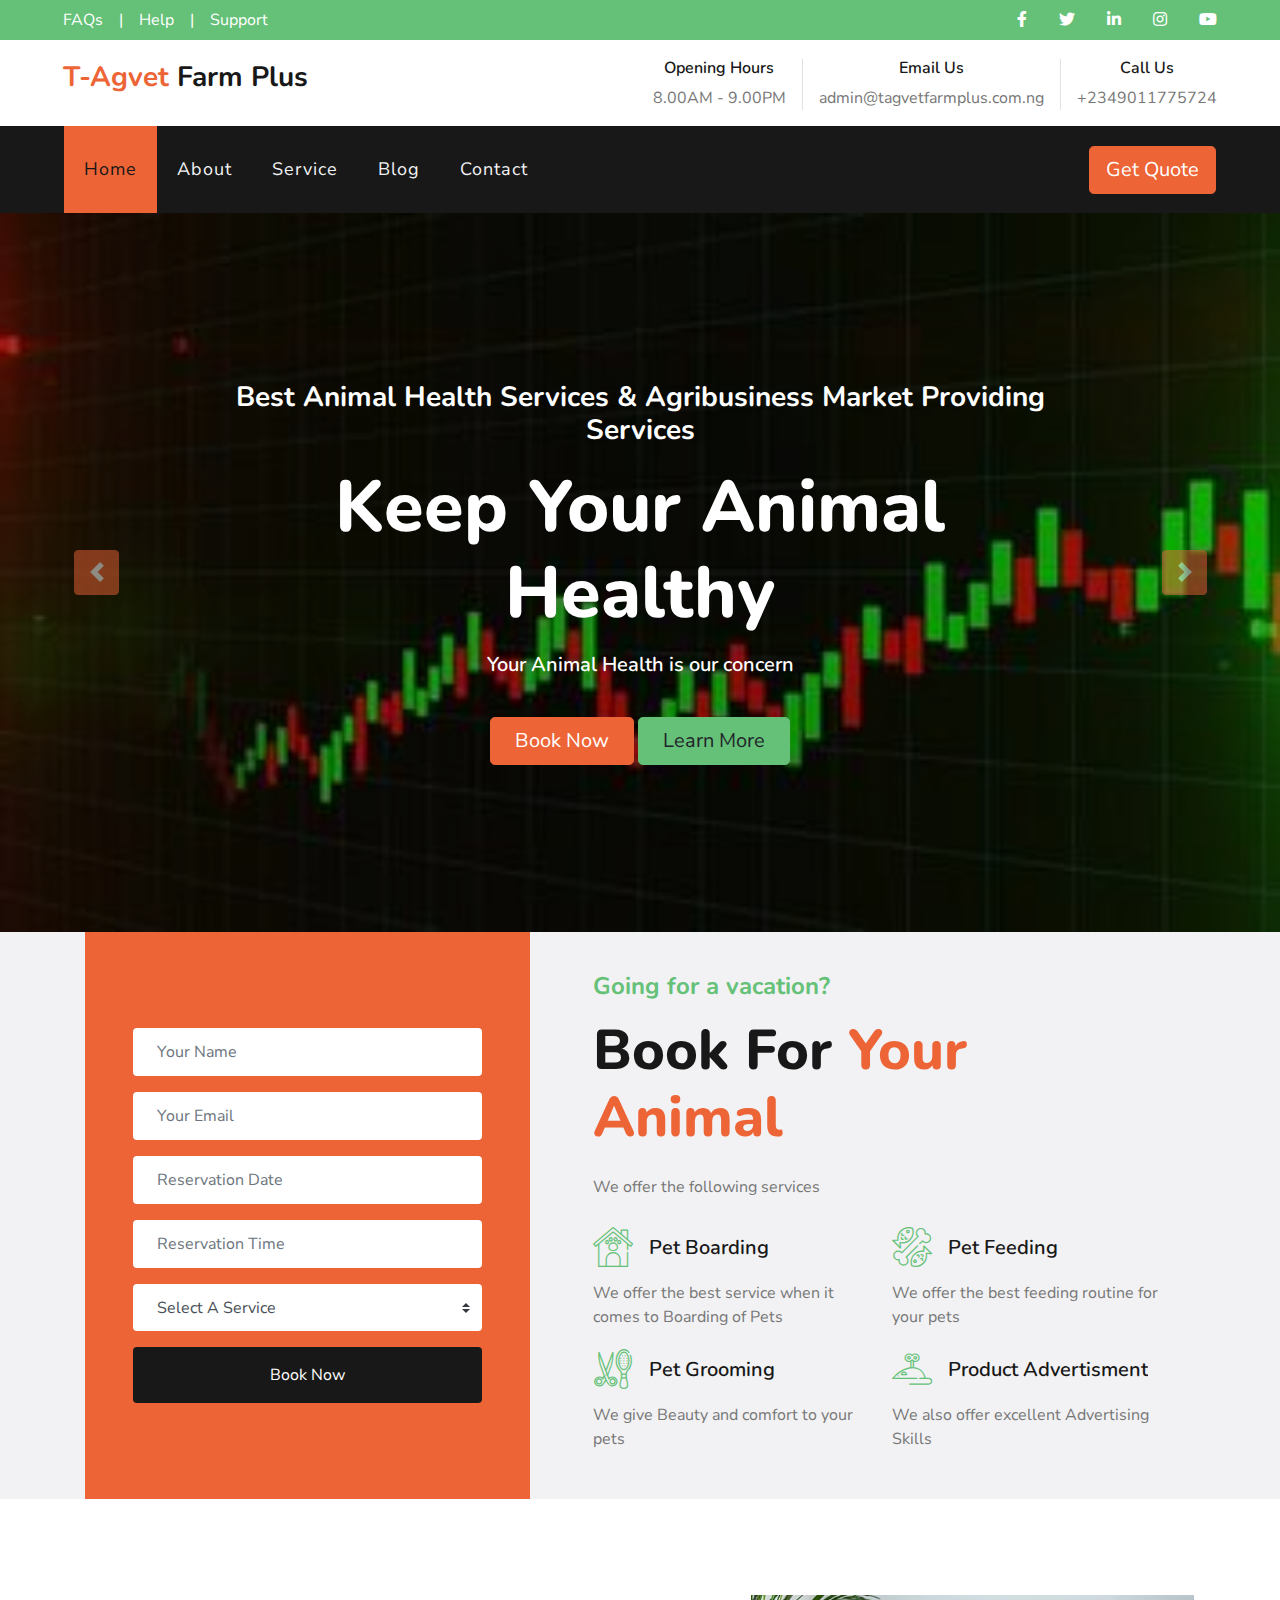
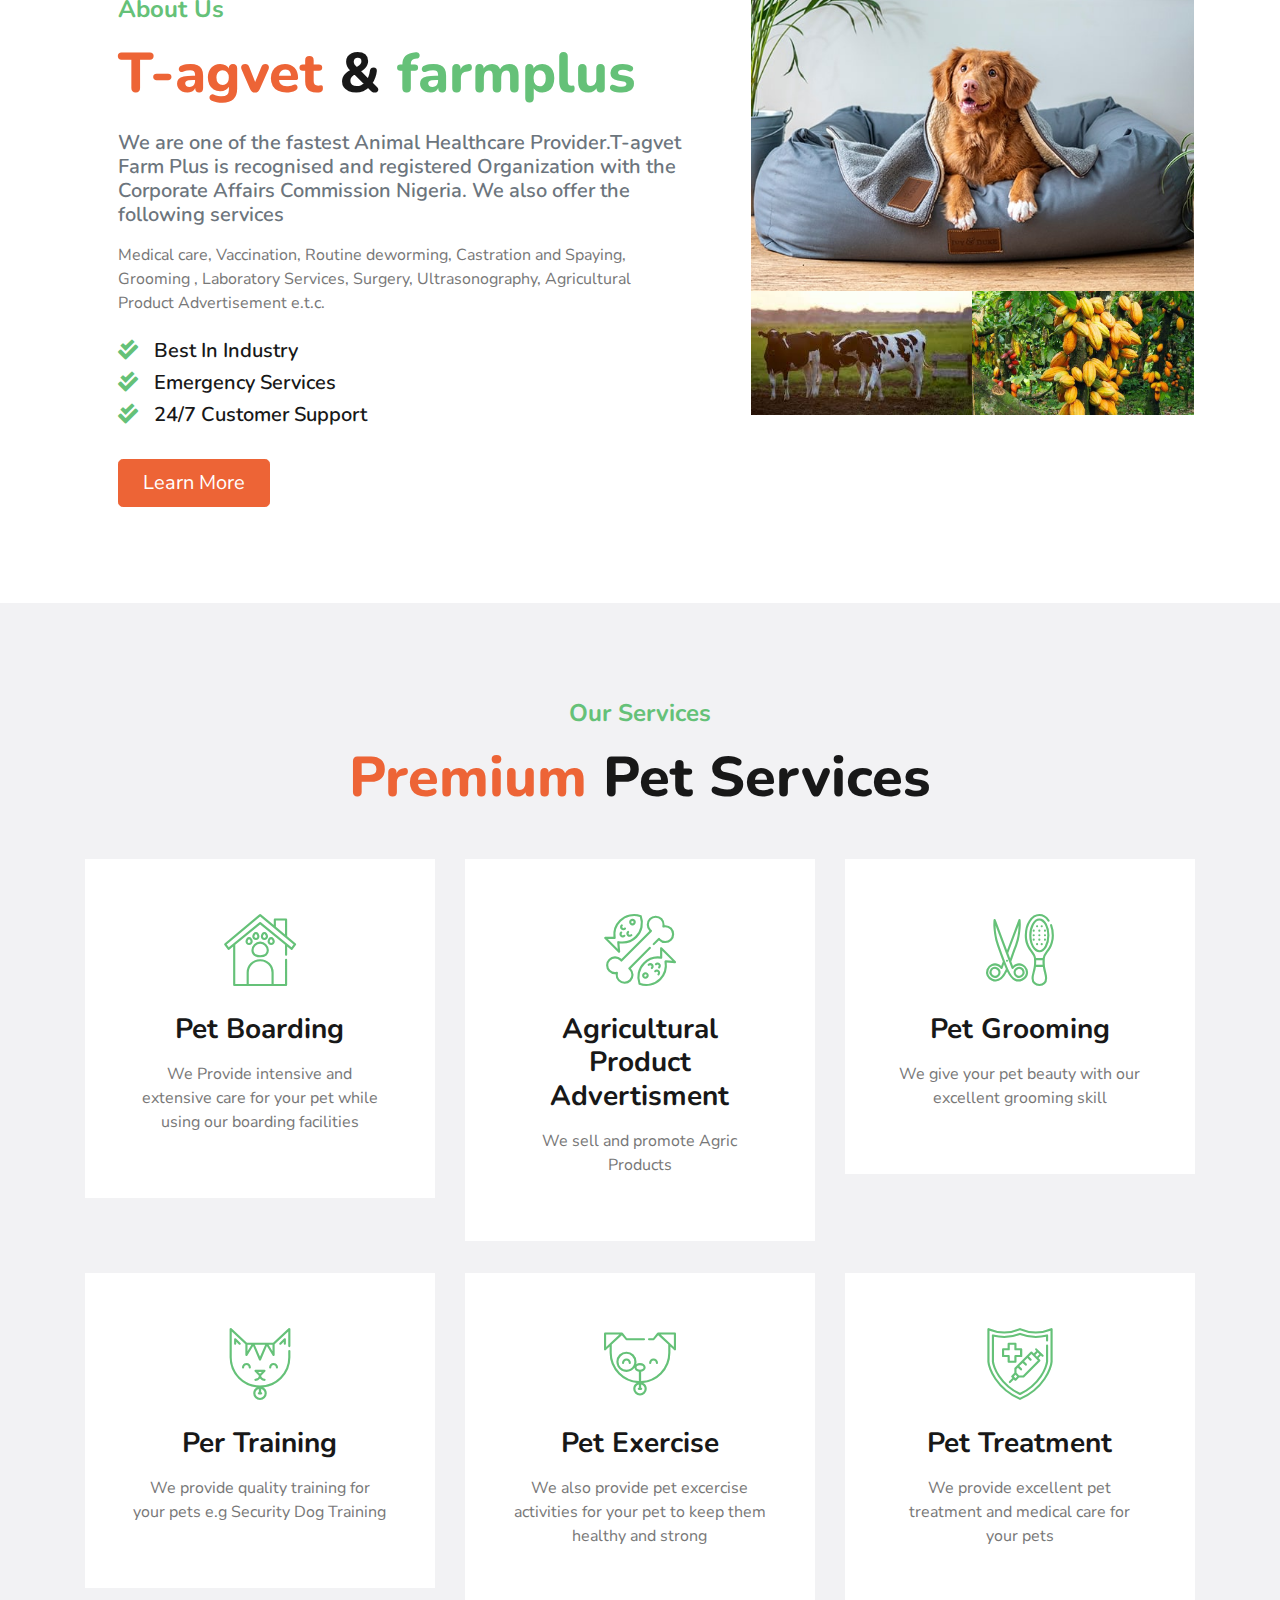
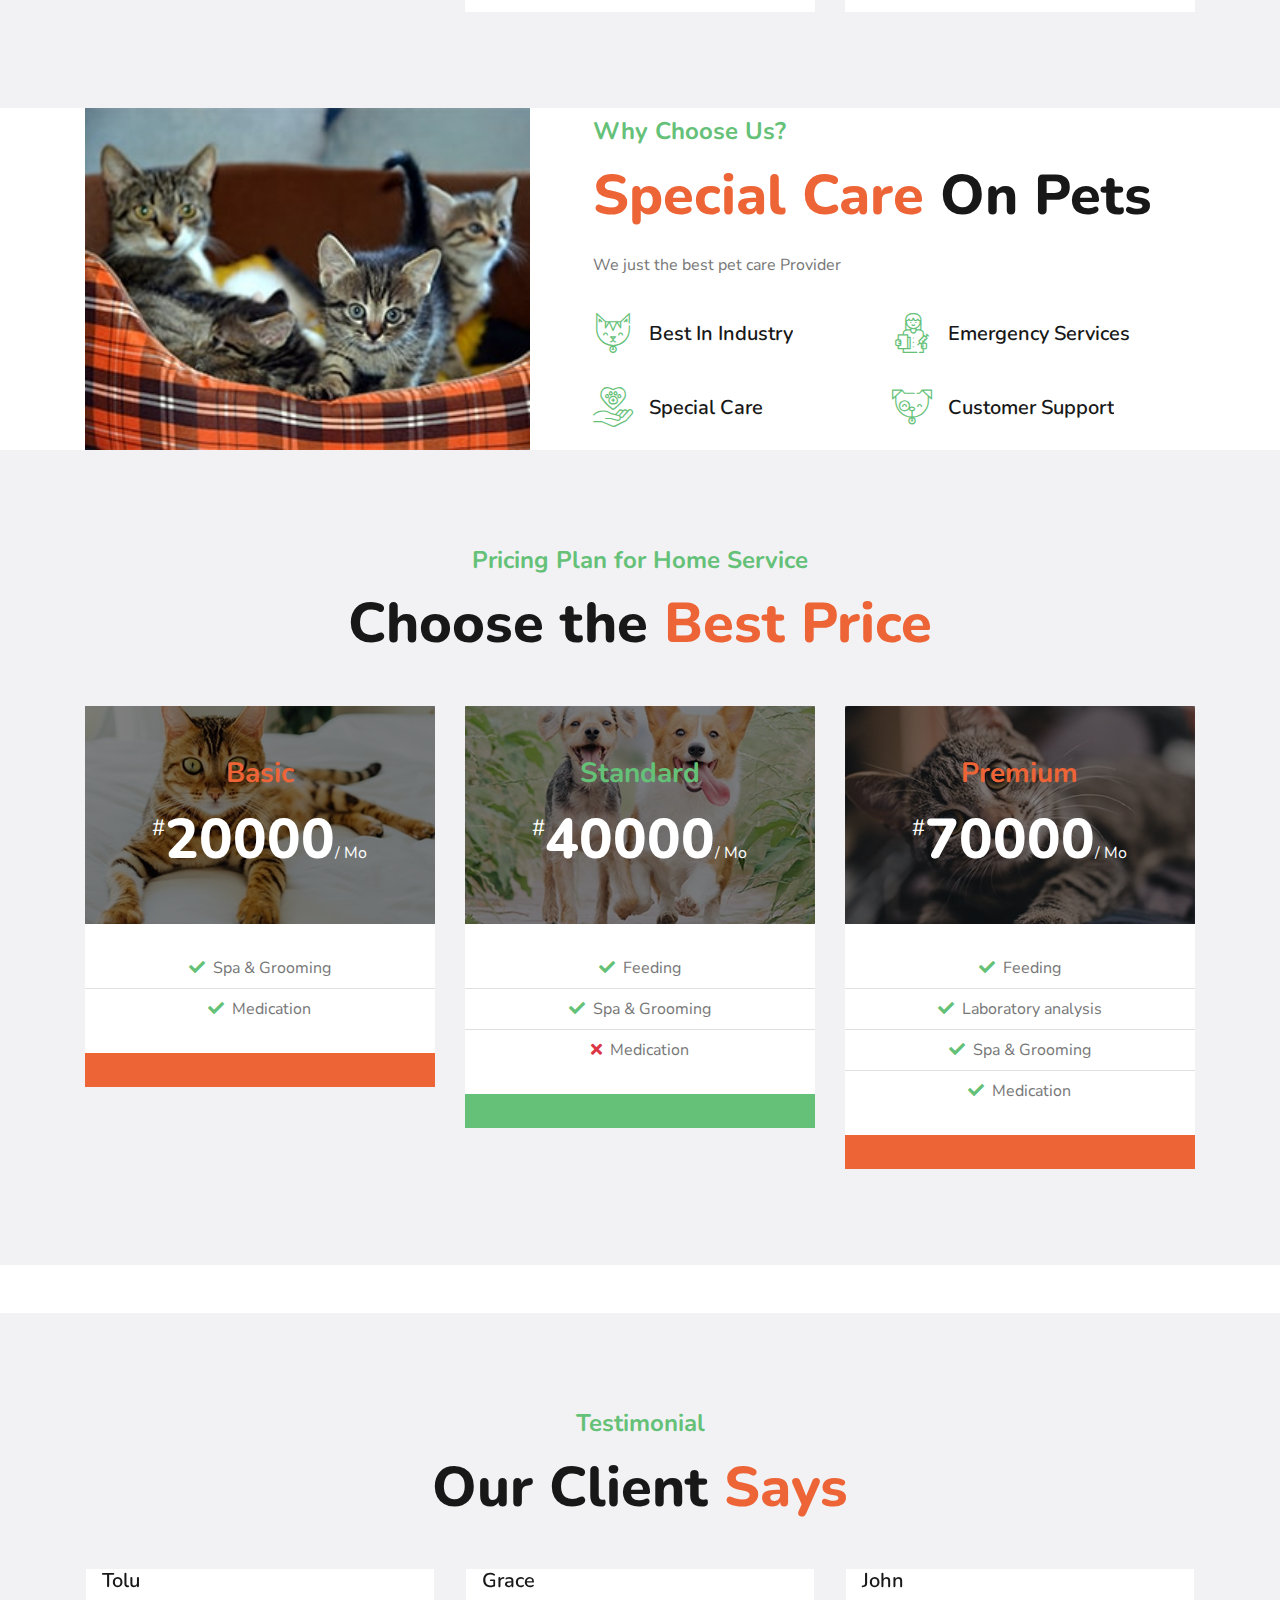
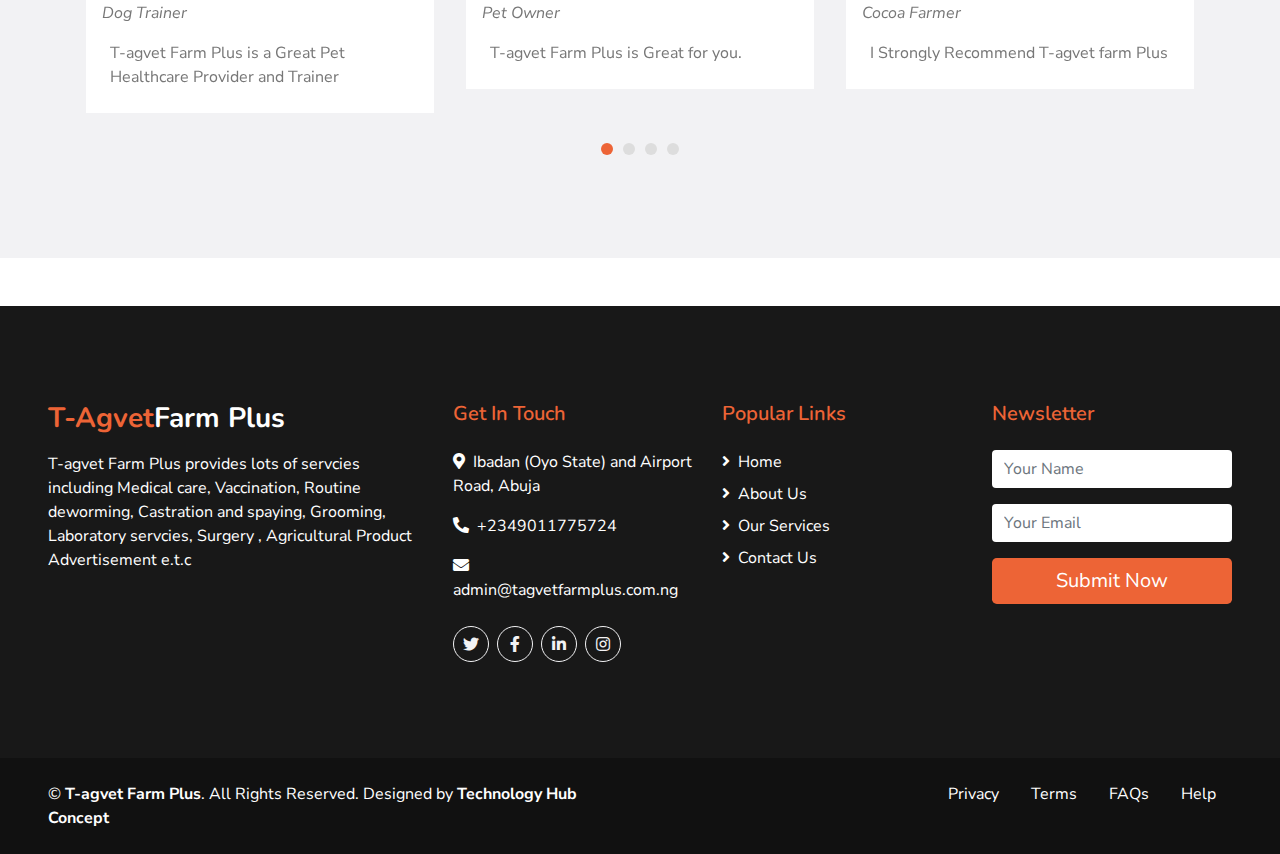
<file: index.html>
<!DOCTYPE html>
<html lang="en">

<head>
    <meta charset="utf-8">
    <title>T-agvet farm plus</title>
    <meta content="width=device-width, initial-scale=1.0" name="viewport">
    <meta content="Free HTML Templates" name="keywords">
    <meta content="Free HTML Templates" name="description">

    <!-- Favicon -->
    <link href="img/favicon.ico" rel="icon">

    <!-- Google Web Fonts -->
    <link href="https://fonts.googleapis.com/css2?family=Nunito+Sans&family=Nunito:wght@600;700;800&display=swap" rel="stylesheet"> 

    <!-- Font Awesome -->
    <link href="https://cdnjs.cloudflare.com/ajax/libs/font-awesome/5.10.0/css/all.min.css" rel="stylesheet">

    <!-- Flaticon Font -->
    <link href="lib/flaticon/font/flaticon.css" rel="stylesheet">

    <!-- Libraries Stylesheet -->
    <link href="lib/owlcarousel/assets/owl.carousel.min.css" rel="stylesheet">
    <link href="lib/tempusdominus/css/tempusdominus-bootstrap-4.min.css" rel="stylesheet" />

    <!-- Customized Bootstrap Stylesheet -->
    <link href="css/style.css" rel="stylesheet">
</head>

<body>
    <!-- Topbar Start -->
    <div class="container-fluid">
        <div class="row bg-secondary py-2 px-lg-5">
            <div class="col-lg-6 text-center text-lg-left mb-2 mb-lg-0">
                <div class="d-inline-flex align-items-center">
                    <a class="text-white pr-3" href="">FAQs</a>
                    <span class="text-white">|</span>
                    <a class="text-white px-3" href="">Help</a>
                    <span class="text-white">|</span>
                    <a class="text-white pl-3" href="">Support</a>
                </div>
            </div>
            <div class="col-lg-6 text-center text-lg-right">
                <div class="d-inline-flex align-items-center">
                    <a class="text-white px-3" href="">
                        <i class="fab fa-facebook-f"></i>
                    </a>
                    <a class="text-white px-3" href="">
                        <i class="fab fa-twitter"></i>
                    </a>
                    <a class="text-white px-3" href="">
                        <i class="fab fa-linkedin-in"></i>
                    </a>
                    <a class="text-white px-3" href="">
                        <i class="fab fa-instagram"></i>
                    </a>
                    <a class="text-white pl-3" href="">
                        <i class="fab fa-youtube"></i>
                    </a>
                </div>
            </div>
        </div>
        <div class="row py-3 px-lg-5">
            <div class="col-lg-4">
                <a href="" class="navbar-brand d-none d-lg-block">
                    <h3 class="m-0 display-5 text-capitalize"><span class="text-primary">T-agvet</span> Farm Plus</h3>
                </a>
            </div>
            <div class="col-lg-8 text-center text-lg-right">
                <div class="d-inline-flex align-items-center">
                    <div class="d-inline-flex flex-column text-center pr-3 border-right">
                        <h6>Opening Hours</h6>
                        <p class="m-0">8.00AM - 9.00PM</p>
                    </div>
                    <div class="d-inline-flex flex-column text-center px-3 border-right">
                        <h6>Email Us</h6>
                        <p class="m-0">admin@tagvetfarmplus.com.ng</p>
                    </div>
                    <div class="d-inline-flex flex-column text-center pl-3">
                        <h6>Call Us</h6>
                        <p class="m-0">+2349011775724</p>
                    </div>
                </div>
            </div>
        </div>
    </div>
    <!-- Topbar End -->


    <!-- Navbar Start -->
    <div class="container-fluid p-0">
        <nav class="navbar navbar-expand-lg bg-dark navbar-dark py-3 py-lg-0 px-lg-5">
            <a href="" class="navbar-brand d-block d-lg-none">
                <h1 class="m-0 display-5 text-capitalize font-italic text-white"><span class="text-primary">Safety</span>First</h1>
            </a>
            <button type="button" class="navbar-toggler" data-toggle="collapse" data-target="#navbarCollapse">
                <span class="navbar-toggler-icon"></span>
            </button>
            <div class="collapse navbar-collapse justify-content-between px-3" id="navbarCollapse">
                <div class="navbar-nav mr-auto py-0">
                    <a href="index.html" class="nav-item nav-link active">Home</a>
                    <a href="about.html" class="nav-item nav-link">About</a>
                    <a href="service.html" class="nav-item nav-link">Service</a>
                    <a href="https://tagvetfarmplus.com.ng/" class="nav-item nav-link">Blog</a>
                    
                    
                    <a href="contact.html" class="nav-item nav-link">Contact</a>
                </div>
                <a href="" class="btn btn-lg btn-primary px-3 d-none d-lg-block">Get Quote</a>
            </div>
        </nav>
    </div>
    <!-- Navbar End -->


    <!-- Carousel Start -->
    <div class="container-fluid p-0">
        <div id="header-carousel" class="carousel slide" data-ride="carousel">
            <div class="carousel-inner">
                <div class="carousel-item active">
                    <img class="w-100" src="img/tag1.jpg" alt="Image">
                    <div class="carousel-caption d-flex flex-column align-items-center justify-content-center">
                        <div class="p-3" style="max-width: 900px;">
                            <h3 class="text-white mb-3 d-none d-sm-block">Best Animal Health Services & Agribusiness Market Providing Services </h3>
                            <h1 class="display-3 text-white mb-3">Keep Your Animal Healthy </h1>
                            <h5 class="text-white mb-3 d-none d-sm-block">Your Animal  Health is our concern</h5>
                            <a href="" class="btn btn-lg btn-primary mt-3 mt-md-4 px-4">Book Now</a>
                            <a href="" class="btn btn-lg btn-secondary mt-3 mt-md-4 px-4">Learn More</a>
                        </div>
                    </div>
                </div>
                <div class="carousel-item">
                    <img class="w-100" src="img/tag4.jpg" alt="Image">
                    <div class="carousel-caption d-flex flex-column align-items-center justify-content-center">
                        <div class="p-3" style="max-width: 900px;">
                            <h3 class="text-white mb-3 d-none d-sm-block">Best Social Media platform to connect farmers, consumers and industry owners </h3>
                            <h1 class="display-3 text-white mb-3">From farm to Market</h1>
                            <h5 class="text-white mb-3 d-none d-sm-block">We Make Your Product Advertisement Easy</h5>
                            <a href="" class="btn btn-lg btn-primary mt-3 mt-md-4 px-4">Book Now</a>
                            <a href="" class="btn btn-lg btn-secondary mt-3 mt-md-4 px-4">Learn More</a>
                        </div>
                    </div>
                </div>
            </div>

            <a class="carousel-control-prev" href="#header-carousel" data-slide="prev">
                <div class="btn btn-primary rounded" style="width: 45px; height: 45px;">
                    <span class="carousel-control-prev-icon mb-n2"></span>
                </div>
            </a>
            <a class="carousel-control-next" href="#header-carousel" data-slide="next">
                <div class="btn btn-primary rounded" style="width: 45px; height: 45px;">
                    <span class="carousel-control-next-icon mb-n2"></span>
                </div>
            </a>
        </div>
    </div>
    <!-- Carousel End -->


    <!-- Booking Start -->
    <div class="container-fluid bg-light">
        <div class="container">
            <div class="row align-items-center">
                <div class="col-lg-5">
                    <div class="bg-primary py-5 px-4 px-sm-5">
                        <form class="py-5">
                            <div class="form-group">
                                <input type="text" class="form-control border-0 p-4" placeholder="Your Name" required="required" />
                            </div>
                            <div class="form-group">
                                <input type="email" class="form-control border-0 p-4" placeholder="Your Email" required="required" />
                            </div>
                            <div class="form-group">
                                <div class="date" id="date" data-target-input="nearest">
                                    <input type="text" class="form-control border-0 p-4 datetimepicker-input" placeholder="Reservation Date" data-target="#date" data-toggle="datetimepicker"/>
                                </div>
                            </div>
                            <div class="form-group">
                                <div class="time" id="time" data-target-input="nearest">
                                    <input type="text" class="form-control border-0 p-4 datetimepicker-input" placeholder="Reservation Time" data-target="#time" data-toggle="datetimepicker"/>
                                </div>
                            </div>
                            <div class="form-group">
                                <select class="custom-select border-0 px-4" style="height: 47px;">
                                    <option selected>Select A Service</option>
                                    <option value="1">Service 1</option>
                                    <option value="2">Service 1</option>
                                    <option value="3">Service 1</option>
                                </select>
                            </div>
                            <div>
                                <button class="btn btn-dark btn-block border-0 py-3" type="submit">Book Now</button>
                            </div>
                        </form>
                    </div>
                </div>
                <div class="col-lg-7 py-5 py-lg-0 px-3 px-lg-5">
                    <h4 class="text-secondary mb-3">Going for a vacation?</h4>
                    <h1 class="display-4 mb-4">Book For <span class="text-primary">Your Animal </span></h1>
                    <p>We offer the following services</p>
                    <div class="row py-2">
                        <div class="col-sm-6">
                            <div class="d-flex flex-column">
                                <div class="d-flex align-items-center mb-2">
                                    <h1 class="flaticon-house font-weight-normal text-secondary m-0 mr-3"></h1>
                                    <h5 class="text-truncate m-0">Pet Boarding</h5>
                                </div>
                                <p>We offer the best service when it comes to Boarding of Pets</p>
                            </div>
                        </div>
                        <div class="col-sm-6">
                            <div class="d-flex flex-column">
                                <div class="d-flex align-items-center mb-2">
                                    <h1 class="flaticon-food font-weight-normal text-secondary m-0 mr-3"></h1>
                                    <h5 class="text-truncate m-0">Pet Feeding</h5>
                                </div>
                                <p>We offer the best feeding routine for your pets</p>
                            </div>
                        </div>
                        <div class="col-sm-6">
                            <div class="d-flex flex-column">
                                <div class="d-flex align-items-center mb-2">
                                    <h1 class="flaticon-grooming font-weight-normal text-secondary m-0 mr-3"></h1>
                                    <h5 class="text-truncate m-0">Pet Grooming</h5>
                                </div>
                                <p class="m-0">We give Beauty and comfort to your pets </p>
                            </div>
                        </div>
                        <div class="col-sm-6">
                            <div class="d-flex flex-column">
                                <div class="d-flex align-items-center mb-2">
                                    <h1 class="flaticon-toy font-weight-normal text-secondary m-0 mr-3"></h1>
                                    <h5 class="text-truncate m-0">Product Advertisment </h5>
                                </div>
                                <p class="m-0">We also offer excellent Advertising Skills </p>
                            </div>
                        </div>
                    </div>
                </div>
            </div>
        </div>
    </div>
    <!-- Booking Start -->


    <!-- About Start -->
    <div class="container py-5">
        <div class="row py-5">
            <div class="col-lg-7 pb-5 pb-lg-0 px-3 px-lg-5">
                <h4 class="text-secondary mb-3">About Us</h4>
                <h1 class="display-4 mb-4"><span class="text-primary">T-agvet</span> & <span class="text-secondary">farmplus</span></h1>
                <h5 class="text-muted mb-3">We are one of the fastest Animal Healthcare Provider.T-agvet Farm Plus is recognised and registered Organization with the Corporate Affairs Commission Nigeria.  We also offer the following services</h5>
                <p class="mb-4">Medical care, Vaccination, Routine deworming, Castration and Spaying, Grooming , Laboratory Services, Surgery, Ultrasonography, Agricultural Product Advertisement e.t.c.</p>
                <ul class="list-inline">
                    <li><h5><i class="fa fa-check-double text-secondary mr-3"></i>Best In Industry</h5></li>
                    <li><h5><i class="fa fa-check-double text-secondary mr-3"></i>Emergency Services</h5></li>
                    <li><h5><i class="fa fa-check-double text-secondary mr-3"></i>24/7 Customer Support</h5></li>
                </ul>
                <a href="" class="btn btn-lg btn-primary mt-3 px-4">Learn More</a>
            </div>
            <div class="col-lg-5">
                <div class="row px-3">
                    <div class="col-12 p-0">
                        <img class="img-fluid w-100" src="img/about-1.jpg" alt="">
                    </div>
                    <div class="col-6 p-0">
                        <img class="img-fluid w-100" src="img/tag2.jpeg" alt="">
                    </div>
                    <div class="col-6 p-0">
                        <img class="img-fluid w-100" src="img/tag3.jpg" alt="">
                    </div>
                </div>
            </div>
        </div>
    </div>
    <!-- About End -->


    <!-- Services Start -->
    <div class="container-fluid bg-light pt-5">
        <div class="container py-5">
            <div class="d-flex flex-column text-center mb-5">
                <h4 class="text-secondary mb-3">Our Services</h4>
                <h1 class="display-4 m-0"><span class="text-primary">Premium</span> Pet Services</h1>
            </div>
            <div class="row pb-3">
                <div class="col-md-6 col-lg-4 mb-4">
                    <div class="d-flex flex-column text-center bg-white mb-2 p-3 p-sm-5">
                        <h3 class="flaticon-house display-3 font-weight-normal text-secondary mb-3"></h3>
                        <h3 class="mb-3">Pet Boarding</h3>
                        <p>We Provide intensive and extensive care for your pet while using our boarding facilities</p>
                        
                    </div>
                </div>
                <div class="col-md-6 col-lg-4 mb-4">
                    <div class="d-flex flex-column text-center bg-white mb-2 p-3 p-sm-5">
                        <h3 class="flaticon-food display-3 font-weight-normal text-secondary mb-3"></h3>
                        <h3 class="mb-3">Agricultural Product Advertisment</h3>
                        <p>We sell and promote Agric Products  </p>
                        
                    </div>
                </div>
                <div class="col-md-6 col-lg-4 mb-4">
                    <div class="d-flex flex-column text-center bg-white mb-2 p-3 p-sm-5">
                        <h3 class="flaticon-grooming display-3 font-weight-normal text-secondary mb-3"></h3>
                        <h3 class="mb-3">Pet Grooming</h3>
                        <p>We give your pet beauty with our excellent grooming skill</p>
                        
                    </div>
                </div>
                <div class="col-md-6 col-lg-4 mb-4">
                    <div class="d-flex flex-column text-center bg-white mb-2 p-3 p-sm-5">
                        <h3 class="flaticon-cat display-3 font-weight-normal text-secondary mb-3"></h3>
                        <h3 class="mb-3">Per Training</h3>
                        <p>We provide quality training for your pets e.g Security Dog Training</p>
                        
                    </div>
                </div>
                <div class="col-md-6 col-lg-4 mb-4">
                    <div class="d-flex flex-column text-center bg-white mb-2 p-3 p-sm-5">
                        <h3 class="flaticon-dog display-3 font-weight-normal text-secondary mb-3"></h3>
                        <h3 class="mb-3">Pet Exercise</h3>
                        <p>We also provide pet excercise activities for your pet to keep them healthy and strong</p>
                        
                    </div>
                </div>
                <div class="col-md-6 col-lg-4 mb-4">
                    <div class="d-flex flex-column text-center bg-white mb-2 p-3 p-sm-5">
                        <h3 class="flaticon-vaccine display-3 font-weight-normal text-secondary mb-3"></h3>
                        <h3 class="mb-3">Pet Treatment</h3>
                        <p>We provide excellent pet treatment and medical care for your pets</p>
                        
                    </div>
                </div>
            </div>
        </div>
    </div>
    <!-- Services End -->


    <!-- Features Start -->
    <div class="container">
        <div class="row align-items-center">
            <div class="col-lg-5">
                <img class="img-fluid w-100" src="img/about-3.jpg" alt="">
            </div>
            <div class="col-lg-7 py-5 py-lg-0 px-3 px-lg-5">
                <h4 class="text-secondary mb-3">Why Choose Us?</h4>
                <h1 class="display-4 mb-4"><span class="text-primary">Special Care</span> On Pets</h1>
                <p class="mb-4">We just the best pet care Provider</p>
                <div class="row py-2">
                    <div class="col-6">
                        <div class="d-flex align-items-center mb-4">
                            <h1 class="flaticon-cat font-weight-normal text-secondary m-0 mr-3"></h1>
                            <h5 class="text-truncate m-0">Best In Industry</h5>
                        </div>
                    </div>
                    <div class="col-6">
                        <div class="d-flex align-items-center mb-4">
                            <h1 class="flaticon-doctor font-weight-normal text-secondary m-0 mr-3"></h1>
                            <h5 class="text-truncate m-0">Emergency Services</h5>
                        </div>
                    </div>
                    <div class="col-6">
                        <div class="d-flex align-items-center">
                            <h1 class="flaticon-care font-weight-normal text-secondary m-0 mr-3"></h1>
                            <h5 class="text-truncate m-0">Special Care</h5>
                        </div>
                    </div>
                    <div class="col-6">
                        <div class="d-flex align-items-center">
                            <h1 class="flaticon-dog font-weight-normal text-secondary m-0 mr-3"></h1>
                            <h5 class="text-truncate m-0">Customer Support</h5>
                        </div>
                    </div>
                </div>
            </div>
        </div>
    </div>
    <!-- Features End -->


    <!-- Pricing Plan Start -->
    <div class="container-fluid bg-light pt-5 pb-4">
        <div class="container py-5">
            <div class="d-flex flex-column text-center mb-5">
                <h4 class="text-secondary mb-3">Pricing Plan for Home Service</h4>
                <h1 class="display-4 m-0">Choose the <span class="text-primary">Best Price</span></h1>
            </div>
            <div class="row">
                <div class="col-lg-4 mb-4">
                    <div class="card border-0">
                        <div class="card-header position-relative border-0 p-0 mb-4">
                            <img class="card-img-top" src="img/price-1.jpg" alt="">
                            <div class="position-absolute d-flex flex-column align-items-center justify-content-center w-100 h-100" style="top: 0; left: 0; z-index: 1; background: rgba(0, 0, 0, .5);">
                                <h3 class="text-primary mb-3">Basic</h3>
                                <h1 class="display-4 text-white mb-0">
                                    <small class="align-top" style="font-size: 22px; line-height: 45px;">#</small>20000<small class="align-bottom" style="font-size: 16px; line-height: 40px;">/ Mo</small>
                                </h1>
                            </div>
                        </div>
                        <div class="card-body text-center p-0">
                            <ul class="list-group list-group-flush mb-4">
                               
                                <li class="list-group-item p-2"><i class="fa fa-check text-secondary mr-2"></i>Spa & Grooming</li>
                                <li class="list-group-item p-2"><i class="fa fa-check text-secondary mr-2"></i>Medication</li>
                            </ul>
                        </div>
                        <div class="card-footer border-0 p-0">
                            <a href="" class="btn btn-primary btn-block p-3" style="border-radius: 0;"></a>
                        </div>
                    </div>
                </div>
                <div class="col-lg-4 mb-4">
                    <div class="card border-0">
                        <div class="card-header position-relative border-0 p-0 mb-4">
                            <img class="card-img-top" src="img/price-2.jpg" alt="">
                            <div class="position-absolute d-flex flex-column align-items-center justify-content-center w-100 h-100" style="top: 0; left: 0; z-index: 1; background: rgba(0, 0, 0, .5);">
                                <h3 class="text-secondary mb-3">Standard</h3>
                                <h1 class="display-4 text-white mb-0">
                                    <small class="align-top" style="font-size: 22px; line-height: 45px;">#</small>40000<small class="align-bottom" style="font-size: 16px; line-height: 40px;">/ Mo</small>
                                </h1>
                            </div>
                        </div>
                        <div class="card-body text-center p-0">
                            <ul class="list-group list-group-flush mb-4">
                                <li class="list-group-item p-2"><i class="fa fa-check text-secondary mr-2"></i>Feeding</li>
                                
                                <li class="list-group-item p-2"><i class="fa fa-check text-secondary mr-2"></i>Spa & Grooming</li>
                                <li class="list-group-item p-2"><i class="fa fa-times text-danger mr-2"></i>Medication</li>
                            </ul>
                        </div>
                        <div class="card-footer border-0 p-0">
                            <a href="" class="btn btn-secondary btn-block p-3" style="border-radius: 0;"></a>
                        </div>
                    </div>
                </div>
                <div class="col-lg-4 mb-4">
                    <div class="card border-0">
                        <div class="card-header position-relative border-0 p-0 mb-4">
                            <img class="card-img-top" src="img/price-3.jpg" alt="">
                            <div class="position-absolute d-flex flex-column align-items-center justify-content-center w-100 h-100" style="top: 0; left: 0; z-index: 1; background: rgba(0, 0, 0, .5);">
                                <h3 class="text-primary mb-3">Premium</h3>
                                <h1 class="display-4 text-white mb-0">
                                    <small class="align-top" style="font-size: 22px; line-height: 45px;">#</small>70000<small class="align-bottom" style="font-size: 16px; line-height: 40px;">/ Mo</small>
                                </h1>
                            </div>
                        </div>
                        <div class="card-body text-center p-0">
                            <ul class="list-group list-group-flush mb-4">
                                <li class="list-group-item p-2"><i class="fa fa-check text-secondary mr-2"></i>Feeding</li>
                                <li class="list-group-item p-2"><i class="fa fa-check text-secondary mr-2"></i>Laboratory analysis </li>
                                <li class="list-group-item p-2"><i class="fa fa-check text-secondary mr-2"></i>Spa & Grooming</li>
                                <li class="list-group-item p-2"><i class="fa fa-check text-secondary mr-2"></i>Medication</li>
                            </ul>
                        </div>
                        <div class="card-footer border-0 p-0">
                            <a href="" class="btn btn-primary btn-block p-3" style="border-radius: 0;"></a>
                        </div>
                    </div>
                </div>
            </div>
        </div>
    </div>
    <!-- Pricing Plan End -->


    <!-- Team Start -->
    
    <!-- Team End -->


    <!-- Testimonial Start -->
    <div class="container-fluid bg-light my-5 p-0 py-5">
        <div class="container p-0 py-5">
            <div class="d-flex flex-column text-center mb-5">
                <h4 class="text-secondary mb-3">Testimonial</h4>
                <h1 class="display-4 m-0">Our Client <span class="text-primary">Says</span></h1>
            </div>
            <div class="owl-carousel testimonial-carousel">
                <div class="bg-white mx-3 p-4">
                    <div class="d-flex align-items-end mb-3 mt-n4 ml-n4">
                        
                        <div class="ml-3">
                            <h5>Grace</h5>
                            <i>Pet Owner</i>
                        </div>
                    </div>
                    <p class="m-0">T-agvet Farm Plus  is Great for you.</p>
                </div>
                <div class="bg-white mx-3 p-4">
                    <div class="d-flex align-items-end mb-3 mt-n4 ml-n4">
                        
                        <div class="ml-3">
                            <h5>John</h5>
                            <i>Cocoa Farmer</i>
                        </div>
                    </div>
                    <p class="m-0">I Strongly Recommend T-agvet farm Plus</p>
                </div>
                <div class="bg-white mx-3 p-4">
                    <div class="d-flex align-items-end mb-3 mt-n4 ml-n4">
                        
                        <div class="ml-3">
                            <h5>Peter</h5>
                            <i>Livestock Owner</i>
                        </div>
                    </div>
                    <p class="m-0">T-agvet Farm Plus a Great Pet Healthcare Provider to me.</p>
                </div>
                <div class="bg-white mx-3 p-4">
                    <div class="d-flex align-items-end mb-3 mt-n4 ml-n4">
                        
                        <div class="ml-3">
                            <h5>Tolu</h5>
                            <i>Dog Trainer</i>
                        </div>
                    </div>
                    <p class="m-0">T-agvet Farm Plus is a Great Pet Healthcare Provider and Trainer</p>
                </div>
            </div>
        </div>
    </div>
    <!-- Testimonial End -->


   
    <!-- Blog End -->


    <!-- Footer Start -->
    <div class="container-fluid bg-dark text-white mt-5 py-5 px-sm-3 px-md-5">
        <div class="row pt-5">
            <div class="col-lg-4 col-md-12 mb-5">
                <h3 class="mb-3 display-5 text-capitalize text-white"><span class="text-primary">T-agvet</span>Farm Plus</h3>
                <p class="m-0">T-agvet Farm Plus provides lots of servcies including Medical care, Vaccination, Routine deworming, Castration and spaying, Grooming, Laboratory servcies, Surgery , Agricultural Product Advertisement e.t.c </p>
            </div>
            <div class="col-lg-8 col-md-12">
                <div class="row">
                    <div class="col-md-4 mb-5">
                        <h5 class="text-primary mb-4">Get In Touch</h5>
                        <p><i class="fa fa-map-marker-alt mr-2"></i>Ibadan (Oyo State) and Airport Road, Abuja</p>
                        <p><i class="fa fa-phone-alt mr-2"></i>+2349011775724</p>
                        <p><i class="fa fa-envelope mr-2"></i>admin@tagvetfarmplus.com.ng</p>
                        <div class="d-flex justify-content-start mt-4">
                            <a class="btn btn-outline-light rounded-circle text-center mr-2 px-0" style="width: 36px; height: 36px;" href="#"><i class="fab fa-twitter"></i></a>
                            <a class="btn btn-outline-light rounded-circle text-center mr-2 px-0" style="width: 36px; height: 36px;" href="#"><i class="fab fa-facebook-f"></i></a>
                            <a class="btn btn-outline-light rounded-circle text-center mr-2 px-0" style="width: 36px; height: 36px;" href="#"><i class="fab fa-linkedin-in"></i></a>
                            <a class="btn btn-outline-light rounded-circle text-center mr-2 px-0" style="width: 36px; height: 36px;" href="#"><i class="fab fa-instagram"></i></a>
                        </div>
                    </div>
                    <div class="col-md-4 mb-5">
                        <h5 class="text-primary mb-4">Popular Links</h5>
                        <div class="d-flex flex-column justify-content-start">
                            <a class="text-white mb-2" href="#"><i class="fa fa-angle-right mr-2"></i>Home</a>
                            <a class="text-white mb-2" href="#"><i class="fa fa-angle-right mr-2"></i>About Us</a>
                            <a class="text-white mb-2" href="#"><i class="fa fa-angle-right mr-2"></i>Our Services</a>
                          
                            <a class="text-white" href="#"><i class="fa fa-angle-right mr-2"></i>Contact Us</a>
                        </div>
                    </div>
                    <div class="col-md-4 mb-5">
                        <h5 class="text-primary mb-4">Newsletter</h5>
                        <form action="">
                            <div class="form-group">
                                <input type="text" class="form-control border-0" placeholder="Your Name" required="required" />
                            </div>
                            <div class="form-group">
                                <input type="email" class="form-control border-0" placeholder="Your Email" required="required" />
                            </div>
                            <div>
                                <button class="btn btn-lg btn-primary btn-block border-0" type="submit">Submit Now</button>
                            </div>
                        </form>
                    </div>
                </div>
            </div>
        </div>
    </div>
    <div class="container-fluid text-white py-4 px-sm-3 px-md-5" style="background: #111111;">
        <div class="row">
            <div class="col-md-6 text-center text-md-left mb-3 mb-md-0">
                <p class="m-0 text-white">
                    &copy; <a class="text-white font-weight-bold" href="">T-agvet Farm Plus</a>. All Rights Reserved. Designed by
                    <a class="text-white font-weight-bold" href="">Technology Hub Concept</a>
                </p>
            </div>
            <div class="col-md-6 text-center text-md-right">
                <ul class="nav d-inline-flex">
                    <li class="nav-item">
                        <a class="nav-link text-white py-0" href="#">Privacy</a>
                    </li>
                    <li class="nav-item">
                        <a class="nav-link text-white py-0" href="#">Terms</a>
                    </li>
                    <li class="nav-item">
                        <a class="nav-link text-white py-0" href="#">FAQs</a>
                    </li>
                    <li class="nav-item">
                        <a class="nav-link text-white py-0" href="#">Help</a>
                    </li>
                </ul>
            </div>
        </div>
    </div>
    <!-- Footer End -->


    <!-- Back to Top -->
    <a href="#" class="btn btn-lg btn-primary back-to-top"><i class="fa fa-angle-double-up"></i></a>


    <!-- JavaScript Libraries -->
    <script src="https://code.jquery.com/jquery-3.4.1.min.js"></script>
    <script src="https://stackpath.bootstrapcdn.com/bootstrap/4.4.1/js/bootstrap.bundle.min.js"></script>
    <script src="lib/easing/easing.min.js"></script>
    <script src="lib/owlcarousel/owl.carousel.min.js"></script>
    <script src="lib/tempusdominus/js/moment.min.js"></script>
    <script src="lib/tempusdominus/js/moment-timezone.min.js"></script>
    <script src="lib/tempusdominus/js/tempusdominus-bootstrap-4.min.js"></script>

    <!-- Contact Javascript File -->
    <script src="mail/jqBootstrapValidation.min.js"></script>
    <script src="mail/contact.js"></script>

    <!-- Template Javascript -->
    <script src="js/main.js"></script>
</body>


</html>
</file>
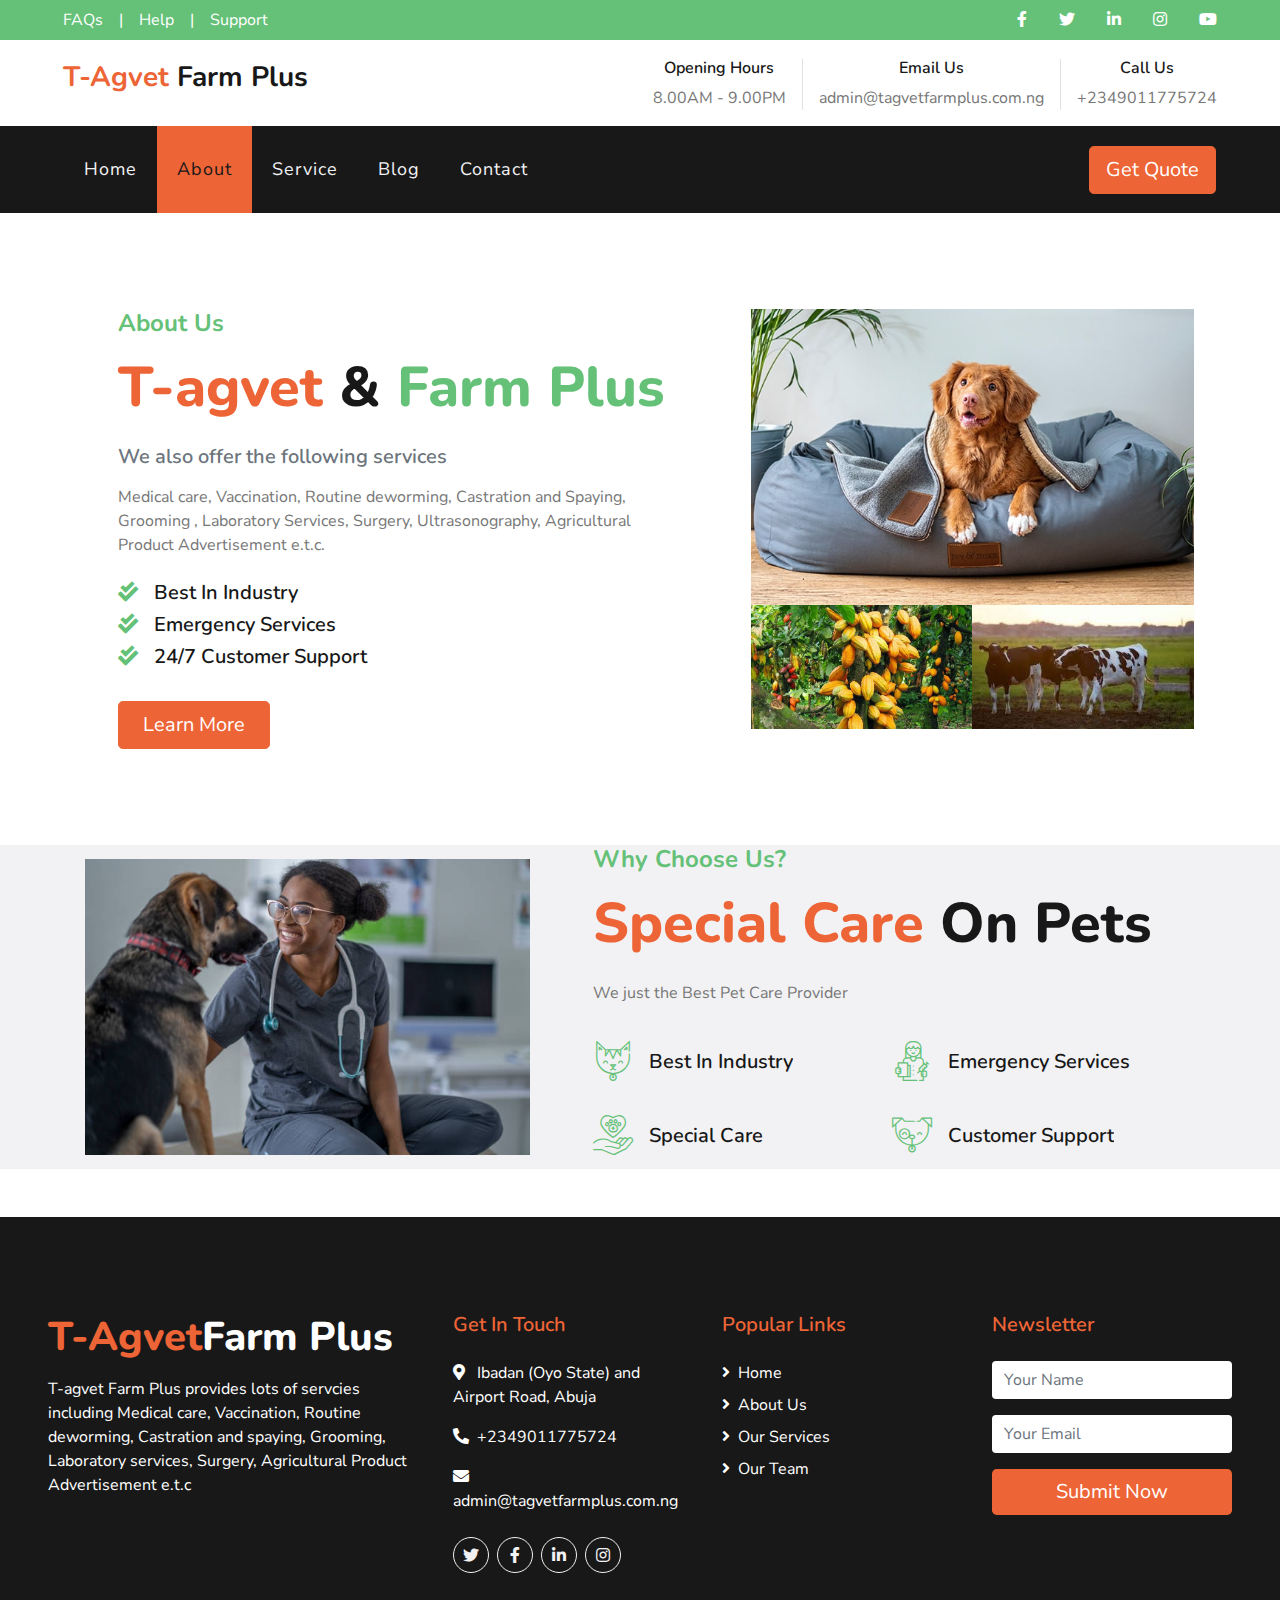
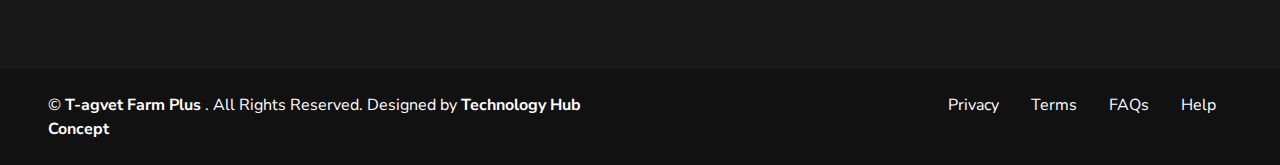
<file: about.html>
<!DOCTYPE html>
<html lang="en">

<head>
    <meta charset="utf-8">
    <title>T-agvet Farm Plus</title>
    <meta content="width=device-width, initial-scale=1.0" name="viewport">
    <meta content="Free HTML Templates" name="keywords">
    <meta content="Free HTML Templates" name="description">

    <!-- Favicon -->
    <link href="img/favicon.ico" rel="icon">

    <!-- Google Web Fonts -->
    <link href="https://fonts.googleapis.com/css2?family=Nunito+Sans&family=Nunito:wght@600;700;800&display=swap" rel="stylesheet"> 

    <!-- Font Awesome -->
    <link href="https://cdnjs.cloudflare.com/ajax/libs/font-awesome/5.10.0/css/all.min.css" rel="stylesheet">

    <!-- Flaticon Font -->
    <link href="lib/flaticon/font/flaticon.css" rel="stylesheet">

    <!-- Libraries Stylesheet -->
    <link href="lib/owlcarousel/assets/owl.carousel.min.css" rel="stylesheet">
    <link href="lib/tempusdominus/css/tempusdominus-bootstrap-4.min.css" rel="stylesheet" />

    <!-- Customized Bootstrap Stylesheet -->
    <link href="css/style.css" rel="stylesheet">
</head>

<body>
    <!-- Topbar Start -->
    <div class="container-fluid">
        <div class="row bg-secondary py-2 px-lg-5">
            <div class="col-lg-6 text-center text-lg-left mb-2 mb-lg-0">
                <div class="d-inline-flex align-items-center">
                    <a class="text-white pr-3" href="">FAQs</a>
                    <span class="text-white">|</span>
                    <a class="text-white px-3" href="">Help</a>
                    <span class="text-white">|</span>
                    <a class="text-white pl-3" href="">Support</a>
                </div>
            </div>
            <div class="col-lg-6 text-center text-lg-right">
                <div class="d-inline-flex align-items-center">
                    <a class="text-white px-3" href="">
                        <i class="fab fa-facebook-f"></i>
                    </a>
                    <a class="text-white px-3" href="">
                        <i class="fab fa-twitter"></i>
                    </a>
                    <a class="text-white px-3" href="">
                        <i class="fab fa-linkedin-in"></i>
                    </a>
                    <a class="text-white px-3" href="">
                        <i class="fab fa-instagram"></i>
                    </a>
                    <a class="text-white pl-3" href="">
                        <i class="fab fa-youtube"></i>
                    </a>
                </div>
            </div>
        </div>
        <div class="row py-3 px-lg-5">
            <div class="col-lg-4">
                <a href="" class="navbar-brand d-none d-lg-block">
                    <h3 class="m-0 display-5 text-capitalize"><span class="text-primary">T-agvet</span> Farm Plus</h3>
                </a>
            </div>
            <div class="col-lg-8 text-center text-lg-right">
                <div class="d-inline-flex align-items-center">
                    <div class="d-inline-flex flex-column text-center pr-3 border-right">
                        <h6>Opening Hours</h6>
                        <p class="m-0">8.00AM - 9.00PM</p>
                    </div>
                    <div class="d-inline-flex flex-column text-center px-3 border-right">
                        <h6>Email Us</h6>
                        <p class="m-0">admin@tagvetfarmplus.com.ng</p>
                    </div>
                    <div class="d-inline-flex flex-column text-center pl-3">
                        <h6>Call Us</h6>
                        <p class="m-0">+2349011775724</p>
                    </div>
                </div>
            </div>
        </div>
    </div>
    <!-- Topbar End -->


    <!-- Navbar Start -->
    <div class="container-fluid p-0">
        <nav class="navbar navbar-expand-lg bg-dark navbar-dark py-3 py-lg-0 px-lg-5">
            <a href="" class="navbar-brand d-block d-lg-none">
                <h1 class="m-0 display-5 text-capitalize font-italic text-white"><span class="text-primary">Safety</span>First</h1>
            </a>
            <button type="button" class="navbar-toggler" data-toggle="collapse" data-target="#navbarCollapse">
                <span class="navbar-toggler-icon"></span>
            </button>
            <div class="collapse navbar-collapse justify-content-between px-3" id="navbarCollapse">
                <div class="navbar-nav mr-auto py-0">
                    <a href="index.html" class="nav-item nav-link">Home</a>
                    <a href="about.html" class="nav-item nav-link active">About</a>
                    <a href="service.html" class="nav-item nav-link">Service</a>
                    <a href="https://tagvetfarmplus.com.ng/" class="nav-item nav-link">Blog</a>
                    
                    <a href="contact.html" class="nav-item nav-link">Contact</a>
                </div>
                <a href="" class="btn btn-lg btn-primary px-3 d-none d-lg-block">Get Quote</a>
            </div>
        </nav>
    </div>
    <!-- Navbar End -->


    <!-- About Start -->
    <div class="container py-5">
        <div class="row py-5">
            <div class="col-lg-7 pb-5 pb-lg-0 px-3 px-lg-5">
                <h4 class="text-secondary mb-3">About Us</h4>
                <h1 class="display-4 mb-4"><span class="text-primary">T-agvet</span> & <span class="text-secondary">Farm Plus </span></h1>
                <h5 class="text-muted mb-3">We also offer the following services</h5>
                <p class="mb-4">Medical care, Vaccination, Routine deworming, Castration and Spaying, Grooming , Laboratory Services, Surgery, Ultrasonography, Agricultural Product Advertisement e.t.c.</p>
                <ul class="list-inline">
                    <li><h5><i class="fa fa-check-double text-secondary mr-3"></i>Best In Industry</h5></li>
                    <li><h5><i class="fa fa-check-double text-secondary mr-3"></i>Emergency Services</h5></li>
                    <li><h5><i class="fa fa-check-double text-secondary mr-3"></i>24/7 Customer Support</h5></li>
                </ul>
                <a href="" class="btn btn-lg btn-primary mt-3 px-4">Learn More</a>
               
            </div>
            <div class="col-lg-5">
                <div class="row px-3">
                    <div class="col-12 p-0">
                        <img class="img-fluid w-100" src="img/about-1.jpg" alt="">
                    </div>
                    <div class="col-6 p-0">
                        <img class="img-fluid w-100" src="img/tag3.jpg" alt="">
                    </div>
                    <div class="col-6 p-0">
                        <img class="img-fluid w-100" src="img/tag2.jpeg" alt="">
                    </div>
                </div>
            </div>
        </div>
    </div>
    <!-- About End -->


    <!-- Features Start -->
    <div class="container-fluid bg-light">
        <div class="container">
            <div class="row align-items-center">
                <div class="col-lg-5">
                    <img class="img-fluid w-100" src="img/tag6.jpg" alt="">
                </div>
                <div class="col-lg-7 py-5 py-lg-0 px-3 px-lg-5">
                    <h4 class="text-secondary mb-3">Why Choose Us?</h4>
                    <h1 class="display-4 mb-4"><span class="text-primary">Special Care</span> On Pets</h1>
                    <p class="mb-4">We just the Best Pet Care Provider</p>
                    <div class="row py-2">
                        <div class="col-6">
                            <div class="d-flex align-items-center mb-4">
                                <h1 class="flaticon-cat font-weight-normal text-secondary m-0 mr-3"></h1>
                                <h5 class="text-truncate m-0">Best In Industry</h5>
                            </div>
                        </div>
                        <div class="col-6">
                            <div class="d-flex align-items-center mb-4">
                                <h1 class="flaticon-doctor font-weight-normal text-secondary m-0 mr-3"></h1>
                                <h5 class="text-truncate m-0">Emergency Services</h5>
                            </div>
                        </div>
                        <div class="col-6">
                            <div class="d-flex align-items-center">
                                <h1 class="flaticon-care font-weight-normal text-secondary m-0 mr-3"></h1>
                                <h5 class="text-truncate m-0">Special Care</h5>
                            </div>
                        </div>
                        <div class="col-6">
                            <div class="d-flex align-items-center">
                                <h1 class="flaticon-dog font-weight-normal text-secondary m-0 mr-3"></h1>
                                <h5 class="text-truncate m-0">Customer Support</h5>
                            </div>
                        </div>
                    </div>
                </div>
            </div>
        </div>
    </div>
    <!-- Features End -->


    <!-- Team Start -->
    
    <!-- Team End -->


    <!-- Footer Start -->
    <div class="container-fluid bg-dark text-white mt-5 py-5 px-sm-3 px-md-5">
        <div class="row pt-5">
            <div class="col-lg-4 col-md-12 mb-5">
                <h1 class="mb-3 display-5 text-capitalize text-white"><span class="text-primary">T-agvet</span>Farm Plus</h1>
                <p class="m-0">T-agvet Farm Plus provides lots of servcies including Medical care, Vaccination, Routine deworming, Castration and spaying, Grooming, Laboratory services, Surgery, Agricultural Product Advertisement e.t.c</p>
            </div>
            <div class="col-lg-8 col-md-12">
                <div class="row">
                    <div class="col-md-4 mb-5">
                        <h5 class="text-primary mb-4">Get In Touch</h5>
                        <p><i class="fa fa-map-marker-alt mr-2"></i> Ibadan (Oyo State) and Airport Road, Abuja</p>
                        <p><i class="fa fa-phone-alt mr-2"></i>+2349011775724</p>
                        <p><i class="fa fa-envelope mr-2"></i>admin@tagvetfarmplus.com.ng</p>
                        <div class="d-flex justify-content-start mt-4">
                            <a class="btn btn-outline-light rounded-circle text-center mr-2 px-0" style="width: 36px; height: 36px;" href="#"><i class="fab fa-twitter"></i></a>
                            <a class="btn btn-outline-light rounded-circle text-center mr-2 px-0" style="width: 36px; height: 36px;" href="#"><i class="fab fa-facebook-f"></i></a>
                            <a class="btn btn-outline-light rounded-circle text-center mr-2 px-0" style="width: 36px; height: 36px;" href="#"><i class="fab fa-linkedin-in"></i></a>
                            <a class="btn btn-outline-light rounded-circle text-center mr-2 px-0" style="width: 36px; height: 36px;" href="#"><i class="fab fa-instagram"></i></a>
                        </div>
                    </div>
                    <div class="col-md-4 mb-5">
                        <h5 class="text-primary mb-4">Popular Links</h5>
                        <div class="d-flex flex-column justify-content-start">
                            <a class="text-white mb-2" href="#"><i class="fa fa-angle-right mr-2"></i>Home</a>
                            <a class="text-white mb-2" href="#"><i class="fa fa-angle-right mr-2"></i>About Us</a>
                            <a class="text-white mb-2" href="#"><i class="fa fa-angle-right mr-2"></i>Our Services</a>
                            <a class="text-white mb-2" href="#"><i class="fa fa-angle-right mr-2"></i>Our Team</a>
                            
                        </div>
                    </div>
                    <div class="col-md-4 mb-5">
                        <h5 class="text-primary mb-4">Newsletter</h5>
                        <form action="">
                            <div class="form-group">
                                <input type="text" class="form-control border-0" placeholder="Your Name" required="required" />
                            </div>
                            <div class="form-group">
                                <input type="email" class="form-control border-0" placeholder="Your Email" required="required" />
                            </div>
                            <div>
                                <button class="btn btn-lg btn-primary btn-block border-0" type="submit">Submit Now</button>
                            </div>
                        </form>
                    </div>
                </div>
            </div>
        </div>
    </div>
    <div class="container-fluid text-white py-4 px-sm-3 px-md-5" style="background: #111111;">
        <div class="row">
            <div class="col-md-6 text-center text-md-left mb-3 mb-md-0">
                <p class="m-0 text-white">
                    &copy; <a class="text-white font-weight-bold" href="">T-agvet Farm Plus </a>. All Rights Reserved. Designed by
                    <a class="text-white font-weight-bold" href="">Technology Hub Concept</a>
                </p>
            </div>
            <div class="col-md-6 text-center text-md-right">
                <ul class="nav d-inline-flex">
                    <li class="nav-item">
                        <a class="nav-link text-white py-0" href="#">Privacy</a>
                    </li>
                    <li class="nav-item">
                        <a class="nav-link text-white py-0" href="#">Terms</a>
                    </li>
                    <li class="nav-item">
                        <a class="nav-link text-white py-0" href="#">FAQs</a>
                    </li>
                    <li class="nav-item">
                        <a class="nav-link text-white py-0" href="#">Help</a>
                    </li>
                </ul>
            </div>
        </div>
    </div>
    <!-- Footer End -->


    <!-- Back to Top -->
    <a href="#" class="btn btn-lg btn-primary back-to-top"><i class="fa fa-angle-double-up"></i></a>


    <!-- JavaScript Libraries -->
    <script src="https://code.jquery.com/jquery-3.4.1.min.js"></script>
    <script src="https://stackpath.bootstrapcdn.com/bootstrap/4.4.1/js/bootstrap.bundle.min.js"></script>
    <script src="lib/easing/easing.min.js"></script>
    <script src="lib/owlcarousel/owl.carousel.min.js"></script>
    <script src="lib/tempusdominus/js/moment.min.js"></script>
    <script src="lib/tempusdominus/js/moment-timezone.min.js"></script>
    <script src="lib/tempusdominus/js/tempusdominus-bootstrap-4.min.js"></script>

    <!-- Contact Javascript File -->
    <script src="mail/jqBootstrapValidation.min.js"></script>
    <script src="mail/contact.js"></script>

    <!-- Template Javascript -->
    <script src="js/main.js"></script>
</body>


</html>
</file>
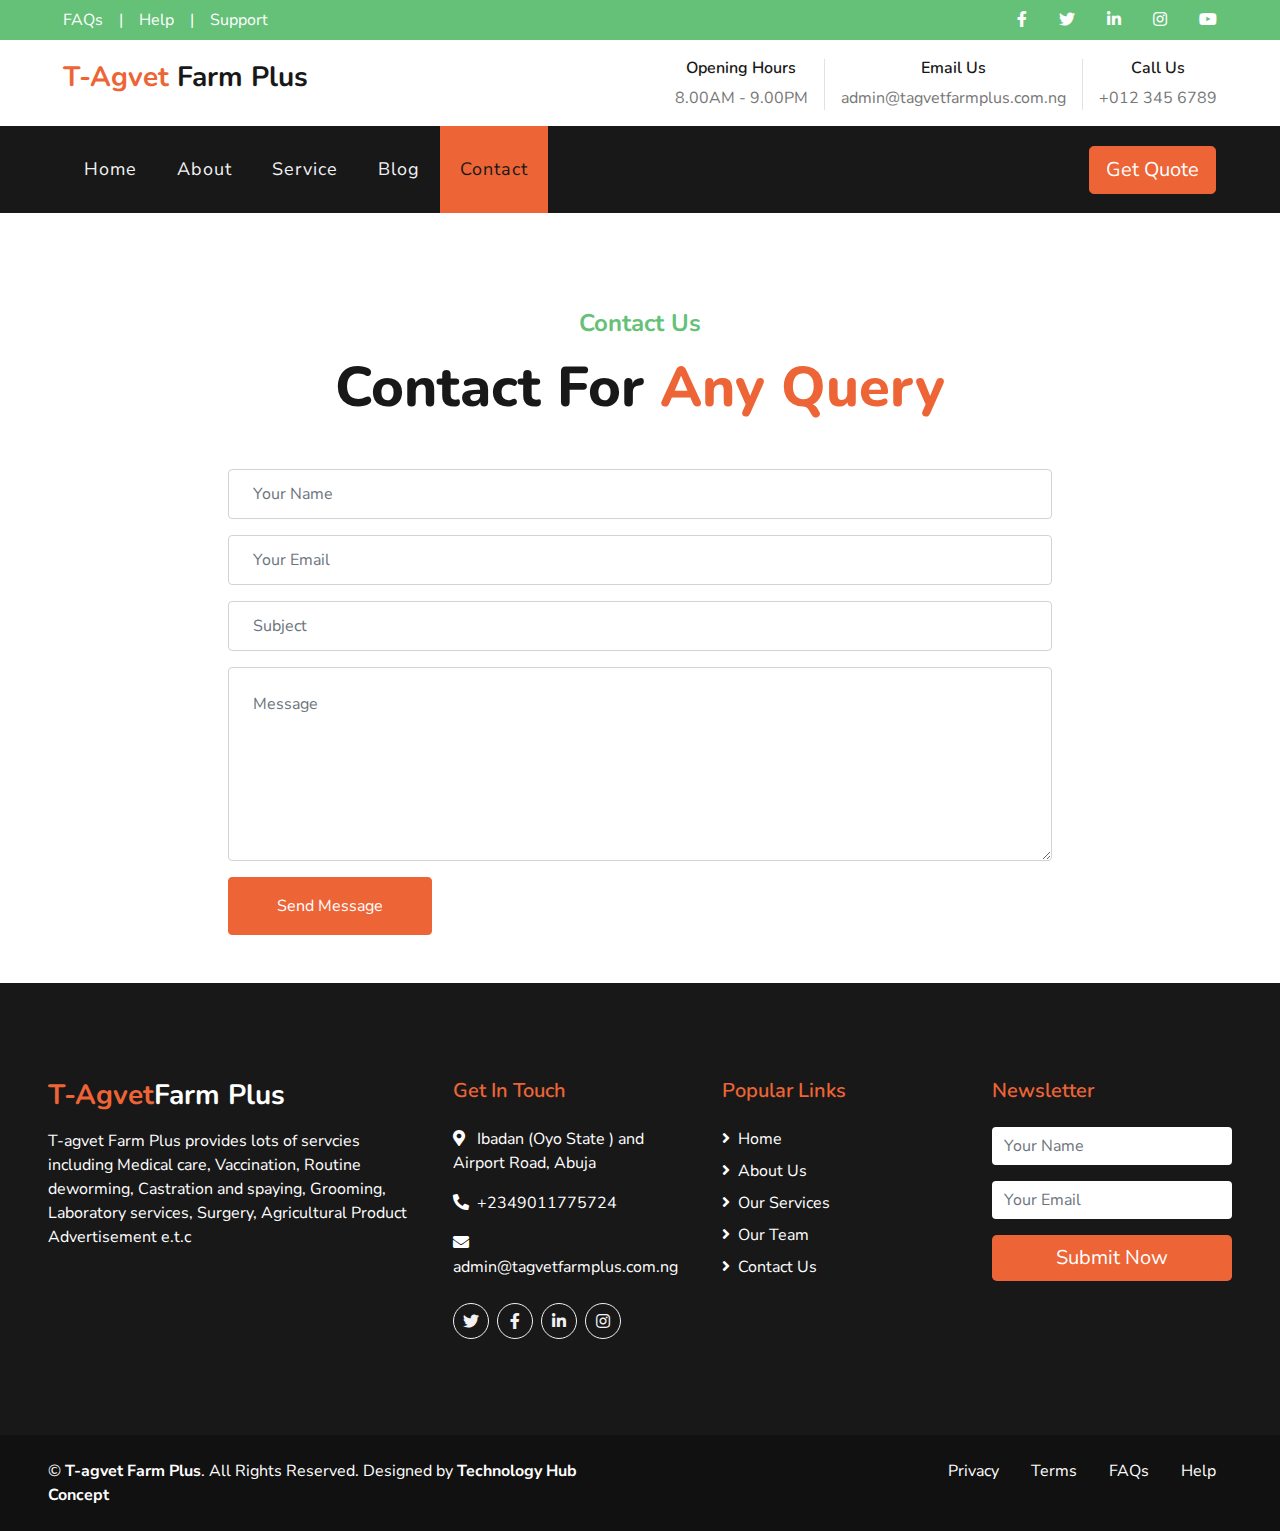
<file: contact.html>
<!DOCTYPE html>
<html lang="en">

<head>
    <meta charset="utf-8">
    <title>T-agvet Farm Plus</title>
    <meta content="width=device-width, initial-scale=1.0" name="viewport">
    <meta content="Free HTML Templates" name="keywords">
    <meta content="Free HTML Templates" name="description">

    <!-- Favicon -->
    <link href="img/favicon.ico" rel="icon">

    <!-- Google Web Fonts -->
    <link href="https://fonts.googleapis.com/css2?family=Nunito+Sans&family=Nunito:wght@600;700;800&display=swap" rel="stylesheet"> 

    <!-- Font Awesome -->
    <link href="https://cdnjs.cloudflare.com/ajax/libs/font-awesome/5.10.0/css/all.min.css" rel="stylesheet">

    <!-- Flaticon Font -->
    <link href="lib/flaticon/font/flaticon.css" rel="stylesheet">

    <!-- Libraries Stylesheet -->
    <link href="lib/owlcarousel/assets/owl.carousel.min.css" rel="stylesheet">
    <link href="lib/tempusdominus/css/tempusdominus-bootstrap-4.min.css" rel="stylesheet" />

    <!-- Customized Bootstrap Stylesheet -->
    <link href="css/style.css" rel="stylesheet">
</head>

<body>
    <!-- Topbar Start -->
    <div class="container-fluid">
        <div class="row bg-secondary py-2 px-lg-5">
            <div class="col-lg-6 text-center text-lg-left mb-2 mb-lg-0">
                <div class="d-inline-flex align-items-center">
                    <a class="text-white pr-3" href="">FAQs</a>
                    <span class="text-white">|</span>
                    <a class="text-white px-3" href="">Help</a>
                    <span class="text-white">|</span>
                    <a class="text-white pl-3" href="">Support</a>
                </div>
            </div>
            <div class="col-lg-6 text-center text-lg-right">
                <div class="d-inline-flex align-items-center">
                    <a class="text-white px-3" href="">
                        <i class="fab fa-facebook-f"></i>
                    </a>
                    <a class="text-white px-3" href="">
                        <i class="fab fa-twitter"></i>
                    </a>
                    <a class="text-white px-3" href="">
                        <i class="fab fa-linkedin-in"></i>
                    </a>
                    <a class="text-white px-3" href="">
                        <i class="fab fa-instagram"></i>
                    </a>
                    <a class="text-white pl-3" href="">
                        <i class="fab fa-youtube"></i>
                    </a>
                </div>
            </div>
        </div>
        <div class="row py-3 px-lg-5">
            <div class="col-lg-4">
                <a href="" class="navbar-brand d-none d-lg-block">
                    <h3 class="m-0 display-5 text-capitalize"><span class="text-primary">T-agvet</span> Farm Plus</h3>
                </a>
            </div>
            <div class="col-lg-8 text-center text-lg-right">
                <div class="d-inline-flex align-items-center">
                    <div class="d-inline-flex flex-column text-center pr-3 border-right">
                        <h6>Opening Hours</h6>
                        <p class="m-0">8.00AM - 9.00PM</p>
                    </div>
                    <div class="d-inline-flex flex-column text-center px-3 border-right">
                        <h6>Email Us</h6>
                        <p class="m-0">admin@tagvetfarmplus.com.ng</p>
                    </div>
                    <div class="d-inline-flex flex-column text-center pl-3">
                        <h6>Call Us</h6>
                        <p class="m-0">+012 345 6789</p>
                    </div>
                </div>
            </div>
        </div>
    </div>
    <!-- Topbar End -->


    <!-- Navbar Start -->
    <div class="container-fluid p-0">
        <nav class="navbar navbar-expand-lg bg-dark navbar-dark py-3 py-lg-0 px-lg-5">
            <a href="" class="navbar-brand d-block d-lg-none">
                <h1 class="m-0 display-5 text-capitalize font-italic text-white"><span class="text-primary">Safety</span>First</h1>
            </a>
            <button type="button" class="navbar-toggler" data-toggle="collapse" data-target="#navbarCollapse">
                <span class="navbar-toggler-icon"></span>
            </button>
            <div class="collapse navbar-collapse justify-content-between px-3" id="navbarCollapse">
                <div class="navbar-nav mr-auto py-0">
                    <a href="index.html" class="nav-item nav-link">Home</a>
                    <a href="about.html" class="nav-item nav-link">About</a>
                    <a href="service.html" class="nav-item nav-link">Service</a>
                    <a href="https://tagvetfarmplus.com.ng/" class="nav-item nav-link">Blog</a>
                    
                   
                    <a href="contact.html" class="nav-item nav-link active">Contact</a>
                </div>
                <a href="" class="btn btn-lg btn-primary px-3 d-none d-lg-block">Get Quote</a>
            </div>
        </nav>
    </div>
    <!-- Navbar End -->


    <!-- Contact Start -->
    <div class="container-fluid pt-5">
        <div class="d-flex flex-column text-center mb-5 pt-5">
            <h4 class="text-secondary mb-3">Contact Us</h4>
            <h1 class="display-4 m-0">Contact For <span class="text-primary">Any Query</span></h1>
        </div>
        <div class="row justify-content-center">
            <div class="col-12 col-sm-8 mb-5">
                <div class="contact-form">
                    <div id="success"></div>
                    <form name="sentMessage" id="contactForm" novalidate="novalidate">
                        <div class="control-group">
                            <input type="text" class="form-control p-4" id="name" placeholder="Your Name" required="required" data-validation-required-message="Please enter your name" />
                            <p class="help-block text-danger"></p>
                        </div>
                        <div class="control-group">
                            <input type="email" class="form-control p-4" id="email" placeholder="Your Email" required="required" data-validation-required-message="Please enter your email" />
                            <p class="help-block text-danger"></p>
                        </div>
                        <div class="control-group">
                            <input type="text" class="form-control p-4" id="subject" placeholder="Subject" required="required" data-validation-required-message="Please enter a subject" />
                            <p class="help-block text-danger"></p>
                        </div>
                        <div class="control-group">
                            <textarea class="form-control p-4" rows="6" id="message" placeholder="Message" required="required" data-validation-required-message="Please enter your message"></textarea>
                            <p class="help-block text-danger"></p>
                        </div>
                        <div>
                            <button class="btn btn-primary py-3 px-5" type="submit" id="sendMessageButton">Send Message</button>
                        </div>
                    </form>
                </div>
            </div>
            
        </div>
    </div>
    <!-- Contact End -->


    <!-- Footer Start -->
    <div class="container-fluid bg-dark text-white py-5 px-sm-3 px-md-5">
        <div class="row pt-5">
            <div class="col-lg-4 col-md-12 mb-5">
                <h3 class="mb-3 display-5 text-capitalize text-white"><span class="text-primary">T-agvet</span>Farm Plus</h3>
                <p class="m-0">T-agvet Farm Plus provides lots of servcies including Medical care, Vaccination, Routine deworming, Castration and spaying, Grooming, Laboratory services, Surgery, Agricultural Product Advertisement e.t.c</p>
            </div>
            <div class="col-lg-8 col-md-12">
                <div class="row">
                    <div class="col-md-4 mb-5">
                        <h5 class="text-primary mb-4">Get In Touch</h5>
                        <p><i class="fa fa-map-marker-alt mr-2"></i> Ibadan (Oyo State ) and Airport Road, Abuja</p>
                        <p><i class="fa fa-phone-alt mr-2"></i>+2349011775724</p>
                        <p><i class="fa fa-envelope mr-2"></i>admin@tagvetfarmplus.com.ng</p>
                        <div class="d-flex justify-content-start mt-4">
                            <a class="btn btn-outline-light rounded-circle text-center mr-2 px-0" style="width: 36px; height: 36px;" href="#"><i class="fab fa-twitter"></i></a>
                            <a class="btn btn-outline-light rounded-circle text-center mr-2 px-0" style="width: 36px; height: 36px;" href="#"><i class="fab fa-facebook-f"></i></a>
                            <a class="btn btn-outline-light rounded-circle text-center mr-2 px-0" style="width: 36px; height: 36px;" href="#"><i class="fab fa-linkedin-in"></i></a>
                            <a class="btn btn-outline-light rounded-circle text-center mr-2 px-0" style="width: 36px; height: 36px;" href="#"><i class="fab fa-instagram"></i></a>
                        </div>
                    </div>
                    <div class="col-md-4 mb-5">
                        <h5 class="text-primary mb-4">Popular Links</h5>
                        <div class="d-flex flex-column justify-content-start">
                            <a class="text-white mb-2" href="#"><i class="fa fa-angle-right mr-2"></i>Home</a>
                            <a class="text-white mb-2" href="#"><i class="fa fa-angle-right mr-2"></i>About Us</a>
                            <a class="text-white mb-2" href="#"><i class="fa fa-angle-right mr-2"></i>Our Services</a>
                            <a class="text-white mb-2" href="#"><i class="fa fa-angle-right mr-2"></i>Our Team</a>
                            <a class="text-white" href="#"><i class="fa fa-angle-right mr-2"></i>Contact Us</a>
                        </div>
                    </div>
                    <div class="col-md-4 mb-5">
                        <h5 class="text-primary mb-4">Newsletter</h5>
                        <form action="">
                            <div class="form-group">
                                <input type="text" class="form-control border-0" placeholder="Your Name" required="required" />
                            </div>
                            <div class="form-group">
                                <input type="email" class="form-control border-0" placeholder="Your Email" required="required" />
                            </div>
                            <div>
                                <button class="btn btn-lg btn-primary btn-block border-0" type="submit">Submit Now</button>
                            </div>
                        </form>
                    </div>
                </div>
            </div>
        </div>
    </div>
    <div class="container-fluid text-white py-4 px-sm-3 px-md-5" style="background: #111111;">
        <div class="row">
            <div class="col-md-6 text-center text-md-left mb-3 mb-md-0">
                <p class="m-0 text-white">
                    &copy; <a class="text-white font-weight-bold" href="">T-agvet Farm Plus</a>. All Rights Reserved. Designed by
                    <a class="text-white font-weight-bold" href="">Technology Hub Concept</a>
                </p>
            </div>
            <div class="col-md-6 text-center text-md-right">
                <ul class="nav d-inline-flex">
                    <li class="nav-item">
                        <a class="nav-link text-white py-0" href="#">Privacy</a>
                    </li>
                    <li class="nav-item">
                        <a class="nav-link text-white py-0" href="#">Terms</a>
                    </li>
                    <li class="nav-item">
                        <a class="nav-link text-white py-0" href="#">FAQs</a>
                    </li>
                    <li class="nav-item">
                        <a class="nav-link text-white py-0" href="#">Help</a>
                    </li>
                </ul>
            </div>
        </div>
    </div>
    <!-- Footer End -->


    <!-- Back to Top -->
    <a href="#" class="btn btn-lg btn-primary back-to-top"><i class="fa fa-angle-double-up"></i></a>


    <!-- JavaScript Libraries -->
    <script src="https://code.jquery.com/jquery-3.4.1.min.js"></script>
    <script src="https://stackpath.bootstrapcdn.com/bootstrap/4.4.1/js/bootstrap.bundle.min.js"></script>
    <script src="lib/easing/easing.min.js"></script>
    <script src="lib/owlcarousel/owl.carousel.min.js"></script>
    <script src="lib/tempusdominus/js/moment.min.js"></script>
    <script src="lib/tempusdominus/js/moment-timezone.min.js"></script>
    <script src="lib/tempusdominus/js/tempusdominus-bootstrap-4.min.js"></script>

    <!-- Contact Javascript File -->
    <script src="mail/jqBootstrapValidation.min.js"></script>
    <script src="mail/contact.js"></script>

    <!-- Template Javascript -->
    <script src="js/main.js"></script>
</body>

</html>
</file>
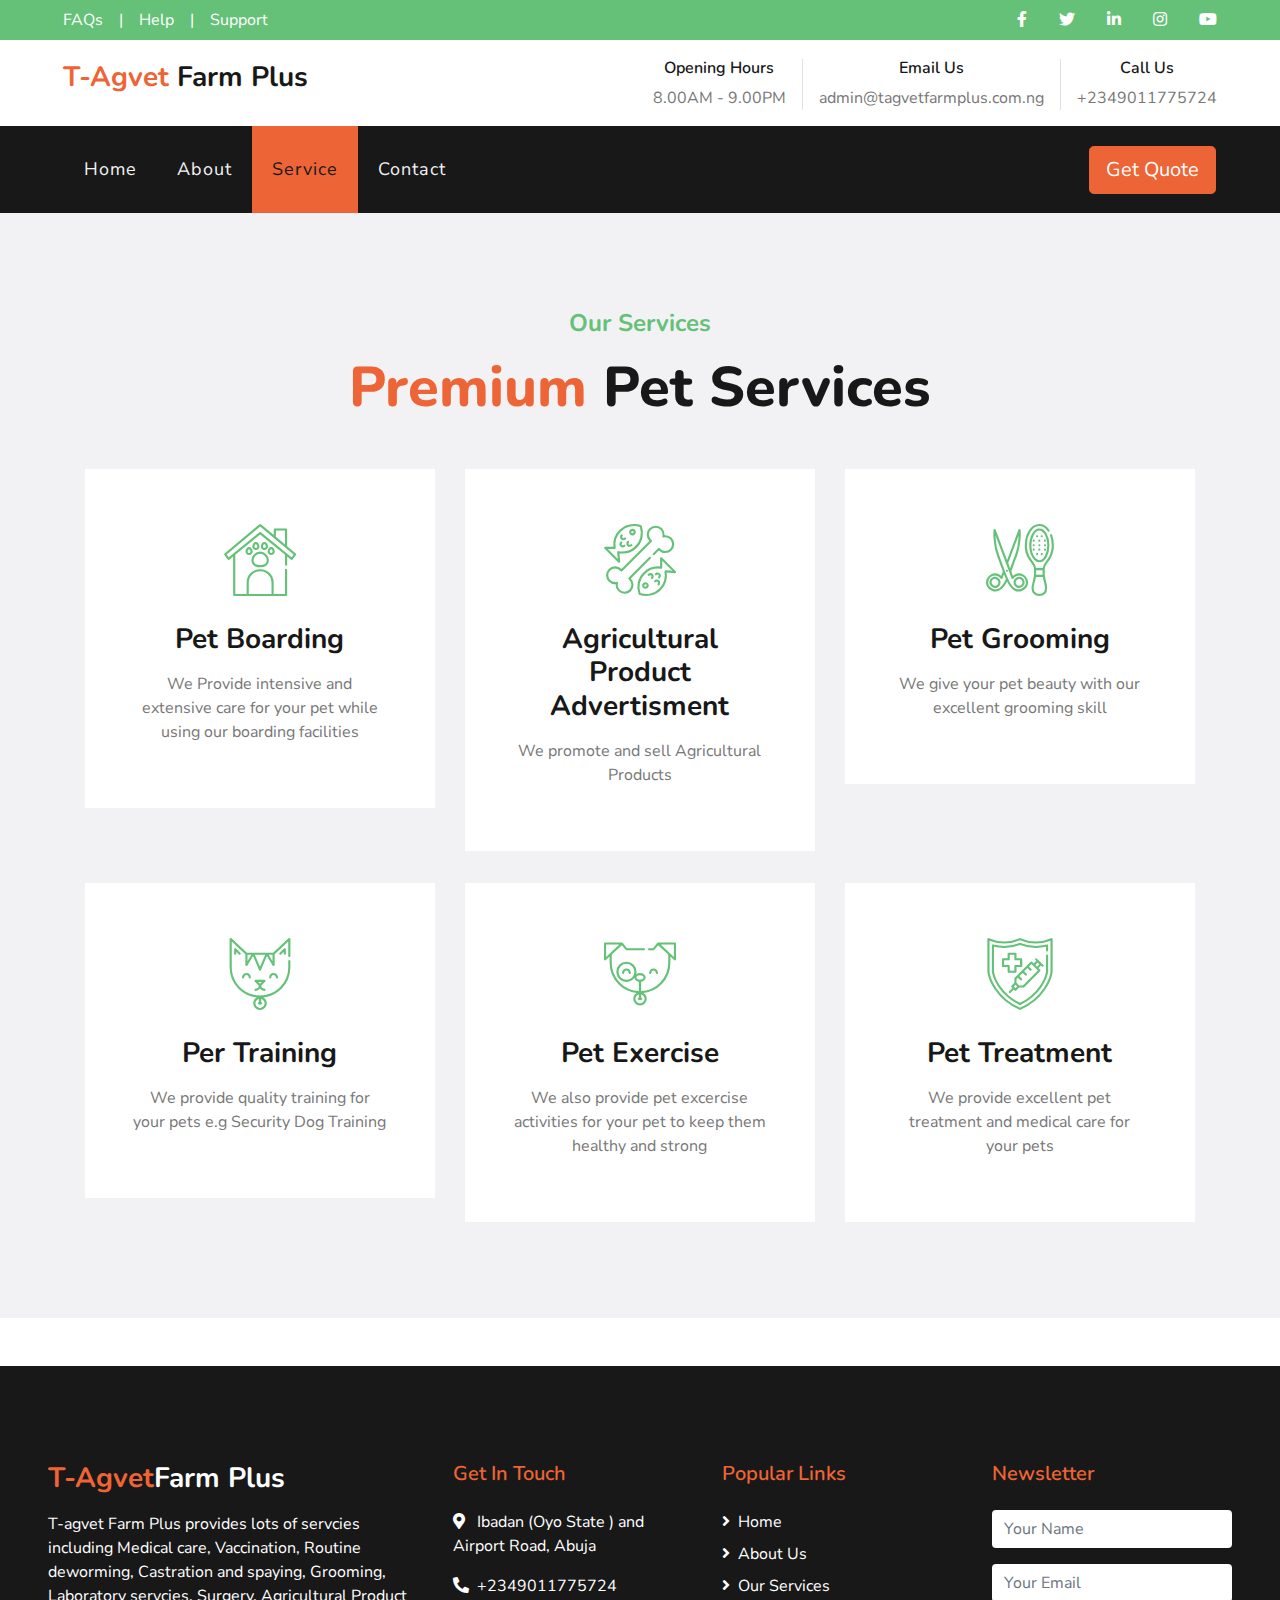
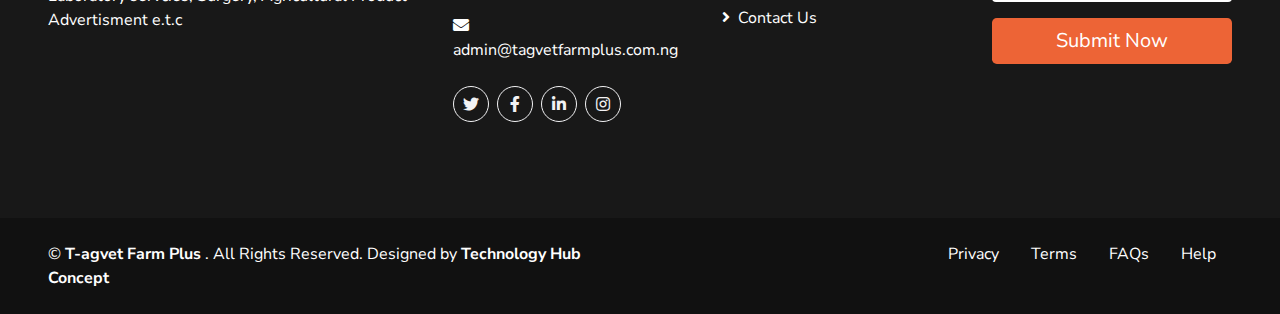
<file: service.html>
<!DOCTYPE html>
<html lang="en">

<head>
    <meta charset="utf-8">
    <title>T-agvet Farm Plus </title>
    <meta content="width=device-width, initial-scale=1.0" name="viewport">
    <meta content="Free HTML Templates" name="keywords">
    <meta content="Free HTML Templates" name="description">

    <!-- Favicon -->
    <link href="img/favicon.ico" rel="icon">

    <!-- Google Web Fonts -->
    <link href="https://fonts.googleapis.com/css2?family=Nunito+Sans&family=Nunito:wght@600;700;800&display=swap" rel="stylesheet"> 

    <!-- Font Awesome -->
    <link href="https://cdnjs.cloudflare.com/ajax/libs/font-awesome/5.10.0/css/all.min.css" rel="stylesheet">

    <!-- Flaticon Font -->
    <link href="lib/flaticon/font/flaticon.css" rel="stylesheet">

    <!-- Libraries Stylesheet -->
    <link href="lib/owlcarousel/assets/owl.carousel.min.css" rel="stylesheet">
    <link href="lib/tempusdominus/css/tempusdominus-bootstrap-4.min.css" rel="stylesheet" />

    <!-- Customized Bootstrap Stylesheet -->
    <link href="css/style.css" rel="stylesheet">
</head>

<body>
    <!-- Topbar Start -->
    <div class="container-fluid">
        <div class="row bg-secondary py-2 px-lg-5">
            <div class="col-lg-6 text-center text-lg-left mb-2 mb-lg-0">
                <div class="d-inline-flex align-items-center">
                    <a class="text-white pr-3" href="">FAQs</a>
                    <span class="text-white">|</span>
                    <a class="text-white px-3" href="">Help</a>
                    <span class="text-white">|</span>
                    <a class="text-white pl-3" href="">Support</a>
                </div>
            </div>
            <div class="col-lg-6 text-center text-lg-right">
                <div class="d-inline-flex align-items-center">
                    <a class="text-white px-3" href="">
                        <i class="fab fa-facebook-f"></i>
                    </a>
                    <a class="text-white px-3" href="">
                        <i class="fab fa-twitter"></i>
                    </a>
                    <a class="text-white px-3" href="">
                        <i class="fab fa-linkedin-in"></i>
                    </a>
                    <a class="text-white px-3" href="">
                        <i class="fab fa-instagram"></i>
                    </a>
                    <a class="text-white pl-3" href="">
                        <i class="fab fa-youtube"></i>
                    </a>
                </div>
            </div>
        </div>
        <div class="row py-3 px-lg-5">
            <div class="col-lg-4">
                <a href="" class="navbar-brand d-none d-lg-block">
                    <h3 class="m-0 display-5 text-capitalize"><span class="text-primary">T-agvet</span> Farm Plus</h3>
                </a>
            </div>
            <div class="col-lg-8 text-center text-lg-right">
                <div class="d-inline-flex align-items-center">
                    <div class="d-inline-flex flex-column text-center pr-3 border-right">
                        <h6>Opening Hours</h6>
                        <p class="m-0">8.00AM - 9.00PM</p>
                    </div>
                    <div class="d-inline-flex flex-column text-center px-3 border-right">
                        <h6>Email Us</h6>
                        <p class="m-0">admin@tagvetfarmplus.com.ng</p>
                    </div>
                    <div class="d-inline-flex flex-column text-center pl-3">
                        <h6>Call Us</h6>
                        <p class="m-0">+2349011775724</p>
                    </div>
                </div>
            </div>
        </div>
    </div>
    <!-- Topbar End -->


    <!-- Navbar Start -->
    <div class="container-fluid p-0">
        <nav class="navbar navbar-expand-lg bg-dark navbar-dark py-3 py-lg-0 px-lg-5">
            <a href="" class="navbar-brand d-block d-lg-none">
                <h1 class="m-0 display-5 text-capitalize font-italic text-white"><span class="text-primary">Safety</span>First</h1>
            </a>
            <button type="button" class="navbar-toggler" data-toggle="collapse" data-target="#navbarCollapse">
                <span class="navbar-toggler-icon"></span>
            </button>
            <div class="collapse navbar-collapse justify-content-between px-3" id="navbarCollapse">
                <div class="navbar-nav mr-auto py-0">
                    <a href="index.html" class="nav-item nav-link">Home</a>
                    <a href="about.html" class="nav-item nav-link">About</a>
                    <a href="service.html" class="nav-item nav-link active">Service</a>
                    
                   
                    <a href="contact.html" class="nav-item nav-link">Contact</a>
                </div>
                <a href="" class="btn btn-lg btn-primary px-3 d-none d-lg-block">Get Quote</a>
            </div>
        </nav>
    </div>
    <!-- Navbar End -->


    <!-- Services Start -->
    <div class="container-fluid bg-light pt-5">
        <div class="container py-5">
            <div class="d-flex flex-column text-center mb-5">
                <h4 class="text-secondary mb-3">Our Services</h4>
                <h1 class="display-4 m-0"><span class="text-primary">Premium</span> Pet Services</h1>
            </div>
            <div class="row pb-3">
                <div class="col-md-6 col-lg-4 mb-4">
                    <div class="d-flex flex-column text-center bg-white mb-2 p-3 p-sm-5">
                        <h3 class="flaticon-house display-3 font-weight-normal text-secondary mb-3"></h3>
                        <h3 class="mb-3">Pet Boarding</h3>
                        <p>We Provide intensive and extensive care for your pet while using our boarding facilities</p>
                        
                    </div>
                </div>
                <div class="col-md-6 col-lg-4 mb-4">
                    <div class="d-flex flex-column text-center bg-white mb-2 p-3 p-sm-5">
                        <h3 class="flaticon-food display-3 font-weight-normal text-secondary mb-3"></h3>
                        <h3 class="mb-3">Agricultural Product Advertisment </h3>
                        <p>We promote and sell Agricultural Products </p>
                        
                    </div>
                </div>
                <div class="col-md-6 col-lg-4 mb-4">
                    <div class="d-flex flex-column text-center bg-white mb-2 p-3 p-sm-5">
                        <h3 class="flaticon-grooming display-3 font-weight-normal text-secondary mb-3"></h3>
                        <h3 class="mb-3">Pet Grooming</h3>
                        <p>We give your pet beauty with our excellent grooming skill</p>
                        
                    </div>
                </div>
                <div class="col-md-6 col-lg-4 mb-4">
                    <div class="d-flex flex-column text-center bg-white mb-2 p-3 p-sm-5">
                        <h3 class="flaticon-cat display-3 font-weight-normal text-secondary mb-3"></h3>
                        <h3 class="mb-3">Per Training</h3>
                        <p>We provide quality training for your pets e.g Security Dog Training</p>
                        
                    </div>
                </div>
                <div class="col-md-6 col-lg-4 mb-4">
                    <div class="d-flex flex-column text-center bg-white mb-2 p-3 p-sm-5">
                        <h3 class="flaticon-dog display-3 font-weight-normal text-secondary mb-3"></h3>
                        <h3 class="mb-3">Pet Exercise</h3>
                        <p>We also provide pet excercise activities for your pet to keep them healthy and strong</p>
                        
                    </div>
                </div>
                <div class="col-md-6 col-lg-4 mb-4">
                    <div class="d-flex flex-column text-center bg-white mb-2 p-3 p-sm-5">
                        <h3 class="flaticon-vaccine display-3 font-weight-normal text-secondary mb-3"></h3>
                        <h3 class="mb-3">Pet Treatment</h3>
                        <p>We provide excellent pet treatment and medical care for your pets</p>
                        
                    </div>
                </div>
            </div>
        </div>
    </div>
    <!-- Services End -->


    <!-- Testimonial Start -->
    
    <!-- Testimonial End -->


    <!-- Footer Start -->
    <div class="container-fluid bg-dark text-white mt-5 py-5 px-sm-3 px-md-5">
        <div class="row pt-5">
            <div class="col-lg-4 col-md-12 mb-5">
                <h3 class="mb-3 display-5 text-capitalize text-white"><span class="text-primary">T-agvet</span>Farm Plus</h3>
                <p class="m-0">T-agvet Farm Plus  provides lots of servcies including Medical care, Vaccination, Routine deworming, Castration and spaying, Grooming, Laboratory servcies, Surgery, Agricultural Product Advertisment  e.t.c</p>
            </div>
            <div class="col-lg-8 col-md-12">
                <div class="row">
                    <div class="col-md-4 mb-5">
                        <h5 class="text-primary mb-4">Get In Touch</h5>
                        <p><i class="fa fa-map-marker-alt mr-2"></i> Ibadan (Oyo State ) and Airport Road, Abuja</p>
                        <p><i class="fa fa-phone-alt mr-2"></i>+2349011775724</p>
                        <p><i class="fa fa-envelope mr-2"></i>admin@tagvetfarmplus.com.ng</p>
                        <div class="d-flex justify-content-start mt-4">
                            <a class="btn btn-outline-light rounded-circle text-center mr-2 px-0" style="width: 36px; height: 36px;" href="#"><i class="fab fa-twitter"></i></a>
                            <a class="btn btn-outline-light rounded-circle text-center mr-2 px-0" style="width: 36px; height: 36px;" href="#"><i class="fab fa-facebook-f"></i></a>
                            <a class="btn btn-outline-light rounded-circle text-center mr-2 px-0" style="width: 36px; height: 36px;" href="#"><i class="fab fa-linkedin-in"></i></a>
                            <a class="btn btn-outline-light rounded-circle text-center mr-2 px-0" style="width: 36px; height: 36px;" href="#"><i class="fab fa-instagram"></i></a>
                        </div>
                    </div>
                    <div class="col-md-4 mb-5">
                        <h5 class="text-primary mb-4">Popular Links</h5>
                        <div class="d-flex flex-column justify-content-start">
                            <a class="text-white mb-2" href="#"><i class="fa fa-angle-right mr-2"></i>Home</a>
                            <a class="text-white mb-2" href="#"><i class="fa fa-angle-right mr-2"></i>About Us</a>
                            <a class="text-white mb-2" href="#"><i class="fa fa-angle-right mr-2"></i>Our Services</a>
                            
                            <a class="text-white" href="#"><i class="fa fa-angle-right mr-2"></i>Contact Us</a>
                        </div>
                    </div>
                    <div class="col-md-4 mb-5">
                        <h5 class="text-primary mb-4">Newsletter</h5>
                        <form action="">
                            <div class="form-group">
                                <input type="text" class="form-control border-0" placeholder="Your Name" required="required" />
                            </div>
                            <div class="form-group">
                                <input type="email" class="form-control border-0" placeholder="Your Email" required="required" />
                            </div>
                            <div>
                                <button class="btn btn-lg btn-primary btn-block border-0" type="submit">Submit Now</button>
                            </div>
                        </form>
                    </div>
                </div>
            </div>
        </div>
    </div>
    <div class="container-fluid text-white py-4 px-sm-3 px-md-5" style="background: #111111;">
        <div class="row">
            <div class="col-md-6 text-center text-md-left mb-3 mb-md-0">
                <p class="m-0 text-white">
                    &copy; <a class="text-white font-weight-bold" href=""> T-agvet Farm Plus </a>. All Rights Reserved. Designed by
                    <a class="text-white font-weight-bold" href="">Technology Hub Concept</a>
                </p>
            </div>
            <div class="col-md-6 text-center text-md-right">
                <ul class="nav d-inline-flex">
                    <li class="nav-item">
                        <a class="nav-link text-white py-0" href="#">Privacy</a>
                    </li>
                    <li class="nav-item">
                        <a class="nav-link text-white py-0" href="#">Terms</a>
                    </li>
                    <li class="nav-item">
                        <a class="nav-link text-white py-0" href="#">FAQs</a>
                    </li>
                    <li class="nav-item">
                        <a class="nav-link text-white py-0" href="#">Help</a>
                    </li>
                </ul>
            </div>
        </div>
    </div>
    <!-- Footer End -->


    <!-- Back to Top -->
    <a href="#" class="btn btn-lg btn-primary back-to-top"><i class="fa fa-angle-double-up"></i></a>


    <!-- JavaScript Libraries -->
    <script src="https://code.jquery.com/jquery-3.4.1.min.js"></script>
    <script src="https://stackpath.bootstrapcdn.com/bootstrap/4.4.1/js/bootstrap.bundle.min.js"></script>
    <script src="lib/easing/easing.min.js"></script>
    <script src="lib/owlcarousel/owl.carousel.min.js"></script>
    <script src="lib/tempusdominus/js/moment.min.js"></script>
    <script src="lib/tempusdominus/js/moment-timezone.min.js"></script>
    <script src="lib/tempusdominus/js/tempusdominus-bootstrap-4.min.js"></script>

    <!-- Contact Javascript File -->
    <script src="mail/jqBootstrapValidation.min.js"></script>
    <script src="mail/contact.js"></script>

    <!-- Template Javascript -->
    <script src="js/main.js"></script>
</body>

</html>
</file>
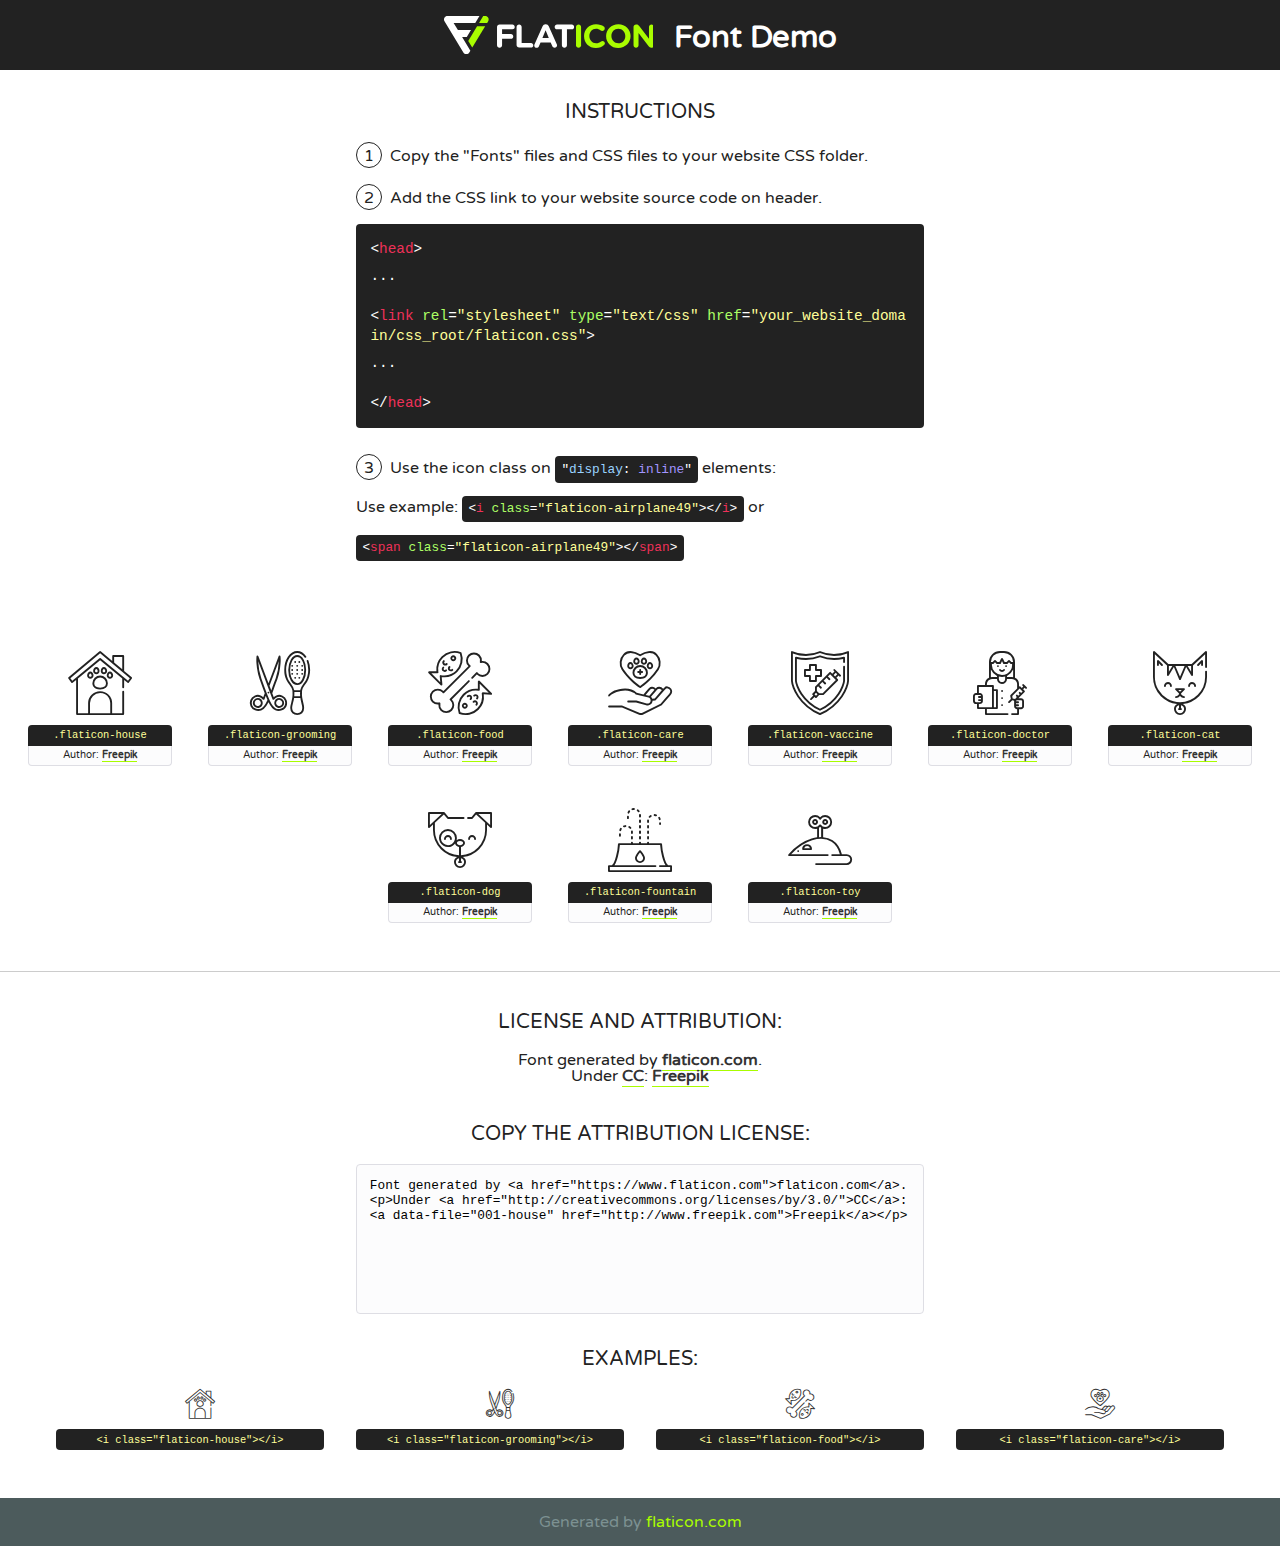
<file: lib/flaticon/font/flaticon.html>
<!DOCTYPE html>
<!--
  Flaticon icon font: Flaticon
  Creation date: 06/11/2020 05:08
-->
<html>
<!DOCTYPE html>
<html>

<head>
    <title>Flaticon WebFont</title>
    <link href="http://fonts.googleapis.com/css?family=Varela+Round" rel="stylesheet" type="text/css" />
    <link rel="stylesheet" type="text/css" href="flaticon.css">
    <meta charset="UTF-8">
    <style>
    html, body, div, span, applet, object, iframe,
    h1, h2, h3, h4, h5, h6, p, blockquote, pre,
    a, abbr, acronym, address, big, cite, code,
    del, dfn, em, img, ins, kbd, q, s, samp,
    small, strike, strong, sub, sup, tt, var,
    b, u, i, center,
    dl, dt, dd, ol, ul, li,
    fieldset, form, label, legend,
    table, caption, tbody, tfoot, thead, tr, th, td,
    article, aside, canvas, details, embed, 
    figure, figcaption, footer, header, hgroup, 
    menu, nav, output, ruby, section, summary,
    time, mark, audio, video {
        margin: 0;
        padding: 0;
        border: 0;
        font-size: 100%;
        font: inherit;
        vertical-align: baseline;
    }
    /* HTML5 display-role reset for older browsers */
    article, aside, details, figcaption, figure, 
    footer, header, hgroup, menu, nav, section {
        display: block;
    }
    body {
        line-height: 1;
    }
    ol, ul {
        list-style: none;
    }
    blockquote, q {
        quotes: none;
    }
    blockquote:before, blockquote:after,
    q:before, q:after {
        content: '';
        content: none;
    }
    table {
        border-collapse: collapse;
        border-spacing: 0;
    }
    body {
        font-family: 'Varela Round', Helvetica, Arial, sans-serif;
        font-size: 16px;
        color: #222;
    }
    a {
        color: #333;
        border-bottom: 1px solid #a9fd00;
        font-weight: bold;
        text-decoration: none;
    }
    * {
        -moz-box-sizing: border-box;
        -webkit-box-sizing: border-box;
        box-sizing: border-box;
        margin: 0;
        padding: 0;
    }
    [class^="flaticon-"]:before, [class*=" flaticon-"]:before, [class^="flaticon-"]:after, [class*=" flaticon-"]:after {
        font-family: Flaticon;
        font-size: 30px;
        font-style: normal;
        margin-left: 20px;
        color: #333;
    }
    .wrapper {
        max-width: 600px;
        margin: auto;
        padding: 0 1em;
    }
    .title {
        font-size: 1.25em;
        text-align: center;
        margin-bottom: 1em;
        text-transform: uppercase;
    }
    header {
        text-align: center;
        background-color: #222;
        color: #fff;
        padding: 1em;
    }
    header .logo {
        width: 210px;
        height: 38px;
        display: inline-block;
        vertical-align: middle;
        margin-right: 1em;
        border: none;
    }
    header strong {
        font-size: 1.95em;
        font-weight: bold;
        vertical-align: middle;
        margin-top: 5px;
        display: inline-block;
    }
    .demo {
        margin: 2em auto;
        line-height: 1.25em;
    }
    .demo ul li {
        margin-bottom: 1em;
    }
    .demo ul li .num {
        color: #222;
        border-radius: 20px;
        display: inline-block;
        width: 26px;
        padding: 3px;
        height: 26px;
        text-align: center;
        margin-right: 0.5em;
        border: 1px solid #222;
    }
    .demo ul li code {
        background-color: #222;
        border-radius: 4px;
        padding: 0.25em 0.5em;
        display: inline-block;
        color: #fff;
        font-family: Consolas,Monaco,Lucida Console,Liberation Mono,DejaVu Sans Mono,Bitstream Vera Sans Mono,Courier New, monospace;
        font-weight: lighter;
        margin-top: 1em;
        font-size: 0.8em;
        word-break: break-all;
    }
    .demo ul li code.big {
        padding: 1em;
        font-size: 0.9em;
    }
    .demo ul li code .red {
        color: #EF3159;
    }
    .demo ul li code .green {
        color: #ACFF65;
    }
    .demo ul li code .yellow {
        color: #FFFF99;
    }
    .demo ul li code .blue {
        color: #99D3FF;
    }
    .demo ul li code .purple {
        color: #A295FF;
    }
    .demo ul li code .dots {
        margin-top: 0.5em;
        display: block;
    }
    #glyphs {
        border-bottom: 1px solid #ccc;
        padding: 2em 0;
        text-align: center;
    }
    .glyph {
        display: inline-block;
        width: 9em;
        margin: 1em;
        text-align: center;
        vertical-align: top;
        background: #FFF;
    }
    .glyph .glyph-icon {
        padding: 10px;
        display: block;
        font-family:"Flaticon";
        font-size: 64px;
        line-height: 1;
    }
    .glyph .glyph-icon:before {
        font-size: 64px;
        color: #222;
        margin-left: 0;
    }
    .class-name {
        font-size: 0.65em;
        background-color: #222;
        color: #fff;
        border-radius: 4px 4px 0 0;
        padding: 0.5em;
        color: #FFFF99;
        font-family: Consolas,Monaco,Lucida Console,Liberation Mono,DejaVu Sans Mono,Bitstream Vera Sans Mono,Courier New, monospace;
    }
    .author-name {
        font-size: 0.6em;
        background-color: #fcfcfd;
        border: 1px solid #DEDEE4;
        border-top: 0;
        border-radius: 0 0 4px 4px;
        padding: 0.5em;
    }
    .class-name:last-child {
        font-size: 10px;
        color:#888;
    }
    .class-name:last-child a {
        font-size: 10px;
        color:#555;
    }
    .class-name:last-child a:hover {
        color:#a9fd00;
    }
    .glyph > input {
        display: block;
        width: 100px;
        margin: 5px auto;
        text-align: center;
        font-size: 12px;
        cursor: text;
    }
    .glyph > input.icon-input {
        font-family:"Flaticon";
        font-size: 16px;
        margin-bottom: 10px;
    }
    .attribution .title {
        margin-top: 2em;
    }
    .attribution textarea {
        background-color: #fcfcfd;
        padding: 1em;
        border: none;
        box-shadow: none;
        border: 1px solid #DEDEE4;
        border-radius: 4px;
        resize: none;
        width: 100%;
        height: 150px;
        font-size: 0.8em;
        font-family: Consolas,Monaco,Lucida Console,Liberation Mono,DejaVu Sans Mono,Bitstream Vera Sans Mono,Courier New, monospace;
        -webkit-appearance: none;
    }
    .iconsuse {
        margin: 2em auto;
        text-align: center;
        max-width: 1200px;
    }
    .iconsuse:after {
        content: '';
        display: table;
        clear: both;
    }
    .iconsuse .image {
        float: left;
        width: 25%;
        padding: 0 1em;
    }
    .iconsuse .image p {
        margin-bottom: 1em;
    }
    .iconsuse .image span {
        display: block;
        font-size: 0.65em;
        background-color: #222;
        color: #fff;
        border-radius: 4px;
        padding: 0.5em;
        color: #FFFF99;
        margin-top: 1em;
        font-family: Consolas,Monaco,Lucida Console,Liberation Mono,DejaVu Sans Mono,Bitstream Vera Sans Mono,Courier New, monospace;
    }
    #footer {
        text-align: center;
        background-color: #4C5B5C;
        color: #7c9192;
        padding: 1em;
    }
    #footer a {
        border: none;
        color: #a9fd00;
        font-weight: normal;
    }
    @media (max-width: 960px) {
        .iconsuse .image {
            width: 50%;
        }
    }
    @media (max-width: 560px) {
        .iconsuse .image {
            width: 100%;
        }
    }
    </style>
</head>

<body class="characters-off">

    <header>
        <a href="https://www.flaticon.com" target="_blank" class="logo">
            <svg version="1.1" xmlns="http://www.w3.org/2000/svg" xmlns:xlink="http://www.w3.org/1999/xlink" xmlns:a="http://ns.adobe.com/AdobeSVGViewerExtensions/3.0/" viewBox="0 0 560.875 102.036" enable-background="new 0 0 560.875 102.036" xml:space="preserve">
                <defs>
                </defs>
                <g>
                    <g class="letters">
                        <path fill="#ffffff" d="M141.596,29.675c0-3.777,2.985-6.767,6.764-6.767h34.438c3.426,0,6.15,2.728,6.15,6.15
                        c0,3.43-2.724,6.149-6.15,6.149h-27.674v13.091h23.719c3.429,0,6.151,2.724,6.151,6.15c0,3.43-2.723,6.149-6.151,6.149h-23.719
                        v17.574c0,3.773-2.986,6.761-6.764,6.761c-3.779,0-6.764-2.989-6.764-6.761V29.675z"></path>
                        <path fill="#ffffff" d="M193.844,29.149c0-3.781,2.985-6.767,6.764-6.767c3.776,0,6.763,2.985,6.763,6.767v42.957h25.039
                        c3.426,0,6.149,2.726,6.149,6.153c0,3.425-2.723,6.15-6.149,6.15h-31.802c-3.779,0-6.764-2.986-6.764-6.768V29.149z"></path>
                        <path fill="#ffffff" d="M241.891,75.71l21.438-48.407c1.492-3.341,4.215-5.357,7.906-5.357h0.792
                        c3.686,0,6.323,2.017,7.815,5.357l21.439,48.407c0.436,0.967,0.701,1.845,0.701,2.723c0,3.602-2.809,6.501-6.414,6.501
                        c-3.161,0-5.269-1.845-6.499-4.655l-4.132-9.661h-27.059l-4.301,10.102c-1.144,2.631-3.426,4.214-6.237,4.214
                        c-3.517,0-6.24-2.81-6.24-6.325C241.1,77.64,241.451,76.677,241.891,75.71z M279.932,58.666l-8.521-20.297l-8.526,20.297H279.932
                        z"></path>
                        <path fill="#ffffff" d="M314.864,35.387H301.86c-3.429,0-6.239-2.813-6.239-6.238c0-3.429,2.811-6.24,6.239-6.24h39.533
                        c3.426,0,6.237,2.811,6.237,6.24c0,3.425-2.811,6.238-6.237,6.238h-13.001v42.785c0,3.773-2.99,6.761-6.764,6.761
                        c-3.779,0-6.764-2.989-6.764-6.761V35.387z"></path>
                        <path fill="#A9FD00" d="M352.615,29.149c0-3.781,2.985-6.767,6.767-6.767c3.774,0,6.761,2.985,6.761,6.767v49.024
                        c0,3.773-2.987,6.761-6.761,6.761c-3.781,0-6.767-2.989-6.767-6.761V29.149z"></path>
                        <path fill="#A9FD00" d="M374.132,53.836v-0.179c0-17.481,13.178-31.801,32.065-31.801c9.22,0,15.459,2.458,20.557,6.238
                        c1.402,1.054,2.637,2.985,2.637,5.357c0,3.692-2.985,6.59-6.681,6.59c-1.845,0-3.071-0.702-4.044-1.319
                        c-3.776-2.813-7.729-4.393-12.562-4.393c-10.364,0-17.831,8.611-17.831,19.154v0.173c0,10.542,7.291,19.329,17.831,19.329
                        c5.715,0,9.492-1.756,13.359-4.834c1.049-0.874,2.458-1.491,4.039-1.491c3.429,0,6.325,2.813,6.325,6.236
                        c0,2.106-1.056,3.78-2.282,4.834c-5.539,4.834-12.036,7.733-21.878,7.733C387.572,85.464,374.132,71.493,374.132,53.836z"></path>
                        <path fill="#A9FD00" d="M433.009,53.836v-0.179c0-17.481,13.79-31.801,32.766-31.801c18.981,0,32.592,14.143,32.592,31.628v0.173
                        c0,17.483-13.785,31.807-32.769,31.807C446.625,85.464,433.009,71.32,433.009,53.836z M484.224,53.836v-0.179
                        c0-10.539-7.725-19.326-18.626-19.326c-10.893,0-18.449,8.611-18.449,19.154v0.173c0,10.542,7.73,19.329,18.626,19.329
                        C476.676,72.986,484.224,64.378,484.224,53.836z"></path>
                        <path fill="#A9FD00" d="M506.233,29.321c0-3.774,2.99-6.763,6.767-6.763h1.401c3.252,0,5.183,1.583,7.029,3.953l26.093,34.265
                        V29.059c0-3.692,2.99-6.677,6.681-6.677c3.683,0,6.671,2.985,6.671,6.677v48.934c0,3.78-2.987,6.765-6.764,6.765h-0.436
                        c-3.257,0-5.188-1.581-7.034-3.953l-27.056-35.492v32.944c0,3.687-2.985,6.676-6.678,6.676c-3.683,0-6.673-2.989-6.673-6.676
                        V29.321z"></path>
                    </g>
                    <g class="insignia">
                        <path fill="#ffffff" d="M48.372,56.137h12.517l11.156-18.537H37.186L25.688,18.539h57.825L94.668,0H9.271
                        C5.925,0,2.842,1.801,1.198,4.716c-1.644,2.907-1.593,6.482,0.134,9.343l50.38,83.501c1.678,2.781,4.689,4.476,7.938,4.476
                        c3.246,0,6.257-1.695,7.935-4.476l2.898-4.804L48.372,56.137z"></path>
                        <g class="i">
                            <path fill="#A9FD00" d="M93.575,18.539h0.031v0.004l21.652,0.004l2.705-4.488c1.727-2.861,1.778-6.436,0.133-9.343
                            C116.454,1.801,113.371,0,110.026,0h-5.294L93.575,18.539z"></path>
                            <polygon fill="#A9FD00" points="88.291,27.356 64.725,66.486 75.519,84.404 109.942,27.356"></polygon>
                        </g>
                    </g>
                </g>
            </svg>
        </a>
        <strong>Font Demo</strong>
    </header>


    <section class="demo wrapper">

        <p class="title">Instructions</p>

        <ul>
            <li>
                <span class="num">1</span>Copy the "Fonts" files and CSS files to your website CSS folder.
            </li>
            <li>
                <span class="num">2</span>Add the CSS link to your website source code on header.
                <code class="big">
                    &lt;<span class="red">head</span>&gt;
                    <br/><span class="dots">...</span>
                    <br/>&lt;<span class="red">link</span> <span class="green">rel</span>=<span class="yellow">"stylesheet"</span> <span class="green">type</span>=<span class="yellow">"text/css"</span> <span class="green">href</span>=<span class="yellow">"your_website_domain/css_root/flaticon.css"</span>&gt;
                    <br/><span class="dots">...</span>
                    <br/>&lt;/<span class="red">head</span>&gt;
                </code>
            </li>

            <li>
                <p>
                    <span class="num">3</span>Use the icon class on <code>"<span class="blue">display</span>:<span class="purple"> inline</span>"</code> elements:
                    <br />
                    Use example: <code>&lt;<span class="red">i</span> <span class="green">class</span>=<span class="yellow">&quot;flaticon-airplane49&quot;</span>&gt;&lt;/<span class="red">i</span>&gt;</code> or <code>&lt;<span class="red">span</span> <span class="green">class</span>=<span class="yellow">&quot;flaticon-airplane49&quot;</span>&gt;&lt;/<span class="red">span</span>&gt;</code>
            </li>
        </ul>

    </section>




   <section id="glyphs">          
    
      
        <div class="glyph"><div class="glyph-icon flaticon-house"></div>
            <div class="class-name">.flaticon-house</div>
            <div class="author-name">Author: <a data-file="001-house" href="http://www.freepik.com">Freepik</a> </div> 
        </div>        
        
        <div class="glyph"><div class="glyph-icon flaticon-grooming"></div>
            <div class="class-name">.flaticon-grooming</div>
            <div class="author-name">Author: <a data-file="002-grooming" href="http://www.freepik.com">Freepik</a> </div> 
        </div>        
        
        <div class="glyph"><div class="glyph-icon flaticon-food"></div>
            <div class="class-name">.flaticon-food</div>
            <div class="author-name">Author: <a data-file="003-food" href="http://www.freepik.com">Freepik</a> </div> 
        </div>        
        
        <div class="glyph"><div class="glyph-icon flaticon-care"></div>
            <div class="class-name">.flaticon-care</div>
            <div class="author-name">Author: <a data-file="004-care" href="http://www.freepik.com">Freepik</a> </div> 
        </div>        
        
        <div class="glyph"><div class="glyph-icon flaticon-vaccine"></div>
            <div class="class-name">.flaticon-vaccine</div>
            <div class="author-name">Author: <a data-file="005-vaccine" href="http://www.freepik.com">Freepik</a> </div> 
        </div>        
        
        <div class="glyph"><div class="glyph-icon flaticon-doctor"></div>
            <div class="class-name">.flaticon-doctor</div>
            <div class="author-name">Author: <a data-file="006-doctor" href="http://www.freepik.com">Freepik</a> </div> 
        </div>        
        
        <div class="glyph"><div class="glyph-icon flaticon-cat"></div>
            <div class="class-name">.flaticon-cat</div>
            <div class="author-name">Author: <a data-file="007-cat" href="http://www.freepik.com">Freepik</a> </div> 
        </div>        
        
        <div class="glyph"><div class="glyph-icon flaticon-dog"></div>
            <div class="class-name">.flaticon-dog</div>
            <div class="author-name">Author: <a data-file="008-dog" href="http://www.freepik.com">Freepik</a> </div> 
        </div>        
        
        <div class="glyph"><div class="glyph-icon flaticon-fountain"></div>
            <div class="class-name">.flaticon-fountain</div>
            <div class="author-name">Author: <a data-file="009-fountain" href="http://www.freepik.com">Freepik</a> </div> 
        </div>        
        
        <div class="glyph"><div class="glyph-icon flaticon-toy"></div>
            <div class="class-name">.flaticon-toy</div>
            <div class="author-name">Author: <a data-file="010-toy" href="http://www.freepik.com">Freepik</a> </div> 
        </div>        
        

    </section>



    <section class="attribution wrapper"   style="text-align:center;">

      <div class="title">License and attribution:</div><div class="attrDiv">Font generated by <a href="https://www.flaticon.com">flaticon.com</a>. <div><p>Under <a href="http://creativecommons.org/licenses/by/3.0/">CC</a>: <a data-file="001-house" href="http://www.freepik.com">Freepik</a></p>  </div>
      </div>
      <div class="title">Copy the Attribution License:</div>

    <textarea onclick="this.focus();this.select();">Font generated by &lt;a href=&quot;https://www.flaticon.com&quot;&gt;flaticon.com&lt;/a&gt;. <p>Under <a href="http://creativecommons.org/licenses/by/3.0/">CC</a>: <a data-file="001-house" href="http://www.freepik.com">Freepik</a></p>  
     </textarea>

    </section>

    <section class="iconsuse">

          <div class="title">Examples:</div>            
             
            <div class="image">
                <p>
                    <i class="glyph-icon flaticon-house"></i> 
                    <span>&lt;i class=&quot;flaticon-house&quot;&gt;&lt;/i&gt;</span>
                </p>
            </div>
            
            <div class="image">
                <p>
                    <i class="glyph-icon flaticon-grooming"></i> 
                    <span>&lt;i class=&quot;flaticon-grooming&quot;&gt;&lt;/i&gt;</span>
                </p>
            </div>
            
            <div class="image">
                <p>
                    <i class="glyph-icon flaticon-food"></i> 
                    <span>&lt;i class=&quot;flaticon-food&quot;&gt;&lt;/i&gt;</span>
                </p>
            </div>
            
            <div class="image">
                <p>
                    <i class="glyph-icon flaticon-care"></i> 
                    <span>&lt;i class=&quot;flaticon-care&quot;&gt;&lt;/i&gt;</span>
                </p>
            </div>
                       
        </div>
                            
    </section>

<div id="footer">
    <div>Generated by <a href="https://www.flaticon.com">flaticon.com</a>
    </div>
</div>



</body>
</html>
</file>
<file: lib/flaticon/font/flaticon.css>
/*
  	Flaticon icon font: Flaticon
  	Creation date: 06/11/2020 05:08
  	*/

@font-face {
  font-family: "Flaticon";
  src: url("./Flaticon.eot");
  src: url("./Flaticon.eot?#iefix") format("embedded-opentype"),
       url("./Flaticon.woff2") format("woff2"),
       url("./Flaticon.woff") format("woff"),
       url("./Flaticon.ttf") format("truetype"),
       url("./Flaticon.svg#Flaticon") format("svg");
  font-weight: normal;
  font-style: normal;
}

@media screen and (-webkit-min-device-pixel-ratio:0) {
  @font-face {
    font-family: "Flaticon";
    src: url("./Flaticon.svg#Flaticon") format("svg");
  }
}

[class^="flaticon-"]:before, [class*=" flaticon-"]:before,
[class^="flaticon-"]:after, [class*=" flaticon-"]:after {   
  font-family: Flaticon;
        font-size: 20px;
font-style: normal;
margin-left: 20px;
}

.flaticon-house:before { content: "\f100"; }
.flaticon-grooming:before { content: "\f101"; }
.flaticon-food:before { content: "\f102"; }
.flaticon-care:before { content: "\f103"; }
.flaticon-vaccine:before { content: "\f104"; }
.flaticon-doctor:before { content: "\f105"; }
.flaticon-cat:before { content: "\f106"; }
.flaticon-dog:before { content: "\f107"; }
.flaticon-fountain:before { content: "\f108"; }
.flaticon-toy:before { content: "\f109"; }
</file>
<file: css/style.css>
/******* Bootstrap Theming ********/
/*!
 * Bootstrap v4.5.3 (https://getbootstrap.com/)
 * Copyright 2011-2020 The Bootstrap Authors
 * Copyright 2011-2020 Twitter, Inc.
 * Licensed under MIT (https://github.com/twbs/bootstrap/blob/main/LICENSE)
 */
:root {
  --blue: #007bff;
  --indigo: #6610f2;
  --purple: #6f42c1;
  --pink: #e83e8c;
  --red: #dc3545;
  --orange: #fd7e14;
  --yellow: #ffc107;
  --green: #28a745;
  --teal: #20c997;
  --cyan: #17a2b8;
  --white: #fff;
  --gray: #6c757d;
  --gray-dark: #343a40;
  --primary: #ED6436;
  --secondary: #65C178;
  --success: #28a745;
  --info: #17a2b8;
  --warning: #ffc107;
  --danger: #dc3545;
  --light: #F2F2F4;
  --dark: #181818;
  --breakpoint-xs: 0;
  --breakpoint-sm: 576px;
  --breakpoint-md: 768px;
  --breakpoint-lg: 992px;
  --breakpoint-xl: 1200px;
  --font-family-sans-serif: "Nunito Sans", sans-serif;
  --font-family-monospace: SFMono-Regular, Menlo, Monaco, Consolas, "Liberation Mono", "Courier New", monospace;
}

*,
*::before,
*::after {
  box-sizing: border-box;
}

html {
  font-family: sans-serif;
  line-height: 1.15;
  -webkit-text-size-adjust: 100%;
  -webkit-tap-highlight-color: rgba(0, 0, 0, 0);
}

article, aside, figcaption, figure, footer, header, hgroup, main, nav, section {
  display: block;
}

body {
  margin: 0;
  font-family: "Nunito Sans", sans-serif;
  font-size: 1rem;
  font-weight: 400;
  line-height: 1.5;
  color: #777777;
  text-align: left;
  background-color: #fff;
}

[tabindex="-1"]:focus:not(:focus-visible) {
  outline: 0 !important;
}

hr {
  box-sizing: content-box;
  height: 0;
  overflow: visible;
}

h1, h2, h3, h4, h5, h6 {
  margin-top: 0;
  margin-bottom: 0.5rem;
}

p {
  margin-top: 0;
  margin-bottom: 1rem;
}

abbr[title],
abbr[data-original-title] {
  text-decoration: underline;
  text-decoration: underline dotted;
  cursor: help;
  border-bottom: 0;
  text-decoration-skip-ink: none;
}

address {
  margin-bottom: 1rem;
  font-style: normal;
  line-height: inherit;
}

ol,
ul,
dl {
  margin-top: 0;
  margin-bottom: 1rem;
}

ol ol,
ul ul,
ol ul,
ul ol {
  margin-bottom: 0;
}

dt {
  font-weight: 700;
}

dd {
  margin-bottom: .5rem;
  margin-left: 0;
}

blockquote {
  margin: 0 0 1rem;
}

b,
strong {
  font-weight: bolder;
}

small {
  font-size: 80%;
}

sub,
sup {
  position: relative;
  font-size: 75%;
  line-height: 0;
  vertical-align: baseline;
}

sub {
  bottom: -.25em;
}

sup {
  top: -.5em;
}

a {
  color: #ED6436;
  text-decoration: none;
  background-color: transparent;
}

a:hover {
  color: #c53f12;
  text-decoration: underline;
}

a:not([href]):not([class]) {
  color: inherit;
  text-decoration: none;
}

a:not([href]):not([class]):hover {
  color: inherit;
  text-decoration: none;
}

pre,
code,
kbd,
samp {
  font-family: SFMono-Regular, Menlo, Monaco, Consolas, "Liberation Mono", "Courier New", monospace;
  font-size: 1em;
}

pre {
  margin-top: 0;
  margin-bottom: 1rem;
  overflow: auto;
  -ms-overflow-style: scrollbar;
}

figure {
  margin: 0 0 1rem;
}

img {
  vertical-align: middle;
  border-style: none;
}

svg {
  overflow: hidden;
  vertical-align: middle;
}

table {
  border-collapse: collapse;
}

caption {
  padding-top: 0.75rem;
  padding-bottom: 0.75rem;
  color: #6c757d;
  text-align: left;
  caption-side: bottom;
}

th {
  text-align: inherit;
  text-align: -webkit-match-parent;
}

label {
  display: inline-block;
  margin-bottom: 0.5rem;
}

button {
  border-radius: 0;
}

button:focus {
  outline: 1px dotted;
  outline: 5px auto -webkit-focus-ring-color;
}

input,
button,
select,
optgroup,
textarea {
  margin: 0;
  font-family: inherit;
  font-size: inherit;
  line-height: inherit;
}

button,
input {
  overflow: visible;
}

button,
select {
  text-transform: none;
}

[role="button"] {
  cursor: pointer;
}

select {
  word-wrap: normal;
}

button,
[type="button"],
[type="reset"],
[type="submit"] {
  -webkit-appearance: button;
}

button:not(:disabled),
[type="button"]:not(:disabled),
[type="reset"]:not(:disabled),
[type="submit"]:not(:disabled) {
  cursor: pointer;
}

button::-moz-focus-inner,
[type="button"]::-moz-focus-inner,
[type="reset"]::-moz-focus-inner,
[type="submit"]::-moz-focus-inner {
  padding: 0;
  border-style: none;
}

input[type="radio"],
input[type="checkbox"] {
  box-sizing: border-box;
  padding: 0;
}

textarea {
  overflow: auto;
  resize: vertical;
}

fieldset {
  min-width: 0;
  padding: 0;
  margin: 0;
  border: 0;
}

legend {
  display: block;
  width: 100%;
  max-width: 100%;
  padding: 0;
  margin-bottom: .5rem;
  font-size: 1.5rem;
  line-height: inherit;
  color: inherit;
  white-space: normal;
}

@media (max-width: 1200px) {
  legend {
    font-size: calc(1.275rem + 0.3vw) ;
  }
}

progress {
  vertical-align: baseline;
}

[type="number"]::-webkit-inner-spin-button,
[type="number"]::-webkit-outer-spin-button {
  height: auto;
}

[type="search"] {
  outline-offset: -2px;
  -webkit-appearance: none;
}

[type="search"]::-webkit-search-decoration {
  -webkit-appearance: none;
}

::-webkit-file-upload-button {
  font: inherit;
  -webkit-appearance: button;
}

output {
  display: inline-block;
}

summary {
  display: list-item;
  cursor: pointer;
}

template {
  display: none;
}

[hidden] {
  display: none !important;
}

h1, h2, h3, h4, h5, h6,
.h1, .h2, .h3, .h4, .h5, .h6 {
  margin-bottom: 0.5rem;
  font-family: "Nunito", sans-serif;
  font-weight: 500;
  line-height: 1.2;
  color: #181818;
}

h1, .h1 {
  font-size: 2.5rem;
}

@media (max-width: 1200px) {
  h1, .h1 {
    font-size: calc(1.375rem + 1.5vw) ;
  }
}

h2, .h2 {
  font-size: 2rem;
}

@media (max-width: 1200px) {
  h2, .h2 {
    font-size: calc(1.325rem + 0.9vw) ;
  }
}

h3, .h3 {
  font-size: 1.75rem;
}

@media (max-width: 1200px) {
  h3, .h3 {
    font-size: calc(1.3rem + 0.6vw) ;
  }
}

h4, .h4 {
  font-size: 1.5rem;
}

@media (max-width: 1200px) {
  h4, .h4 {
    font-size: calc(1.275rem + 0.3vw) ;
  }
}

h5, .h5 {
  font-size: 1.25rem;
}

h6, .h6 {
  font-size: 1rem;
}

.lead {
  font-size: 1.25rem;
  font-weight: 300;
}

.display-1 {
  font-size: 6rem;
  font-weight: 300;
  line-height: 1.2;
}

@media (max-width: 1200px) {
  .display-1 {
    font-size: calc(1.725rem + 5.7vw) ;
  }
}

.display-2 {
  font-size: 5.5rem;
  font-weight: 300;
  line-height: 1.2;
}

@media (max-width: 1200px) {
  .display-2 {
    font-size: calc(1.675rem + 5.1vw) ;
  }
}

.display-3 {
  font-size: 4.5rem;
  font-weight: 300;
  line-height: 1.2;
}

@media (max-width: 1200px) {
  .display-3 {
    font-size: calc(1.575rem + 3.9vw) ;
  }
}

.display-4 {
  font-size: 3.5rem;
  font-weight: 300;
  line-height: 1.2;
}

@media (max-width: 1200px) {
  .display-4 {
    font-size: calc(1.475rem + 2.7vw) ;
  }
}

hr {
  margin-top: 1rem;
  margin-bottom: 1rem;
  border: 0;
  border-top: 1px solid rgba(0, 0, 0, 0.1);
}

small,
.small {
  font-size: 80%;
  font-weight: 400;
}

mark,
.mark {
  padding: 0.2em;
  background-color: #fcf8e3;
}

.list-unstyled {
  padding-left: 0;
  list-style: none;
}

.list-inline {
  padding-left: 0;
  list-style: none;
}

.list-inline-item {
  display: inline-block;
}

.list-inline-item:not(:last-child) {
  margin-right: 0.5rem;
}

.initialism {
  font-size: 90%;
  text-transform: uppercase;
}

.blockquote {
  margin-bottom: 1rem;
  font-size: 1.25rem;
}

.blockquote-footer {
  display: block;
  font-size: 80%;
  color: #6c757d;
}

.blockquote-footer::before {
  content: "\2014\00A0";
}

.img-fluid {
  max-width: 100%;
  height: auto;
}

.img-thumbnail {
  padding: 0.25rem;
  background-color: #fff;
  border: 1px solid #dee2e6;
  border-radius: 0.25rem;
  max-width: 100%;
  height: auto;
}

.figure {
  display: inline-block;
}

.figure-img {
  margin-bottom: 0.5rem;
  line-height: 1;
}

.figure-caption {
  font-size: 90%;
  color: #6c757d;
}

code {
  font-size: 87.5%;
  color: #e83e8c;
  word-wrap: break-word;
}

a > code {
  color: inherit;
}

kbd {
  padding: 0.2rem 0.4rem;
  font-size: 87.5%;
  color: #fff;
  background-color: #212529;
  border-radius: 0.2rem;
}

kbd kbd {
  padding: 0;
  font-size: 100%;
  font-weight: 700;
}

pre {
  display: block;
  font-size: 87.5%;
  color: #212529;
}

pre code {
  font-size: inherit;
  color: inherit;
  word-break: normal;
}

.pre-scrollable {
  max-height: 340px;
  overflow-y: scroll;
}

.container,
.container-fluid,
.container-sm,
.container-md,
.container-lg,
.container-xl {
  width: 100%;
  padding-right: 15px;
  padding-left: 15px;
  margin-right: auto;
  margin-left: auto;
}

@media (min-width: 576px) {
  .container, .container-sm {
    max-width: 540px;
  }
}

@media (min-width: 768px) {
  .container, .container-sm, .container-md {
    max-width: 720px;
  }
}

@media (min-width: 992px) {
  .container, .container-sm, .container-md, .container-lg {
    max-width: 960px;
  }
}

@media (min-width: 1200px) {
  .container, .container-sm, .container-md, .container-lg, .container-xl {
    max-width: 1140px;
  }
}

.row {
  display: flex;
  flex-wrap: wrap;
  margin-right: -15px;
  margin-left: -15px;
}

.no-gutters {
  margin-right: 0;
  margin-left: 0;
}

.no-gutters > .col,
.no-gutters > [class*="col-"] {
  padding-right: 0;
  padding-left: 0;
}

.col-1, .col-2, .col-3, .col-4, .col-5, .col-6, .col-7, .col-8, .col-9, .col-10, .col-11, .col-12, .col,
.col-auto, .col-sm-1, .col-sm-2, .col-sm-3, .col-sm-4, .col-sm-5, .col-sm-6, .col-sm-7, .col-sm-8, .col-sm-9, .col-sm-10, .col-sm-11, .col-sm-12, .col-sm,
.col-sm-auto, .col-md-1, .col-md-2, .col-md-3, .col-md-4, .col-md-5, .col-md-6, .col-md-7, .col-md-8, .col-md-9, .col-md-10, .col-md-11, .col-md-12, .col-md,
.col-md-auto, .col-lg-1, .col-lg-2, .col-lg-3, .col-lg-4, .col-lg-5, .col-lg-6, .col-lg-7, .col-lg-8, .col-lg-9, .col-lg-10, .col-lg-11, .col-lg-12, .col-lg,
.col-lg-auto, .col-xl-1, .col-xl-2, .col-xl-3, .col-xl-4, .col-xl-5, .col-xl-6, .col-xl-7, .col-xl-8, .col-xl-9, .col-xl-10, .col-xl-11, .col-xl-12, .col-xl,
.col-xl-auto {
  position: relative;
  width: 100%;
  padding-right: 15px;
  padding-left: 15px;
}

.col {
  flex-basis: 0;
  flex-grow: 1;
  max-width: 100%;
}

.row-cols-1 > * {
  flex: 0 0 100%;
  max-width: 100%;
}

.row-cols-2 > * {
  flex: 0 0 50%;
  max-width: 50%;
}

.row-cols-3 > * {
  flex: 0 0 33.33333%;
  max-width: 33.33333%;
}

.row-cols-4 > * {
  flex: 0 0 25%;
  max-width: 25%;
}

.row-cols-5 > * {
  flex: 0 0 20%;
  max-width: 20%;
}

.row-cols-6 > * {
  flex: 0 0 16.66667%;
  max-width: 16.66667%;
}

.col-auto {
  flex: 0 0 auto;
  width: auto;
  max-width: 100%;
}

.col-1 {
  flex: 0 0 8.33333%;
  max-width: 8.33333%;
}

.col-2 {
  flex: 0 0 16.66667%;
  max-width: 16.66667%;
}

.col-3 {
  flex: 0 0 25%;
  max-width: 25%;
}

.col-4 {
  flex: 0 0 33.33333%;
  max-width: 33.33333%;
}

.col-5 {
  flex: 0 0 41.66667%;
  max-width: 41.66667%;
}

.col-6 {
  flex: 0 0 50%;
  max-width: 50%;
}

.col-7 {
  flex: 0 0 58.33333%;
  max-width: 58.33333%;
}

.col-8 {
  flex: 0 0 66.66667%;
  max-width: 66.66667%;
}

.col-9 {
  flex: 0 0 75%;
  max-width: 75%;
}

.col-10 {
  flex: 0 0 83.33333%;
  max-width: 83.33333%;
}

.col-11 {
  flex: 0 0 91.66667%;
  max-width: 91.66667%;
}

.col-12 {
  flex: 0 0 100%;
  max-width: 100%;
}

.order-first {
  order: -1;
}

.order-last {
  order: 13;
}

.order-0 {
  order: 0;
}

.order-1 {
  order: 1;
}

.order-2 {
  order: 2;
}

.order-3 {
  order: 3;
}

.order-4 {
  order: 4;
}

.order-5 {
  order: 5;
}

.order-6 {
  order: 6;
}

.order-7 {
  order: 7;
}

.order-8 {
  order: 8;
}

.order-9 {
  order: 9;
}

.order-10 {
  order: 10;
}

.order-11 {
  order: 11;
}

.order-12 {
  order: 12;
}

.offset-1 {
  margin-left: 8.33333%;
}

.offset-2 {
  margin-left: 16.66667%;
}

.offset-3 {
  margin-left: 25%;
}

.offset-4 {
  margin-left: 33.33333%;
}

.offset-5 {
  margin-left: 41.66667%;
}

.offset-6 {
  margin-left: 50%;
}

.offset-7 {
  margin-left: 58.33333%;
}

.offset-8 {
  margin-left: 66.66667%;
}

.offset-9 {
  margin-left: 75%;
}

.offset-10 {
  margin-left: 83.33333%;
}

.offset-11 {
  margin-left: 91.66667%;
}

@media (min-width: 576px) {
  .col-sm {
    flex-basis: 0;
    flex-grow: 1;
    max-width: 100%;
  }
  .row-cols-sm-1 > * {
    flex: 0 0 100%;
    max-width: 100%;
  }
  .row-cols-sm-2 > * {
    flex: 0 0 50%;
    max-width: 50%;
  }
  .row-cols-sm-3 > * {
    flex: 0 0 33.33333%;
    max-width: 33.33333%;
  }
  .row-cols-sm-4 > * {
    flex: 0 0 25%;
    max-width: 25%;
  }
  .row-cols-sm-5 > * {
    flex: 0 0 20%;
    max-width: 20%;
  }
  .row-cols-sm-6 > * {
    flex: 0 0 16.66667%;
    max-width: 16.66667%;
  }
  .col-sm-auto {
    flex: 0 0 auto;
    width: auto;
    max-width: 100%;
  }
  .col-sm-1 {
    flex: 0 0 8.33333%;
    max-width: 8.33333%;
  }
  .col-sm-2 {
    flex: 0 0 16.66667%;
    max-width: 16.66667%;
  }
  .col-sm-3 {
    flex: 0 0 25%;
    max-width: 25%;
  }
  .col-sm-4 {
    flex: 0 0 33.33333%;
    max-width: 33.33333%;
  }
  .col-sm-5 {
    flex: 0 0 41.66667%;
    max-width: 41.66667%;
  }
  .col-sm-6 {
    flex: 0 0 50%;
    max-width: 50%;
  }
  .col-sm-7 {
    flex: 0 0 58.33333%;
    max-width: 58.33333%;
  }
  .col-sm-8 {
    flex: 0 0 66.66667%;
    max-width: 66.66667%;
  }
  .col-sm-9 {
    flex: 0 0 75%;
    max-width: 75%;
  }
  .col-sm-10 {
    flex: 0 0 83.33333%;
    max-width: 83.33333%;
  }
  .col-sm-11 {
    flex: 0 0 91.66667%;
    max-width: 91.66667%;
  }
  .col-sm-12 {
    flex: 0 0 100%;
    max-width: 100%;
  }
  .order-sm-first {
    order: -1;
  }
  .order-sm-last {
    order: 13;
  }
  .order-sm-0 {
    order: 0;
  }
  .order-sm-1 {
    order: 1;
  }
  .order-sm-2 {
    order: 2;
  }
  .order-sm-3 {
    order: 3;
  }
  .order-sm-4 {
    order: 4;
  }
  .order-sm-5 {
    order: 5;
  }
  .order-sm-6 {
    order: 6;
  }
  .order-sm-7 {
    order: 7;
  }
  .order-sm-8 {
    order: 8;
  }
  .order-sm-9 {
    order: 9;
  }
  .order-sm-10 {
    order: 10;
  }
  .order-sm-11 {
    order: 11;
  }
  .order-sm-12 {
    order: 12;
  }
  .offset-sm-0 {
    margin-left: 0;
  }
  .offset-sm-1 {
    margin-left: 8.33333%;
  }
  .offset-sm-2 {
    margin-left: 16.66667%;
  }
  .offset-sm-3 {
    margin-left: 25%;
  }
  .offset-sm-4 {
    margin-left: 33.33333%;
  }
  .offset-sm-5 {
    margin-left: 41.66667%;
  }
  .offset-sm-6 {
    margin-left: 50%;
  }
  .offset-sm-7 {
    margin-left: 58.33333%;
  }
  .offset-sm-8 {
    margin-left: 66.66667%;
  }
  .offset-sm-9 {
    margin-left: 75%;
  }
  .offset-sm-10 {
    margin-left: 83.33333%;
  }
  .offset-sm-11 {
    margin-left: 91.66667%;
  }
}

@media (min-width: 768px) {
  .col-md {
    flex-basis: 0;
    flex-grow: 1;
    max-width: 100%;
  }
  .row-cols-md-1 > * {
    flex: 0 0 100%;
    max-width: 100%;
  }
  .row-cols-md-2 > * {
    flex: 0 0 50%;
    max-width: 50%;
  }
  .row-cols-md-3 > * {
    flex: 0 0 33.33333%;
    max-width: 33.33333%;
  }
  .row-cols-md-4 > * {
    flex: 0 0 25%;
    max-width: 25%;
  }
  .row-cols-md-5 > * {
    flex: 0 0 20%;
    max-width: 20%;
  }
  .row-cols-md-6 > * {
    flex: 0 0 16.66667%;
    max-width: 16.66667%;
  }
  .col-md-auto {
    flex: 0 0 auto;
    width: auto;
    max-width: 100%;
  }
  .col-md-1 {
    flex: 0 0 8.33333%;
    max-width: 8.33333%;
  }
  .col-md-2 {
    flex: 0 0 16.66667%;
    max-width: 16.66667%;
  }
  .col-md-3 {
    flex: 0 0 25%;
    max-width: 25%;
  }
  .col-md-4 {
    flex: 0 0 33.33333%;
    max-width: 33.33333%;
  }
  .col-md-5 {
    flex: 0 0 41.66667%;
    max-width: 41.66667%;
  }
  .col-md-6 {
    flex: 0 0 50%;
    max-width: 50%;
  }
  .col-md-7 {
    flex: 0 0 58.33333%;
    max-width: 58.33333%;
  }
  .col-md-8 {
    flex: 0 0 66.66667%;
    max-width: 66.66667%;
  }
  .col-md-9 {
    flex: 0 0 75%;
    max-width: 75%;
  }
  .col-md-10 {
    flex: 0 0 83.33333%;
    max-width: 83.33333%;
  }
  .col-md-11 {
    flex: 0 0 91.66667%;
    max-width: 91.66667%;
  }
  .col-md-12 {
    flex: 0 0 100%;
    max-width: 100%;
  }
  .order-md-first {
    order: -1;
  }
  .order-md-last {
    order: 13;
  }
  .order-md-0 {
    order: 0;
  }
  .order-md-1 {
    order: 1;
  }
  .order-md-2 {
    order: 2;
  }
  .order-md-3 {
    order: 3;
  }
  .order-md-4 {
    order: 4;
  }
  .order-md-5 {
    order: 5;
  }
  .order-md-6 {
    order: 6;
  }
  .order-md-7 {
    order: 7;
  }
  .order-md-8 {
    order: 8;
  }
  .order-md-9 {
    order: 9;
  }
  .order-md-10 {
    order: 10;
  }
  .order-md-11 {
    order: 11;
  }
  .order-md-12 {
    order: 12;
  }
  .offset-md-0 {
    margin-left: 0;
  }
  .offset-md-1 {
    margin-left: 8.33333%;
  }
  .offset-md-2 {
    margin-left: 16.66667%;
  }
  .offset-md-3 {
    margin-left: 25%;
  }
  .offset-md-4 {
    margin-left: 33.33333%;
  }
  .offset-md-5 {
    margin-left: 41.66667%;
  }
  .offset-md-6 {
    margin-left: 50%;
  }
  .offset-md-7 {
    margin-left: 58.33333%;
  }
  .offset-md-8 {
    margin-left: 66.66667%;
  }
  .offset-md-9 {
    margin-left: 75%;
  }
  .offset-md-10 {
    margin-left: 83.33333%;
  }
  .offset-md-11 {
    margin-left: 91.66667%;
  }
}

@media (min-width: 992px) {
  .col-lg {
    flex-basis: 0;
    flex-grow: 1;
    max-width: 100%;
  }
  .row-cols-lg-1 > * {
    flex: 0 0 100%;
    max-width: 100%;
  }
  .row-cols-lg-2 > * {
    flex: 0 0 50%;
    max-width: 50%;
  }
  .row-cols-lg-3 > * {
    flex: 0 0 33.33333%;
    max-width: 33.33333%;
  }
  .row-cols-lg-4 > * {
    flex: 0 0 25%;
    max-width: 25%;
  }
  .row-cols-lg-5 > * {
    flex: 0 0 20%;
    max-width: 20%;
  }
  .row-cols-lg-6 > * {
    flex: 0 0 16.66667%;
    max-width: 16.66667%;
  }
  .col-lg-auto {
    flex: 0 0 auto;
    width: auto;
    max-width: 100%;
  }
  .col-lg-1 {
    flex: 0 0 8.33333%;
    max-width: 8.33333%;
  }
  .col-lg-2 {
    flex: 0 0 16.66667%;
    max-width: 16.66667%;
  }
  .col-lg-3 {
    flex: 0 0 25%;
    max-width: 25%;
  }
  .col-lg-4 {
    flex: 0 0 33.33333%;
    max-width: 33.33333%;
  }
  .col-lg-5 {
    flex: 0 0 41.66667%;
    max-width: 41.66667%;
  }
  .col-lg-6 {
    flex: 0 0 50%;
    max-width: 50%;
  }
  .col-lg-7 {
    flex: 0 0 58.33333%;
    max-width: 58.33333%;
  }
  .col-lg-8 {
    flex: 0 0 66.66667%;
    max-width: 66.66667%;
  }
  .col-lg-9 {
    flex: 0 0 75%;
    max-width: 75%;
  }
  .col-lg-10 {
    flex: 0 0 83.33333%;
    max-width: 83.33333%;
  }
  .col-lg-11 {
    flex: 0 0 91.66667%;
    max-width: 91.66667%;
  }
  .col-lg-12 {
    flex: 0 0 100%;
    max-width: 100%;
  }
  .order-lg-first {
    order: -1;
  }
  .order-lg-last {
    order: 13;
  }
  .order-lg-0 {
    order: 0;
  }
  .order-lg-1 {
    order: 1;
  }
  .order-lg-2 {
    order: 2;
  }
  .order-lg-3 {
    order: 3;
  }
  .order-lg-4 {
    order: 4;
  }
  .order-lg-5 {
    order: 5;
  }
  .order-lg-6 {
    order: 6;
  }
  .order-lg-7 {
    order: 7;
  }
  .order-lg-8 {
    order: 8;
  }
  .order-lg-9 {
    order: 9;
  }
  .order-lg-10 {
    order: 10;
  }
  .order-lg-11 {
    order: 11;
  }
  .order-lg-12 {
    order: 12;
  }
  .offset-lg-0 {
    margin-left: 0;
  }
  .offset-lg-1 {
    margin-left: 8.33333%;
  }
  .offset-lg-2 {
    margin-left: 16.66667%;
  }
  .offset-lg-3 {
    margin-left: 25%;
  }
  .offset-lg-4 {
    margin-left: 33.33333%;
  }
  .offset-lg-5 {
    margin-left: 41.66667%;
  }
  .offset-lg-6 {
    margin-left: 50%;
  }
  .offset-lg-7 {
    margin-left: 58.33333%;
  }
  .offset-lg-8 {
    margin-left: 66.66667%;
  }
  .offset-lg-9 {
    margin-left: 75%;
  }
  .offset-lg-10 {
    margin-left: 83.33333%;
  }
  .offset-lg-11 {
    margin-left: 91.66667%;
  }
}

@media (min-width: 1200px) {
  .col-xl {
    flex-basis: 0;
    flex-grow: 1;
    max-width: 100%;
  }
  .row-cols-xl-1 > * {
    flex: 0 0 100%;
    max-width: 100%;
  }
  .row-cols-xl-2 > * {
    flex: 0 0 50%;
    max-width: 50%;
  }
  .row-cols-xl-3 > * {
    flex: 0 0 33.33333%;
    max-width: 33.33333%;
  }
  .row-cols-xl-4 > * {
    flex: 0 0 25%;
    max-width: 25%;
  }
  .row-cols-xl-5 > * {
    flex: 0 0 20%;
    max-width: 20%;
  }
  .row-cols-xl-6 > * {
    flex: 0 0 16.66667%;
    max-width: 16.66667%;
  }
  .col-xl-auto {
    flex: 0 0 auto;
    width: auto;
    max-width: 100%;
  }
  .col-xl-1 {
    flex: 0 0 8.33333%;
    max-width: 8.33333%;
  }
  .col-xl-2 {
    flex: 0 0 16.66667%;
    max-width: 16.66667%;
  }
  .col-xl-3 {
    flex: 0 0 25%;
    max-width: 25%;
  }
  .col-xl-4 {
    flex: 0 0 33.33333%;
    max-width: 33.33333%;
  }
  .col-xl-5 {
    flex: 0 0 41.66667%;
    max-width: 41.66667%;
  }
  .col-xl-6 {
    flex: 0 0 50%;
    max-width: 50%;
  }
  .col-xl-7 {
    flex: 0 0 58.33333%;
    max-width: 58.33333%;
  }
  .col-xl-8 {
    flex: 0 0 66.66667%;
    max-width: 66.66667%;
  }
  .col-xl-9 {
    flex: 0 0 75%;
    max-width: 75%;
  }
  .col-xl-10 {
    flex: 0 0 83.33333%;
    max-width: 83.33333%;
  }
  .col-xl-11 {
    flex: 0 0 91.66667%;
    max-width: 91.66667%;
  }
  .col-xl-12 {
    flex: 0 0 100%;
    max-width: 100%;
  }
  .order-xl-first {
    order: -1;
  }
  .order-xl-last {
    order: 13;
  }
  .order-xl-0 {
    order: 0;
  }
  .order-xl-1 {
    order: 1;
  }
  .order-xl-2 {
    order: 2;
  }
  .order-xl-3 {
    order: 3;
  }
  .order-xl-4 {
    order: 4;
  }
  .order-xl-5 {
    order: 5;
  }
  .order-xl-6 {
    order: 6;
  }
  .order-xl-7 {
    order: 7;
  }
  .order-xl-8 {
    order: 8;
  }
  .order-xl-9 {
    order: 9;
  }
  .order-xl-10 {
    order: 10;
  }
  .order-xl-11 {
    order: 11;
  }
  .order-xl-12 {
    order: 12;
  }
  .offset-xl-0 {
    margin-left: 0;
  }
  .offset-xl-1 {
    margin-left: 8.33333%;
  }
  .offset-xl-2 {
    margin-left: 16.66667%;
  }
  .offset-xl-3 {
    margin-left: 25%;
  }
  .offset-xl-4 {
    margin-left: 33.33333%;
  }
  .offset-xl-5 {
    margin-left: 41.66667%;
  }
  .offset-xl-6 {
    margin-left: 50%;
  }
  .offset-xl-7 {
    margin-left: 58.33333%;
  }
  .offset-xl-8 {
    margin-left: 66.66667%;
  }
  .offset-xl-9 {
    margin-left: 75%;
  }
  .offset-xl-10 {
    margin-left: 83.33333%;
  }
  .offset-xl-11 {
    margin-left: 91.66667%;
  }
}

.table {
  width: 100%;
  margin-bottom: 1rem;
  color: #777777;
}

.table th,
.table td {
  padding: 0.75rem;
  vertical-align: top;
  border-top: 1px solid #dee2e6;
}

.table thead th {
  vertical-align: bottom;
  border-bottom: 2px solid #dee2e6;
}

.table tbody + tbody {
  border-top: 2px solid #dee2e6;
}

.table-sm th,
.table-sm td {
  padding: 0.3rem;
}

.table-bordered {
  border: 1px solid #dee2e6;
}

.table-bordered th,
.table-bordered td {
  border: 1px solid #dee2e6;
}

.table-bordered thead th,
.table-bordered thead td {
  border-bottom-width: 2px;
}

.table-borderless th,
.table-borderless td,
.table-borderless thead th,
.table-borderless tbody + tbody {
  border: 0;
}

.table-striped tbody tr:nth-of-type(odd) {
  background-color: rgba(0, 0, 0, 0.05);
}

.table-hover tbody tr:hover {
  color: #777777;
  background-color: rgba(0, 0, 0, 0.075);
}

.table-primary,
.table-primary > th,
.table-primary > td {
  background-color: #fad4c7;
}

.table-primary th,
.table-primary td,
.table-primary thead th,
.table-primary tbody + tbody {
  border-color: #f6ae96;
}

.table-hover .table-primary:hover {
  background-color: #f8c2b0;
}

.table-hover .table-primary:hover > td,
.table-hover .table-primary:hover > th {
  background-color: #f8c2b0;
}

.table-secondary,
.table-secondary > th,
.table-secondary > td {
  background-color: #d4eed9;
}

.table-secondary th,
.table-secondary td,
.table-secondary thead th,
.table-secondary tbody + tbody {
  border-color: #afdfb9;
}

.table-hover .table-secondary:hover {
  background-color: #c2e7c9;
}

.table-hover .table-secondary:hover > td,
.table-hover .table-secondary:hover > th {
  background-color: #c2e7c9;
}

.table-success,
.table-success > th,
.table-success > td {
  background-color: #c3e6cb;
}

.table-success th,
.table-success td,
.table-success thead th,
.table-success tbody + tbody {
  border-color: #8fd19e;
}

.table-hover .table-success:hover {
  background-color: #b1dfbb;
}

.table-hover .table-success:hover > td,
.table-hover .table-success:hover > th {
  background-color: #b1dfbb;
}

.table-info,
.table-info > th,
.table-info > td {
  background-color: #bee5eb;
}

.table-info th,
.table-info td,
.table-info thead th,
.table-info tbody + tbody {
  border-color: #86cfda;
}

.table-hover .table-info:hover {
  background-color: #abdde5;
}

.table-hover .table-info:hover > td,
.table-hover .table-info:hover > th {
  background-color: #abdde5;
}

.table-warning,
.table-warning > th,
.table-warning > td {
  background-color: #ffeeba;
}

.table-warning th,
.table-warning td,
.table-warning thead th,
.table-warning tbody + tbody {
  border-color: #ffdf7e;
}

.table-hover .table-warning:hover {
  background-color: #ffe8a1;
}

.table-hover .table-warning:hover > td,
.table-hover .table-warning:hover > th {
  background-color: #ffe8a1;
}

.table-danger,
.table-danger > th,
.table-danger > td {
  background-color: #f5c6cb;
}

.table-danger th,
.table-danger td,
.table-danger thead th,
.table-danger tbody + tbody {
  border-color: #ed969e;
}

.table-hover .table-danger:hover {
  background-color: #f1b0b7;
}

.table-hover .table-danger:hover > td,
.table-hover .table-danger:hover > th {
  background-color: #f1b0b7;
}

.table-light,
.table-light > th,
.table-light > td {
  background-color: #fbfbfc;
}

.table-light th,
.table-light td,
.table-light thead th,
.table-light tbody + tbody {
  border-color: #f8f8f9;
}

.table-hover .table-light:hover {
  background-color: #ececf1;
}

.table-hover .table-light:hover > td,
.table-hover .table-light:hover > th {
  background-color: #ececf1;
}

.table-dark,
.table-dark > th,
.table-dark > td {
  background-color: #bebebe;
}

.table-dark th,
.table-dark td,
.table-dark thead th,
.table-dark tbody + tbody {
  border-color: #878787;
}

.table-hover .table-dark:hover {
  background-color: #b1b1b1;
}

.table-hover .table-dark:hover > td,
.table-hover .table-dark:hover > th {
  background-color: #b1b1b1;
}

.table-active,
.table-active > th,
.table-active > td {
  background-color: rgba(0, 0, 0, 0.075);
}

.table-hover .table-active:hover {
  background-color: rgba(0, 0, 0, 0.075);
}

.table-hover .table-active:hover > td,
.table-hover .table-active:hover > th {
  background-color: rgba(0, 0, 0, 0.075);
}

.table .thead-dark th {
  color: #fff;
  background-color: #343a40;
  border-color: #454d55;
}

.table .thead-light th {
  color: #495057;
  background-color: #e9ecef;
  border-color: #dee2e6;
}

.table-dark {
  color: #fff;
  background-color: #343a40;
}

.table-dark th,
.table-dark td,
.table-dark thead th {
  border-color: #454d55;
}

.table-dark.table-bordered {
  border: 0;
}

.table-dark.table-striped tbody tr:nth-of-type(odd) {
  background-color: rgba(255, 255, 255, 0.05);
}

.table-dark.table-hover tbody tr:hover {
  color: #fff;
  background-color: rgba(255, 255, 255, 0.075);
}

@media (max-width: 575.98px) {
  .table-responsive-sm {
    display: block;
    width: 100%;
    overflow-x: auto;
    -webkit-overflow-scrolling: touch;
  }
  .table-responsive-sm > .table-bordered {
    border: 0;
  }
}

@media (max-width: 767.98px) {
  .table-responsive-md {
    display: block;
    width: 100%;
    overflow-x: auto;
    -webkit-overflow-scrolling: touch;
  }
  .table-responsive-md > .table-bordered {
    border: 0;
  }
}

@media (max-width: 991.98px) {
  .table-responsive-lg {
    display: block;
    width: 100%;
    overflow-x: auto;
    -webkit-overflow-scrolling: touch;
  }
  .table-responsive-lg > .table-bordered {
    border: 0;
  }
}

@media (max-width: 1199.98px) {
  .table-responsive-xl {
    display: block;
    width: 100%;
    overflow-x: auto;
    -webkit-overflow-scrolling: touch;
  }
  .table-responsive-xl > .table-bordered {
    border: 0;
  }
}

.table-responsive {
  display: block;
  width: 100%;
  overflow-x: auto;
  -webkit-overflow-scrolling: touch;
}

.table-responsive > .table-bordered {
  border: 0;
}

.form-control {
  display: block;
  width: 100%;
  height: calc(1.5em + 0.75rem + 2px);
  padding: 0.375rem 0.75rem;
  font-size: 1rem;
  font-weight: 400;
  line-height: 1.5;
  color: #495057;
  background-color: #fff;
  background-clip: padding-box;
  border: 1px solid #ced4da;
  border-radius: 0.25rem;
  transition: border-color 0.15s ease-in-out, box-shadow 0.15s ease-in-out;
}

@media (prefers-reduced-motion: reduce) {
  .form-control {
    transition: none;
  }
}

.form-control::-ms-expand {
  background-color: transparent;
  border: 0;
}

.form-control:-moz-focusring {
  color: transparent;
  text-shadow: 0 0 0 #495057;
}

.form-control:focus {
  color: #495057;
  background-color: #fff;
  border-color: #f7beab;
  outline: 0;
  box-shadow: 0 0 0 0.2rem rgba(237, 100, 54, 0.25);
}

.form-control::placeholder {
  color: #6c757d;
  opacity: 1;
}

.form-control:disabled, .form-control[readonly] {
  background-color: #e9ecef;
  opacity: 1;
}

input[type="date"].form-control,
input[type="time"].form-control,
input[type="datetime-local"].form-control,
input[type="month"].form-control {
  appearance: none;
}

select.form-control:focus::-ms-value {
  color: #495057;
  background-color: #fff;
}

.form-control-file,
.form-control-range {
  display: block;
  width: 100%;
}

.col-form-label {
  padding-top: calc(0.375rem + 1px);
  padding-bottom: calc(0.375rem + 1px);
  margin-bottom: 0;
  font-size: inherit;
  line-height: 1.5;
}

.col-form-label-lg {
  padding-top: calc(0.5rem + 1px);
  padding-bottom: calc(0.5rem + 1px);
  font-size: 1.25rem;
  line-height: 1.5;
}

.col-form-label-sm {
  padding-top: calc(0.25rem + 1px);
  padding-bottom: calc(0.25rem + 1px);
  font-size: 0.875rem;
  line-height: 1.5;
}

.form-control-plaintext {
  display: block;
  width: 100%;
  padding: 0.375rem 0;
  margin-bottom: 0;
  font-size: 1rem;
  line-height: 1.5;
  color: #777777;
  background-color: transparent;
  border: solid transparent;
  border-width: 1px 0;
}

.form-control-plaintext.form-control-sm, .form-control-plaintext.form-control-lg {
  padding-right: 0;
  padding-left: 0;
}

.form-control-sm {
  height: calc(1.5em + 0.5rem + 2px);
  padding: 0.25rem 0.5rem;
  font-size: 0.875rem;
  line-height: 1.5;
  border-radius: 0.2rem;
}

.form-control-lg {
  height: calc(1.5em + 1rem + 2px);
  padding: 0.5rem 1rem;
  font-size: 1.25rem;
  line-height: 1.5;
  border-radius: 0.3rem;
}

select.form-control[size], select.form-control[multiple] {
  height: auto;
}

textarea.form-control {
  height: auto;
}

.form-group {
  margin-bottom: 1rem;
}

.form-text {
  display: block;
  margin-top: 0.25rem;
}

.form-row {
  display: flex;
  flex-wrap: wrap;
  margin-right: -5px;
  margin-left: -5px;
}

.form-row > .col,
.form-row > [class*="col-"] {
  padding-right: 5px;
  padding-left: 5px;
}

.form-check {
  position: relative;
  display: block;
  padding-left: 1.25rem;
}

.form-check-input {
  position: absolute;
  margin-top: 0.3rem;
  margin-left: -1.25rem;
}

.form-check-input[disabled] ~ .form-check-label,
.form-check-input:disabled ~ .form-check-label {
  color: #6c757d;
}

.form-check-label {
  margin-bottom: 0;
}

.form-check-inline {
  display: inline-flex;
  align-items: center;
  padding-left: 0;
  margin-right: 0.75rem;
}

.form-check-inline .form-check-input {
  position: static;
  margin-top: 0;
  margin-right: 0.3125rem;
  margin-left: 0;
}

.valid-feedback {
  display: none;
  width: 100%;
  margin-top: 0.25rem;
  font-size: 80%;
  color: #28a745;
}

.valid-tooltip {
  position: absolute;
  top: 100%;
  left: 0;
  z-index: 5;
  display: none;
  max-width: 100%;
  padding: 0.25rem 0.5rem;
  margin-top: .1rem;
  font-size: 0.875rem;
  line-height: 1.5;
  color: #fff;
  background-color: rgba(40, 167, 69, 0.9);
  border-radius: 0.25rem;
}

.was-validated :valid ~ .valid-feedback,
.was-validated :valid ~ .valid-tooltip,
.is-valid ~ .valid-feedback,
.is-valid ~ .valid-tooltip {
  display: block;
}

.was-validated .form-control:valid, .form-control.is-valid {
  border-color: #28a745;
  padding-right: calc(1.5em + 0.75rem);
  background-image: url("data:image/svg+xml,%3csvg xmlns='http://www.w3.org/2000/svg' width='8' height='8' viewBox='0 0 8 8'%3e%3cpath fill='%2328a745' d='M2.3 6.73L.6 4.53c-.4-1.04.46-1.4 1.1-.8l1.1 1.4 3.4-3.8c.6-.63 1.6-.27 1.2.7l-4 4.6c-.43.5-.8.4-1.1.1z'/%3e%3c/svg%3e");
  background-repeat: no-repeat;
  background-position: right calc(0.375em + 0.1875rem) center;
  background-size: calc(0.75em + 0.375rem) calc(0.75em + 0.375rem);
}

.was-validated .form-control:valid:focus, .form-control.is-valid:focus {
  border-color: #28a745;
  box-shadow: 0 0 0 0.2rem rgba(40, 167, 69, 0.25);
}

.was-validated textarea.form-control:valid, textarea.form-control.is-valid {
  padding-right: calc(1.5em + 0.75rem);
  background-position: top calc(0.375em + 0.1875rem) right calc(0.375em + 0.1875rem);
}

.was-validated .custom-select:valid, .custom-select.is-valid {
  border-color: #28a745;
  padding-right: calc(0.75em + 2.3125rem);
  background: url("data:image/svg+xml,%3csvg xmlns='http://www.w3.org/2000/svg' width='4' height='5' viewBox='0 0 4 5'%3e%3cpath fill='%23343a40' d='M2 0L0 2h4zm0 5L0 3h4z'/%3e%3c/svg%3e") no-repeat right 0.75rem center/8px 10px, url("data:image/svg+xml,%3csvg xmlns='http://www.w3.org/2000/svg' width='8' height='8' viewBox='0 0 8 8'%3e%3cpath fill='%2328a745' d='M2.3 6.73L.6 4.53c-.4-1.04.46-1.4 1.1-.8l1.1 1.4 3.4-3.8c.6-.63 1.6-.27 1.2.7l-4 4.6c-.43.5-.8.4-1.1.1z'/%3e%3c/svg%3e") #fff no-repeat center right 1.75rem/calc(0.75em + 0.375rem) calc(0.75em + 0.375rem);
}

.was-validated .custom-select:valid:focus, .custom-select.is-valid:focus {
  border-color: #28a745;
  box-shadow: 0 0 0 0.2rem rgba(40, 167, 69, 0.25);
}

.was-validated .form-check-input:valid ~ .form-check-label, .form-check-input.is-valid ~ .form-check-label {
  color: #28a745;
}

.was-validated .form-check-input:valid ~ .valid-feedback,
.was-validated .form-check-input:valid ~ .valid-tooltip, .form-check-input.is-valid ~ .valid-feedback,
.form-check-input.is-valid ~ .valid-tooltip {
  display: block;
}

.was-validated .custom-control-input:valid ~ .custom-control-label, .custom-control-input.is-valid ~ .custom-control-label {
  color: #28a745;
}

.was-validated .custom-control-input:valid ~ .custom-control-label::before, .custom-control-input.is-valid ~ .custom-control-label::before {
  border-color: #28a745;
}

.was-validated .custom-control-input:valid:checked ~ .custom-control-label::before, .custom-control-input.is-valid:checked ~ .custom-control-label::before {
  border-color: #34ce57;
  background-color: #34ce57;
}

.was-validated .custom-control-input:valid:focus ~ .custom-control-label::before, .custom-control-input.is-valid:focus ~ .custom-control-label::before {
  box-shadow: 0 0 0 0.2rem rgba(40, 167, 69, 0.25);
}

.was-validated .custom-control-input:valid:focus:not(:checked) ~ .custom-control-label::before, .custom-control-input.is-valid:focus:not(:checked) ~ .custom-control-label::before {
  border-color: #28a745;
}

.was-validated .custom-file-input:valid ~ .custom-file-label, .custom-file-input.is-valid ~ .custom-file-label {
  border-color: #28a745;
}

.was-validated .custom-file-input:valid:focus ~ .custom-file-label, .custom-file-input.is-valid:focus ~ .custom-file-label {
  border-color: #28a745;
  box-shadow: 0 0 0 0.2rem rgba(40, 167, 69, 0.25);
}

.invalid-feedback {
  display: none;
  width: 100%;
  margin-top: 0.25rem;
  font-size: 80%;
  color: #dc3545;
}

.invalid-tooltip {
  position: absolute;
  top: 100%;
  left: 0;
  z-index: 5;
  display: none;
  max-width: 100%;
  padding: 0.25rem 0.5rem;
  margin-top: .1rem;
  font-size: 0.875rem;
  line-height: 1.5;
  color: #fff;
  background-color: rgba(220, 53, 69, 0.9);
  border-radius: 0.25rem;
}

.was-validated :invalid ~ .invalid-feedback,
.was-validated :invalid ~ .invalid-tooltip,
.is-invalid ~ .invalid-feedback,
.is-invalid ~ .invalid-tooltip {
  display: block;
}

.was-validated .form-control:invalid, .form-control.is-invalid {
  border-color: #dc3545;
  padding-right: calc(1.5em + 0.75rem);
  background-image: url("data:image/svg+xml,%3csvg xmlns='http://www.w3.org/2000/svg' width='12' height='12' fill='none' stroke='%23dc3545' viewBox='0 0 12 12'%3e%3ccircle cx='6' cy='6' r='4.5'/%3e%3cpath stroke-linejoin='round' d='M5.8 3.6h.4L6 6.5z'/%3e%3ccircle cx='6' cy='8.2' r='.6' fill='%23dc3545' stroke='none'/%3e%3c/svg%3e");
  background-repeat: no-repeat;
  background-position: right calc(0.375em + 0.1875rem) center;
  background-size: calc(0.75em + 0.375rem) calc(0.75em + 0.375rem);
}

.was-validated .form-control:invalid:focus, .form-control.is-invalid:focus {
  border-color: #dc3545;
  box-shadow: 0 0 0 0.2rem rgba(220, 53, 69, 0.25);
}

.was-validated textarea.form-control:invalid, textarea.form-control.is-invalid {
  padding-right: calc(1.5em + 0.75rem);
  background-position: top calc(0.375em + 0.1875rem) right calc(0.375em + 0.1875rem);
}

.was-validated .custom-select:invalid, .custom-select.is-invalid {
  border-color: #dc3545;
  padding-right: calc(0.75em + 2.3125rem);
  background: url("data:image/svg+xml,%3csvg xmlns='http://www.w3.org/2000/svg' width='4' height='5' viewBox='0 0 4 5'%3e%3cpath fill='%23343a40' d='M2 0L0 2h4zm0 5L0 3h4z'/%3e%3c/svg%3e") no-repeat right 0.75rem center/8px 10px, url("data:image/svg+xml,%3csvg xmlns='http://www.w3.org/2000/svg' width='12' height='12' fill='none' stroke='%23dc3545' viewBox='0 0 12 12'%3e%3ccircle cx='6' cy='6' r='4.5'/%3e%3cpath stroke-linejoin='round' d='M5.8 3.6h.4L6 6.5z'/%3e%3ccircle cx='6' cy='8.2' r='.6' fill='%23dc3545' stroke='none'/%3e%3c/svg%3e") #fff no-repeat center right 1.75rem/calc(0.75em + 0.375rem) calc(0.75em + 0.375rem);
}

.was-validated .custom-select:invalid:focus, .custom-select.is-invalid:focus {
  border-color: #dc3545;
  box-shadow: 0 0 0 0.2rem rgba(220, 53, 69, 0.25);
}

.was-validated .form-check-input:invalid ~ .form-check-label, .form-check-input.is-invalid ~ .form-check-label {
  color: #dc3545;
}

.was-validated .form-check-input:invalid ~ .invalid-feedback,
.was-validated .form-check-input:invalid ~ .invalid-tooltip, .form-check-input.is-invalid ~ .invalid-feedback,
.form-check-input.is-invalid ~ .invalid-tooltip {
  display: block;
}

.was-validated .custom-control-input:invalid ~ .custom-control-label, .custom-control-input.is-invalid ~ .custom-control-label {
  color: #dc3545;
}

.was-validated .custom-control-input:invalid ~ .custom-control-label::before, .custom-control-input.is-invalid ~ .custom-control-label::before {
  border-color: #dc3545;
}

.was-validated .custom-control-input:invalid:checked ~ .custom-control-label::before, .custom-control-input.is-invalid:checked ~ .custom-control-label::before {
  border-color: #e4606d;
  background-color: #e4606d;
}

.was-validated .custom-control-input:invalid:focus ~ .custom-control-label::before, .custom-control-input.is-invalid:focus ~ .custom-control-label::before {
  box-shadow: 0 0 0 0.2rem rgba(220, 53, 69, 0.25);
}

.was-validated .custom-control-input:invalid:focus:not(:checked) ~ .custom-control-label::before, .custom-control-input.is-invalid:focus:not(:checked) ~ .custom-control-label::before {
  border-color: #dc3545;
}

.was-validated .custom-file-input:invalid ~ .custom-file-label, .custom-file-input.is-invalid ~ .custom-file-label {
  border-color: #dc3545;
}

.was-validated .custom-file-input:invalid:focus ~ .custom-file-label, .custom-file-input.is-invalid:focus ~ .custom-file-label {
  border-color: #dc3545;
  box-shadow: 0 0 0 0.2rem rgba(220, 53, 69, 0.25);
}

.form-inline {
  display: flex;
  flex-flow: row wrap;
  align-items: center;
}

.form-inline .form-check {
  width: 100%;
}

@media (min-width: 576px) {
  .form-inline label {
    display: flex;
    align-items: center;
    justify-content: center;
    margin-bottom: 0;
  }
  .form-inline .form-group {
    display: flex;
    flex: 0 0 auto;
    flex-flow: row wrap;
    align-items: center;
    margin-bottom: 0;
  }
  .form-inline .form-control {
    display: inline-block;
    width: auto;
    vertical-align: middle;
  }
  .form-inline .form-control-plaintext {
    display: inline-block;
  }
  .form-inline .input-group,
  .form-inline .custom-select {
    width: auto;
  }
  .form-inline .form-check {
    display: flex;
    align-items: center;
    justify-content: center;
    width: auto;
    padding-left: 0;
  }
  .form-inline .form-check-input {
    position: relative;
    flex-shrink: 0;
    margin-top: 0;
    margin-right: 0.25rem;
    margin-left: 0;
  }
  .form-inline .custom-control {
    align-items: center;
    justify-content: center;
  }
  .form-inline .custom-control-label {
    margin-bottom: 0;
  }
}

.btn {
  display: inline-block;
  font-weight: 400;
  color: green;
  text-align: center;
  vertical-align: middle;
  user-select: none;
  background-color: transparent;
  border: 1px solid transparent;
  padding: 0.375rem 0.75rem;
  font-size: 1rem;
  line-height: 1.5;
  border-radius: 0.25rem;
  transition: color 0.15s ease-in-out, background-color 0.15s ease-in-out, border-color 0.15s ease-in-out, box-shadow 0.15s ease-in-out;
}

@media (prefers-reduced-motion: reduce) {
  .btn {
    transition: none;
  }
}

.btn:hover {
  color: #777777;
  text-decoration: none;
}

.btn:focus, .btn.focus {
  outline: 0;
  box-shadow: 0 0 0 0.2rem rgba(237, 100, 54, 0.25);
}

.btn.disabled, .btn:disabled {
  opacity: 0.65;
}

.btn:not(:disabled):not(.disabled) {
  cursor: pointer;
}

a.btn.disabled,
fieldset:disabled a.btn {
  pointer-events: none;
}

.btn-primary {
  color: #fff;
  background-color: #ED6436;
  border-color: #ED6436;
}

.btn-primary:hover {
  color: #fff;
  background-color: #e84a15;
  border-color: #dc4614;
}

.btn-primary:focus, .btn-primary.focus {
  color: #fff;
  background-color: #e84a15;
  border-color: #dc4614;
  box-shadow: 0 0 0 0.2rem rgba(240, 123, 84, 0.5);
}

.btn-primary.disabled, .btn-primary:disabled {
  color: #fff;
  background-color: #ED6436;
  border-color: #ED6436;
}

.btn-primary:not(:disabled):not(.disabled):active, .btn-primary:not(:disabled):not(.disabled).active,
.show > .btn-primary.dropdown-toggle {
  color: #fff;
  background-color: #dc4614;
  border-color: #d14213;
}

.btn-primary:not(:disabled):not(.disabled):active:focus, .btn-primary:not(:disabled):not(.disabled).active:focus,
.show > .btn-primary.dropdown-toggle:focus {
  box-shadow: 0 0 0 0.2rem rgba(240, 123, 84, 0.5);
}

.btn-secondary {
  color: #212529;
  background-color: #65C178;
  border-color: #65C178;
}

.btn-secondary:hover {
  color: #fff;
  background-color: #4ab660;
  border-color: #46ad5b;
}

.btn-secondary:focus, .btn-secondary.focus {
  color: #fff;
  background-color: #4ab660;
  border-color: #46ad5b;
  box-shadow: 0 0 0 0.2rem rgba(91, 170, 108, 0.5);
}

.btn-secondary.disabled, .btn-secondary:disabled {
  color: #212529;
  background-color: #65C178;
  border-color: #65C178;
}

.btn-secondary:not(:disabled):not(.disabled):active, .btn-secondary:not(:disabled):not(.disabled).active,
.show > .btn-secondary.dropdown-toggle {
  color: #fff;
  background-color: #46ad5b;
  border-color: #42a456;
}

.btn-secondary:not(:disabled):not(.disabled):active:focus, .btn-secondary:not(:disabled):not(.disabled).active:focus,
.show > .btn-secondary.dropdown-toggle:focus {
  box-shadow: 0 0 0 0.2rem rgba(91, 170, 108, 0.5);
}

.btn-success {
  color: #fff;
  background-color: #28a745;
  border-color: #28a745;
}

.btn-success:hover {
  color: #fff;
  background-color: #218838;
  border-color: #1e7e34;
}

.btn-success:focus, .btn-success.focus {
  color: #fff;
  background-color: #218838;
  border-color: #1e7e34;
  box-shadow: 0 0 0 0.2rem rgba(72, 180, 97, 0.5);
}

.btn-success.disabled, .btn-success:disabled {
  color: #fff;
  background-color: #28a745;
  border-color: #28a745;
}

.btn-success:not(:disabled):not(.disabled):active, .btn-success:not(:disabled):not(.disabled).active,
.show > .btn-success.dropdown-toggle {
  color: #fff;
  background-color: #1e7e34;
  border-color: #1c7430;
}

.btn-success:not(:disabled):not(.disabled):active:focus, .btn-success:not(:disabled):not(.disabled).active:focus,
.show > .btn-success.dropdown-toggle:focus {
  box-shadow: 0 0 0 0.2rem rgba(72, 180, 97, 0.5);
}

.btn-info {
  color: #fff;
  background-color: #17a2b8;
  border-color: #17a2b8;
}

.btn-info:hover {
  color: #fff;
  background-color: #138496;
  border-color: #117a8b;
}

.btn-info:focus, .btn-info.focus {
  color: #fff;
  background-color: #138496;
  border-color: #117a8b;
  box-shadow: 0 0 0 0.2rem rgba(58, 176, 195, 0.5);
}

.btn-info.disabled, .btn-info:disabled {
  color: #fff;
  background-color: #17a2b8;
  border-color: #17a2b8;
}

.btn-info:not(:disabled):not(.disabled):active, .btn-info:not(:disabled):not(.disabled).active,
.show > .btn-info.dropdown-toggle {
  color: #fff;
  background-color: #117a8b;
  border-color: #10707f;
}

.btn-info:not(:disabled):not(.disabled):active:focus, .btn-info:not(:disabled):not(.disabled).active:focus,
.show > .btn-info.dropdown-toggle:focus {
  box-shadow: 0 0 0 0.2rem rgba(58, 176, 195, 0.5);
}

.btn-warning {
  color: #212529;
  background-color: #ffc107;
  border-color: #ffc107;
}

.btn-warning:hover {
  color: #212529;
  background-color: #e0a800;
  border-color: #d39e00;
}

.btn-warning:focus, .btn-warning.focus {
  color: #212529;
  background-color: #e0a800;
  border-color: #d39e00;
  box-shadow: 0 0 0 0.2rem rgba(222, 170, 12, 0.5);
}

.btn-warning.disabled, .btn-warning:disabled {
  color: #212529;
  background-color: #ffc107;
  border-color: #ffc107;
}

.btn-warning:not(:disabled):not(.disabled):active, .btn-warning:not(:disabled):not(.disabled).active,
.show > .btn-warning.dropdown-toggle {
  color: #212529;
  background-color: #d39e00;
  border-color: #c69500;
}

.btn-warning:not(:disabled):not(.disabled):active:focus, .btn-warning:not(:disabled):not(.disabled).active:focus,
.show > .btn-warning.dropdown-toggle:focus {
  box-shadow: 0 0 0 0.2rem rgba(222, 170, 12, 0.5);
}

.btn-danger {
  color: #fff;
  background-color: #dc3545;
  border-color: #dc3545;
}

.btn-danger:hover {
  color: #fff;
  background-color: #c82333;
  border-color: #bd2130;
}

.btn-danger:focus, .btn-danger.focus {
  color: #fff;
  background-color: #c82333;
  border-color: #bd2130;
  box-shadow: 0 0 0 0.2rem rgba(225, 83, 97, 0.5);
}

.btn-danger.disabled, .btn-danger:disabled {
  color: #fff;
  background-color: #dc3545;
  border-color: #dc3545;
}

.btn-danger:not(:disabled):not(.disabled):active, .btn-danger:not(:disabled):not(.disabled).active,
.show > .btn-danger.dropdown-toggle {
  color: #fff;
  background-color: #bd2130;
  border-color: #b21f2d;
}

.btn-danger:not(:disabled):not(.disabled):active:focus, .btn-danger:not(:disabled):not(.disabled).active:focus,
.show > .btn-danger.dropdown-toggle:focus {
  box-shadow: 0 0 0 0.2rem rgba(225, 83, 97, 0.5);
}

.btn-light {
  color: #212529;
  background-color: #F2F2F4;
  border-color: #F2F2F4;
}

.btn-light:hover {
  color: #212529;
  background-color: #dddde2;
  border-color: #d6d6dd;
}

.btn-light:focus, .btn-light.focus {
  color: #212529;
  background-color: #dddde2;
  border-color: #d6d6dd;
  box-shadow: 0 0 0 0.2rem rgba(211, 211, 214, 0.5);
}

.btn-light.disabled, .btn-light:disabled {
  color: #212529;
  background-color: #F2F2F4;
  border-color: #F2F2F4;
}

.btn-light:not(:disabled):not(.disabled):active, .btn-light:not(:disabled):not(.disabled).active,
.show > .btn-light.dropdown-toggle {
  color: #212529;
  background-color: #d6d6dd;
  border-color: #cfcfd7;
}

.btn-light:not(:disabled):not(.disabled):active:focus, .btn-light:not(:disabled):not(.disabled).active:focus,
.show > .btn-light.dropdown-toggle:focus {
  box-shadow: 0 0 0 0.2rem rgba(211, 211, 214, 0.5);
}

.btn-dark {
  color: #fff;
  background-color: #181818;
  border-color: #181818;
}

.btn-dark:hover {
  color: #fff;
  background-color: #050505;
  border-color: black;
}

.btn-dark:focus, .btn-dark.focus {
  color: #fff;
  background-color: #050505;
  border-color: black;
  box-shadow: 0 0 0 0.2rem rgba(59, 59, 59, 0.5);
}

.btn-dark.disabled, .btn-dark:disabled {
  color: #fff;
  background-color: #181818;
  border-color: #181818;
}

.btn-dark:not(:disabled):not(.disabled):active, .btn-dark:not(:disabled):not(.disabled).active,
.show > .btn-dark.dropdown-toggle {
  color: #fff;
  background-color: black;
  border-color: black;
}

.btn-dark:not(:disabled):not(.disabled):active:focus, .btn-dark:not(:disabled):not(.disabled).active:focus,
.show > .btn-dark.dropdown-toggle:focus {
  box-shadow: 0 0 0 0.2rem rgba(59, 59, 59, 0.5);
}

.btn-outline-primary {
  color: #ED6436;
  border-color: #ED6436;
}

.btn-outline-primary:hover {
  color: #fff;
  background-color: #ED6436;
  border-color: #ED6436;
}

.btn-outline-primary:focus, .btn-outline-primary.focus {
  box-shadow: 0 0 0 0.2rem rgba(237, 100, 54, 0.5);
}

.btn-outline-primary.disabled, .btn-outline-primary:disabled {
  color: #ED6436;
  background-color: transparent;
}

.btn-outline-primary:not(:disabled):not(.disabled):active, .btn-outline-primary:not(:disabled):not(.disabled).active,
.show > .btn-outline-primary.dropdown-toggle {
  color: #fff;
  background-color: #ED6436;
  border-color: #ED6436;
}

.btn-outline-primary:not(:disabled):not(.disabled):active:focus, .btn-outline-primary:not(:disabled):not(.disabled).active:focus,
.show > .btn-outline-primary.dropdown-toggle:focus {
  box-shadow: 0 0 0 0.2rem rgba(237, 100, 54, 0.5);
}

.btn-outline-secondary {
  color: #65C178;
  border-color: #65C178;
}

.btn-outline-secondary:hover {
  color: #212529;
  background-color: #65C178;
  border-color: #65C178;
}

.btn-outline-secondary:focus, .btn-outline-secondary.focus {
  box-shadow: 0 0 0 0.2rem rgba(101, 193, 120, 0.5);
}

.btn-outline-secondary.disabled, .btn-outline-secondary:disabled {
  color: #65C178;
  background-color: transparent;
}

.btn-outline-secondary:not(:disabled):not(.disabled):active, .btn-outline-secondary:not(:disabled):not(.disabled).active,
.show > .btn-outline-secondary.dropdown-toggle {
  color: #212529;
  background-color: #65C178;
  border-color: #65C178;
}

.btn-outline-secondary:not(:disabled):not(.disabled):active:focus, .btn-outline-secondary:not(:disabled):not(.disabled).active:focus,
.show > .btn-outline-secondary.dropdown-toggle:focus {
  box-shadow: 0 0 0 0.2rem rgba(101, 193, 120, 0.5);
}

.btn-outline-success {
  color: #28a745;
  border-color: #28a745;
}

.btn-outline-success:hover {
  color: #fff;
  background-color: #28a745;
  border-color: #28a745;
}

.btn-outline-success:focus, .btn-outline-success.focus {
  box-shadow: 0 0 0 0.2rem rgba(40, 167, 69, 0.5);
}

.btn-outline-success.disabled, .btn-outline-success:disabled {
  color: #28a745;
  background-color: transparent;
}

.btn-outline-success:not(:disabled):not(.disabled):active, .btn-outline-success:not(:disabled):not(.disabled).active,
.show > .btn-outline-success.dropdown-toggle {
  color: #fff;
  background-color: #28a745;
  border-color: #28a745;
}

.btn-outline-success:not(:disabled):not(.disabled):active:focus, .btn-outline-success:not(:disabled):not(.disabled).active:focus,
.show > .btn-outline-success.dropdown-toggle:focus {
  box-shadow: 0 0 0 0.2rem rgba(40, 167, 69, 0.5);
}

.btn-outline-info {
  color: #17a2b8;
  border-color: #17a2b8;
}

.btn-outline-info:hover {
  color: #fff;
  background-color: #17a2b8;
  border-color: #17a2b8;
}

.btn-outline-info:focus, .btn-outline-info.focus {
  box-shadow: 0 0 0 0.2rem rgba(23, 162, 184, 0.5);
}

.btn-outline-info.disabled, .btn-outline-info:disabled {
  color: #17a2b8;
  background-color: transparent;
}

.btn-outline-info:not(:disabled):not(.disabled):active, .btn-outline-info:not(:disabled):not(.disabled).active,
.show > .btn-outline-info.dropdown-toggle {
  color: #fff;
  background-color: #17a2b8;
  border-color: #17a2b8;
}

.btn-outline-info:not(:disabled):not(.disabled):active:focus, .btn-outline-info:not(:disabled):not(.disabled).active:focus,
.show > .btn-outline-info.dropdown-toggle:focus {
  box-shadow: 0 0 0 0.2rem rgba(23, 162, 184, 0.5);
}

.btn-outline-warning {
  color: #ffc107;
  border-color: #ffc107;
}

.btn-outline-warning:hover {
  color: #212529;
  background-color: #ffc107;
  border-color: #ffc107;
}

.btn-outline-warning:focus, .btn-outline-warning.focus {
  box-shadow: 0 0 0 0.2rem rgba(255, 193, 7, 0.5);
}

.btn-outline-warning.disabled, .btn-outline-warning:disabled {
  color: #ffc107;
  background-color: transparent;
}

.btn-outline-warning:not(:disabled):not(.disabled):active, .btn-outline-warning:not(:disabled):not(.disabled).active,
.show > .btn-outline-warning.dropdown-toggle {
  color: #212529;
  background-color: #ffc107;
  border-color: #ffc107;
}

.btn-outline-warning:not(:disabled):not(.disabled):active:focus, .btn-outline-warning:not(:disabled):not(.disabled).active:focus,
.show > .btn-outline-warning.dropdown-toggle:focus {
  box-shadow: 0 0 0 0.2rem rgba(255, 193, 7, 0.5);
}

.btn-outline-danger {
  color: #dc3545;
  border-color: #dc3545;
}

.btn-outline-danger:hover {
  color: #fff;
  background-color: #dc3545;
  border-color: #dc3545;
}

.btn-outline-danger:focus, .btn-outline-danger.focus {
  box-shadow: 0 0 0 0.2rem rgba(220, 53, 69, 0.5);
}

.btn-outline-danger.disabled, .btn-outline-danger:disabled {
  color: #dc3545;
  background-color: transparent;
}

.btn-outline-danger:not(:disabled):not(.disabled):active, .btn-outline-danger:not(:disabled):not(.disabled).active,
.show > .btn-outline-danger.dropdown-toggle {
  color: #fff;
  background-color: #dc3545;
  border-color: #dc3545;
}

.btn-outline-danger:not(:disabled):not(.disabled):active:focus, .btn-outline-danger:not(:disabled):not(.disabled).active:focus,
.show > .btn-outline-danger.dropdown-toggle:focus {
  box-shadow: 0 0 0 0.2rem rgba(220, 53, 69, 0.5);
}

.btn-outline-light {
  color: #F2F2F4;
  border-color: #F2F2F4;
}

.btn-outline-light:hover {
  color: #212529;
  background-color: #F2F2F4;
  border-color: #F2F2F4;
}

.btn-outline-light:focus, .btn-outline-light.focus {
  box-shadow: 0 0 0 0.2rem rgba(242, 242, 244, 0.5);
}

.btn-outline-light.disabled, .btn-outline-light:disabled {
  color: #F2F2F4;
  background-color: transparent;
}

.btn-outline-light:not(:disabled):not(.disabled):active, .btn-outline-light:not(:disabled):not(.disabled).active,
.show > .btn-outline-light.dropdown-toggle {
  color: #212529;
  background-color: #F2F2F4;
  border-color: #F2F2F4;
}

.btn-outline-light:not(:disabled):not(.disabled):active:focus, .btn-outline-light:not(:disabled):not(.disabled).active:focus,
.show > .btn-outline-light.dropdown-toggle:focus {
  box-shadow: 0 0 0 0.2rem rgba(242, 242, 244, 0.5);
}

.btn-outline-dark {
  color: #181818;
  border-color: #181818;
}

.btn-outline-dark:hover {
  color: #fff;
  background-color: #181818;
  border-color: #181818;
}

.btn-outline-dark:focus, .btn-outline-dark.focus {
  box-shadow: 0 0 0 0.2rem rgba(24, 24, 24, 0.5);
}

.btn-outline-dark.disabled, .btn-outline-dark:disabled {
  color: #181818;
  background-color: transparent;
}

.btn-outline-dark:not(:disabled):not(.disabled):active, .btn-outline-dark:not(:disabled):not(.disabled).active,
.show > .btn-outline-dark.dropdown-toggle {
  color: #fff;
  background-color: #181818;
  border-color: #181818;
}

.btn-outline-dark:not(:disabled):not(.disabled):active:focus, .btn-outline-dark:not(:disabled):not(.disabled).active:focus,
.show > .btn-outline-dark.dropdown-toggle:focus {
  box-shadow: 0 0 0 0.2rem rgba(24, 24, 24, 0.5);
}

.btn-link {
  font-weight: 400;
  color: #ED6436;
  text-decoration: none;
}

.btn-link:hover {
  color: #c53f12;
  text-decoration: underline;
}

.btn-link:focus, .btn-link.focus {
  text-decoration: underline;
}

.btn-link:disabled, .btn-link.disabled {
  color: #6c757d;
  pointer-events: none;
}

.btn-lg, .btn-group-lg > .btn {
  padding: 0.5rem 1rem;
  font-size: 1.25rem;
  line-height: 1.5;
  border-radius: 0.3rem;
}

.btn-sm, .btn-group-sm > .btn {
  padding: 0.25rem 0.5rem;
  font-size: 0.875rem;
  line-height: 1.5;
  border-radius: 0.2rem;
}

.btn-block {
  display: block;
  width: 100%;
}

.btn-block + .btn-block {
  margin-top: 0.5rem;
}

input[type="submit"].btn-block,
input[type="reset"].btn-block,
input[type="button"].btn-block {
  width: 100%;
}

.fade {
  transition: opacity 0.15s linear;
}

@media (prefers-reduced-motion: reduce) {
  .fade {
    transition: none;
  }
}

.fade:not(.show) {
  opacity: 0;
}

.collapse:not(.show) {
  display: none;
}

.collapsing {
  position: relative;
  height: 0;
  overflow: hidden;
  transition: height 0.35s ease;
}

@media (prefers-reduced-motion: reduce) {
  .collapsing {
    transition: none;
  }
}

.dropup,
.dropright,
.dropdown,
.dropleft {
  position: relative;
}

.dropdown-toggle {
  white-space: nowrap;
}

.dropdown-toggle::after {
  display: inline-block;
  margin-left: 0.255em;
  vertical-align: 0.255em;
  content: "";
  border-top: 0.3em solid;
  border-right: 0.3em solid transparent;
  border-bottom: 0;
  border-left: 0.3em solid transparent;
}

.dropdown-toggle:empty::after {
  margin-left: 0;
}

.dropdown-menu {
  position: absolute;
  top: 100%;
  left: 0;
  z-index: 1000;
  display: none;
  float: left;
  min-width: 10rem;
  padding: 0.5rem 0;
  margin: 0.125rem 0 0;
  font-size: 1rem;
  color: #777777;
  text-align: left;
  list-style: none;
  background-color: #fff;
  background-clip: padding-box;
  border: 1px solid rgba(0, 0, 0, 0.15);
  border-radius: 0.25rem;
}

.dropdown-menu-left {
  right: auto;
  left: 0;
}

.dropdown-menu-right {
  right: 0;
  left: auto;
}

@media (min-width: 576px) {
  .dropdown-menu-sm-left {
    right: auto;
    left: 0;
  }
  .dropdown-menu-sm-right {
    right: 0;
    left: auto;
  }
}

@media (min-width: 768px) {
  .dropdown-menu-md-left {
    right: auto;
    left: 0;
  }
  .dropdown-menu-md-right {
    right: 0;
    left: auto;
  }
}

@media (min-width: 992px) {
  .dropdown-menu-lg-left {
    right: auto;
    left: 0;
  }
  .dropdown-menu-lg-right {
    right: 0;
    left: auto;
  }
}

@media (min-width: 1200px) {
  .dropdown-menu-xl-left {
    right: auto;
    left: 0;
  }
  .dropdown-menu-xl-right {
    right: 0;
    left: auto;
  }
}

.dropup .dropdown-menu {
  top: auto;
  bottom: 100%;
  margin-top: 0;
  margin-bottom: 0.125rem;
}

.dropup .dropdown-toggle::after {
  display: inline-block;
  margin-left: 0.255em;
  vertical-align: 0.255em;
  content: "";
  border-top: 0;
  border-right: 0.3em solid transparent;
  border-bottom: 0.3em solid;
  border-left: 0.3em solid transparent;
}

.dropup .dropdown-toggle:empty::after {
  margin-left: 0;
}

.dropright .dropdown-menu {
  top: 0;
  right: auto;
  left: 100%;
  margin-top: 0;
  margin-left: 0.125rem;
}

.dropright .dropdown-toggle::after {
  display: inline-block;
  margin-left: 0.255em;
  vertical-align: 0.255em;
  content: "";
  border-top: 0.3em solid transparent;
  border-right: 0;
  border-bottom: 0.3em solid transparent;
  border-left: 0.3em solid;
}

.dropright .dropdown-toggle:empty::after {
  margin-left: 0;
}

.dropright .dropdown-toggle::after {
  vertical-align: 0;
}

.dropleft .dropdown-menu {
  top: 0;
  right: 100%;
  left: auto;
  margin-top: 0;
  margin-right: 0.125rem;
}

.dropleft .dropdown-toggle::after {
  display: inline-block;
  margin-left: 0.255em;
  vertical-align: 0.255em;
  content: "";
}

.dropleft .dropdown-toggle::after {
  display: none;
}

.dropleft .dropdown-toggle::before {
  display: inline-block;
  margin-right: 0.255em;
  vertical-align: 0.255em;
  content: "";
  border-top: 0.3em solid transparent;
  border-right: 0.3em solid;
  border-bottom: 0.3em solid transparent;
}

.dropleft .dropdown-toggle:empty::after {
  margin-left: 0;
}

.dropleft .dropdown-toggle::before {
  vertical-align: 0;
}

.dropdown-menu[x-placement^="top"], .dropdown-menu[x-placement^="right"], .dropdown-menu[x-placement^="bottom"], .dropdown-menu[x-placement^="left"] {
  right: auto;
  bottom: auto;
}

.dropdown-divider {
  height: 0;
  margin: 0.5rem 0;
  overflow: hidden;
  border-top: 1px solid #e9ecef;
}

.dropdown-item {
  display: block;
  width: 100%;
  padding: 0.25rem 1.5rem;
  clear: both;
  font-weight: 400;
  color: #212529;
  text-align: inherit;
  white-space: nowrap;
  background-color: transparent;
  border: 0;
}

.dropdown-item:hover, .dropdown-item:focus {
  color: #16181b;
  text-decoration: none;
  background-color: #f8f9fa;
}

.dropdown-item.active, .dropdown-item:active {
  color: #fff;
  text-decoration: none;
  background-color: #ED6436;
}

.dropdown-item.disabled, .dropdown-item:disabled {
  color: #6c757d;
  pointer-events: none;
  background-color: transparent;
}

.dropdown-menu.show {
  display: block;
}

.dropdown-header {
  display: block;
  padding: 0.5rem 1.5rem;
  margin-bottom: 0;
  font-size: 0.875rem;
  color: #6c757d;
  white-space: nowrap;
}

.dropdown-item-text {
  display: block;
  padding: 0.25rem 1.5rem;
  color: #212529;
}

.btn-group,
.btn-group-vertical {
  position: relative;
  display: inline-flex;
  vertical-align: middle;
}

.btn-group > .btn,
.btn-group-vertical > .btn {
  position: relative;
  flex: 1 1 auto;
}

.btn-group > .btn:hover,
.btn-group-vertical > .btn:hover {
  z-index: 1;
}

.btn-group > .btn:focus, .btn-group > .btn:active, .btn-group > .btn.active,
.btn-group-vertical > .btn:focus,
.btn-group-vertical > .btn:active,
.btn-group-vertical > .btn.active {
  z-index: 1;
}

.btn-toolbar {
  display: flex;
  flex-wrap: wrap;
  justify-content: flex-start;
}

.btn-toolbar .input-group {
  width: auto;
}

.btn-group > .btn:not(:first-child),
.btn-group > .btn-group:not(:first-child) {
  margin-left: -1px;
}

.btn-group > .btn:not(:last-child):not(.dropdown-toggle),
.btn-group > .btn-group:not(:last-child) > .btn {
  border-top-right-radius: 0;
  border-bottom-right-radius: 0;
}

.btn-group > .btn:not(:first-child),
.btn-group > .btn-group:not(:first-child) > .btn {
  border-top-left-radius: 0;
  border-bottom-left-radius: 0;
}

.dropdown-toggle-split {
  padding-right: 0.5625rem;
  padding-left: 0.5625rem;
}

.dropdown-toggle-split::after,
.dropup .dropdown-toggle-split::after,
.dropright .dropdown-toggle-split::after {
  margin-left: 0;
}

.dropleft .dropdown-toggle-split::before {
  margin-right: 0;
}

.btn-sm + .dropdown-toggle-split, .btn-group-sm > .btn + .dropdown-toggle-split {
  padding-right: 0.375rem;
  padding-left: 0.375rem;
}

.btn-lg + .dropdown-toggle-split, .btn-group-lg > .btn + .dropdown-toggle-split {
  padding-right: 0.75rem;
  padding-left: 0.75rem;
}

.btn-group-vertical {
  flex-direction: column;
  align-items: flex-start;
  justify-content: center;
}

.btn-group-vertical > .btn,
.btn-group-vertical > .btn-group {
  width: 100%;
}

.btn-group-vertical > .btn:not(:first-child),
.btn-group-vertical > .btn-group:not(:first-child) {
  margin-top: -1px;
}

.btn-group-vertical > .btn:not(:last-child):not(.dropdown-toggle),
.btn-group-vertical > .btn-group:not(:last-child) > .btn {
  border-bottom-right-radius: 0;
  border-bottom-left-radius: 0;
}

.btn-group-vertical > .btn:not(:first-child),
.btn-group-vertical > .btn-group:not(:first-child) > .btn {
  border-top-left-radius: 0;
  border-top-right-radius: 0;
}

.btn-group-toggle > .btn,
.btn-group-toggle > .btn-group > .btn {
  margin-bottom: 0;
}

.btn-group-toggle > .btn input[type="radio"],
.btn-group-toggle > .btn input[type="checkbox"],
.btn-group-toggle > .btn-group > .btn input[type="radio"],
.btn-group-toggle > .btn-group > .btn input[type="checkbox"] {
  position: absolute;
  clip: rect(0, 0, 0, 0);
  pointer-events: none;
}

.input-group {
  position: relative;
  display: flex;
  flex-wrap: wrap;
  align-items: stretch;
  width: 100%;
}

.input-group > .form-control,
.input-group > .form-control-plaintext,
.input-group > .custom-select,
.input-group > .custom-file {
  position: relative;
  flex: 1 1 auto;
  width: 1%;
  min-width: 0;
  margin-bottom: 0;
}

.input-group > .form-control + .form-control,
.input-group > .form-control + .custom-select,
.input-group > .form-control + .custom-file,
.input-group > .form-control-plaintext + .form-control,
.input-group > .form-control-plaintext + .custom-select,
.input-group > .form-control-plaintext + .custom-file,
.input-group > .custom-select + .form-control,
.input-group > .custom-select + .custom-select,
.input-group > .custom-select + .custom-file,
.input-group > .custom-file + .form-control,
.input-group > .custom-file + .custom-select,
.input-group > .custom-file + .custom-file {
  margin-left: -1px;
}

.input-group > .form-control:focus,
.input-group > .custom-select:focus,
.input-group > .custom-file .custom-file-input:focus ~ .custom-file-label {
  z-index: 3;
}

.input-group > .custom-file .custom-file-input:focus {
  z-index: 4;
}

.input-group > .form-control:not(:last-child),
.input-group > .custom-select:not(:last-child) {
  border-top-right-radius: 0;
  border-bottom-right-radius: 0;
}

.input-group > .form-control:not(:first-child),
.input-group > .custom-select:not(:first-child) {
  border-top-left-radius: 0;
  border-bottom-left-radius: 0;
}

.input-group > .custom-file {
  display: flex;
  align-items: center;
}

.input-group > .custom-file:not(:last-child) .custom-file-label,
.input-group > .custom-file:not(:last-child) .custom-file-label::after {
  border-top-right-radius: 0;
  border-bottom-right-radius: 0;
}

.input-group > .custom-file:not(:first-child) .custom-file-label {
  border-top-left-radius: 0;
  border-bottom-left-radius: 0;
}

.input-group-prepend,
.input-group-append {
  display: flex;
}

.input-group-prepend .btn,
.input-group-append .btn {
  position: relative;
  z-index: 2;
}

.input-group-prepend .btn:focus,
.input-group-append .btn:focus {
  z-index: 3;
}

.input-group-prepend .btn + .btn,
.input-group-prepend .btn + .input-group-text,
.input-group-prepend .input-group-text + .input-group-text,
.input-group-prepend .input-group-text + .btn,
.input-group-append .btn + .btn,
.input-group-append .btn + .input-group-text,
.input-group-append .input-group-text + .input-group-text,
.input-group-append .input-group-text + .btn {
  margin-left: -1px;
}

.input-group-prepend {
  margin-right: -1px;
}

.input-group-append {
  margin-left: -1px;
}

.input-group-text {
  display: flex;
  align-items: center;
  padding: 0.375rem 0.75rem;
  margin-bottom: 0;
  font-size: 1rem;
  font-weight: 400;
  line-height: 1.5;
  color: #495057;
  text-align: center;
  white-space: nowrap;
  background-color: #e9ecef;
  border: 1px solid #ced4da;
  border-radius: 0.25rem;
}

.input-group-text input[type="radio"],
.input-group-text input[type="checkbox"] {
  margin-top: 0;
}

.input-group-lg > .form-control:not(textarea),
.input-group-lg > .custom-select {
  height: calc(1.5em + 1rem + 2px);
}

.input-group-lg > .form-control,
.input-group-lg > .custom-select,
.input-group-lg > .input-group-prepend > .input-group-text,
.input-group-lg > .input-group-append > .input-group-text,
.input-group-lg > .input-group-prepend > .btn,
.input-group-lg > .input-group-append > .btn {
  padding: 0.5rem 1rem;
  font-size: 1.25rem;
  line-height: 1.5;
  border-radius: 0.3rem;
}

.input-group-sm > .form-control:not(textarea),
.input-group-sm > .custom-select {
  height: calc(1.5em + 0.5rem + 2px);
}

.input-group-sm > .form-control,
.input-group-sm > .custom-select,
.input-group-sm > .input-group-prepend > .input-group-text,
.input-group-sm > .input-group-append > .input-group-text,
.input-group-sm > .input-group-prepend > .btn,
.input-group-sm > .input-group-append > .btn {
  padding: 0.25rem 0.5rem;
  font-size: 0.875rem;
  line-height: 1.5;
  border-radius: 0.2rem;
}

.input-group-lg > .custom-select,
.input-group-sm > .custom-select {
  padding-right: 1.75rem;
}

.input-group > .input-group-prepend > .btn,
.input-group > .input-group-prepend > .input-group-text,
.input-group > .input-group-append:not(:last-child) > .btn,
.input-group > .input-group-append:not(:last-child) > .input-group-text,
.input-group > .input-group-append:last-child > .btn:not(:last-child):not(.dropdown-toggle),
.input-group > .input-group-append:last-child > .input-group-text:not(:last-child) {
  border-top-right-radius: 0;
  border-bottom-right-radius: 0;
}

.input-group > .input-group-append > .btn,
.input-group > .input-group-append > .input-group-text,
.input-group > .input-group-prepend:not(:first-child) > .btn,
.input-group > .input-group-prepend:not(:first-child) > .input-group-text,
.input-group > .input-group-prepend:first-child > .btn:not(:first-child),
.input-group > .input-group-prepend:first-child > .input-group-text:not(:first-child) {
  border-top-left-radius: 0;
  border-bottom-left-radius: 0;
}

.custom-control {
  position: relative;
  z-index: 1;
  display: block;
  min-height: 1.5rem;
  padding-left: 1.5rem;
  color-adjust: exact;
}

.custom-control-inline {
  display: inline-flex;
  margin-right: 1rem;
}

.custom-control-input {
  position: absolute;
  left: 0;
  z-index: -1;
  width: 1rem;
  height: 1.25rem;
  opacity: 0;
}

.custom-control-input:checked ~ .custom-control-label::before {
  color: #fff;
  border-color: #ED6436;
  background-color: #ED6436;
}

.custom-control-input:focus ~ .custom-control-label::before {
  box-shadow: 0 0 0 0.2rem rgba(237, 100, 54, 0.25);
}

.custom-control-input:focus:not(:checked) ~ .custom-control-label::before {
  border-color: #f7beab;
}

.custom-control-input:not(:disabled):active ~ .custom-control-label::before {
  color: #fff;
  background-color: #fce2da;
  border-color: #fce2da;
}

.custom-control-input[disabled] ~ .custom-control-label, .custom-control-input:disabled ~ .custom-control-label {
  color: #6c757d;
}

.custom-control-input[disabled] ~ .custom-control-label::before, .custom-control-input:disabled ~ .custom-control-label::before {
  background-color: #e9ecef;
}

.custom-control-label {
  position: relative;
  margin-bottom: 0;
  vertical-align: top;
}

.custom-control-label::before {
  position: absolute;
  top: 0.25rem;
  left: -1.5rem;
  display: block;
  width: 1rem;
  height: 1rem;
  pointer-events: none;
  content: "";
  background-color: #fff;
  border: #adb5bd solid 1px;
}

.custom-control-label::after {
  position: absolute;
  top: 0.25rem;
  left: -1.5rem;
  display: block;
  width: 1rem;
  height: 1rem;
  content: "";
  background: no-repeat 50% / 50% 50%;
}

.custom-checkbox .custom-control-label::before {
  border-radius: 0.25rem;
}

.custom-checkbox .custom-control-input:checked ~ .custom-control-label::after {
  background-image: url("data:image/svg+xml,%3csvg xmlns='http://www.w3.org/2000/svg' width='8' height='8' viewBox='0 0 8 8'%3e%3cpath fill='%23fff' d='M6.564.75l-3.59 3.612-1.538-1.55L0 4.26l2.974 2.99L8 2.193z'/%3e%3c/svg%3e");
}

.custom-checkbox .custom-control-input:indeterminate ~ .custom-control-label::before {
  border-color: #ED6436;
  background-color: #ED6436;
}

.custom-checkbox .custom-control-input:indeterminate ~ .custom-control-label::after {
  background-image: url("data:image/svg+xml,%3csvg xmlns='http://www.w3.org/2000/svg' width='4' height='4' viewBox='0 0 4 4'%3e%3cpath stroke='%23fff' d='M0 2h4'/%3e%3c/svg%3e");
}

.custom-checkbox .custom-control-input:disabled:checked ~ .custom-control-label::before {
  background-color: rgba(237, 100, 54, 0.5);
}

.custom-checkbox .custom-control-input:disabled:indeterminate ~ .custom-control-label::before {
  background-color: rgba(237, 100, 54, 0.5);
}

.custom-radio .custom-control-label::before {
  border-radius: 50%;
}

.custom-radio .custom-control-input:checked ~ .custom-control-label::after {
  background-image: url("data:image/svg+xml,%3csvg xmlns='http://www.w3.org/2000/svg' width='12' height='12' viewBox='-4 -4 8 8'%3e%3ccircle r='3' fill='%23fff'/%3e%3c/svg%3e");
}

.custom-radio .custom-control-input:disabled:checked ~ .custom-control-label::before {
  background-color: rgba(237, 100, 54, 0.5);
}

.custom-switch {
  padding-left: 2.25rem;
}

.custom-switch .custom-control-label::before {
  left: -2.25rem;
  width: 1.75rem;
  pointer-events: all;
  border-radius: 0.5rem;
}

.custom-switch .custom-control-label::after {
  top: calc(0.25rem + 2px);
  left: calc(-2.25rem + 2px);
  width: calc(1rem - 4px);
  height: calc(1rem - 4px);
  background-color: #adb5bd;
  border-radius: 0.5rem;
  transition: transform 0.15s ease-in-out, background-color 0.15s ease-in-out, border-color 0.15s ease-in-out, box-shadow 0.15s ease-in-out;
}

@media (prefers-reduced-motion: reduce) {
  .custom-switch .custom-control-label::after {
    transition: none;
  }
}

.custom-switch .custom-control-input:checked ~ .custom-control-label::after {
  background-color: #fff;
  transform: translateX(0.75rem);
}

.custom-switch .custom-control-input:disabled:checked ~ .custom-control-label::before {
  background-color: rgba(237, 100, 54, 0.5);
}

.custom-select {
  display: inline-block;
  width: 100%;
  height: calc(1.5em + 0.75rem + 2px);
  padding: 0.375rem 1.75rem 0.375rem 0.75rem;
  font-size: 1rem;
  font-weight: 400;
  line-height: 1.5;
  color: #495057;
  vertical-align: middle;
  background: #fff url("data:image/svg+xml,%3csvg xmlns='http://www.w3.org/2000/svg' width='4' height='5' viewBox='0 0 4 5'%3e%3cpath fill='%23343a40' d='M2 0L0 2h4zm0 5L0 3h4z'/%3e%3c/svg%3e") no-repeat right 0.75rem center/8px 10px;
  border: 1px solid #ced4da;
  border-radius: 0.25rem;
  appearance: none;
}

.custom-select:focus {
  border-color: #f7beab;
  outline: 0;
  box-shadow: 0 0 0 0.2rem rgba(237, 100, 54, 0.25);
}

.custom-select:focus::-ms-value {
  color: #495057;
  background-color: #fff;
}

.custom-select[multiple], .custom-select[size]:not([size="1"]) {
  height: auto;
  padding-right: 0.75rem;
  background-image: none;
}

.custom-select:disabled {
  color: #6c757d;
  background-color: #e9ecef;
}

.custom-select::-ms-expand {
  display: none;
}

.custom-select:-moz-focusring {
  color: transparent;
  text-shadow: 0 0 0 #495057;
}

.custom-select-sm {
  height: calc(1.5em + 0.5rem + 2px);
  padding-top: 0.25rem;
  padding-bottom: 0.25rem;
  padding-left: 0.5rem;
  font-size: 0.875rem;
}

.custom-select-lg {
  height: calc(1.5em + 1rem + 2px);
  padding-top: 0.5rem;
  padding-bottom: 0.5rem;
  padding-left: 1rem;
  font-size: 1.25rem;
}

.custom-file {
  position: relative;
  display: inline-block;
  width: 100%;
  height: calc(1.5em + 0.75rem + 2px);
  margin-bottom: 0;
}

.custom-file-input {
  position: relative;
  z-index: 2;
  width: 100%;
  height: calc(1.5em + 0.75rem + 2px);
  margin: 0;
  opacity: 0;
}

.custom-file-input:focus ~ .custom-file-label {
  border-color: #f7beab;
  box-shadow: 0 0 0 0.2rem rgba(237, 100, 54, 0.25);
}

.custom-file-input[disabled] ~ .custom-file-label,
.custom-file-input:disabled ~ .custom-file-label {
  background-color: #e9ecef;
}

.custom-file-input:lang(en) ~ .custom-file-label::after {
  content: "Browse";
}

.custom-file-input ~ .custom-file-label[data-browse]::after {
  content: attr(data-browse);
}

.custom-file-label {
  position: absolute;
  top: 0;
  right: 0;
  left: 0;
  z-index: 1;
  height: calc(1.5em + 0.75rem + 2px);
  padding: 0.375rem 0.75rem;
  font-weight: 400;
  line-height: 1.5;
  color: #495057;
  background-color: #fff;
  border: 1px solid #ced4da;
  border-radius: 0.25rem;
}

.custom-file-label::after {
  position: absolute;
  top: 0;
  right: 0;
  bottom: 0;
  z-index: 3;
  display: block;
  height: calc(1.5em + 0.75rem);
  padding: 0.375rem 0.75rem;
  line-height: 1.5;
  color: #495057;
  content: "Browse";
  background-color: #e9ecef;
  border-left: inherit;
  border-radius: 0 0.25rem 0.25rem 0;
}

.custom-range {
  width: 100%;
  height: 1.4rem;
  padding: 0;
  background-color: transparent;
  appearance: none;
}

.custom-range:focus {
  outline: none;
}

.custom-range:focus::-webkit-slider-thumb {
  box-shadow: 0 0 0 1px #fff, 0 0 0 0.2rem rgba(237, 100, 54, 0.25);
}

.custom-range:focus::-moz-range-thumb {
  box-shadow: 0 0 0 1px #fff, 0 0 0 0.2rem rgba(237, 100, 54, 0.25);
}

.custom-range:focus::-ms-thumb {
  box-shadow: 0 0 0 1px #fff, 0 0 0 0.2rem rgba(237, 100, 54, 0.25);
}

.custom-range::-moz-focus-outer {
  border: 0;
}

.custom-range::-webkit-slider-thumb {
  width: 1rem;
  height: 1rem;
  margin-top: -0.25rem;
  background-color: #ED6436;
  border: 0;
  border-radius: 1rem;
  transition: background-color 0.15s ease-in-out, border-color 0.15s ease-in-out, box-shadow 0.15s ease-in-out;
  appearance: none;
}

@media (prefers-reduced-motion: reduce) {
  .custom-range::-webkit-slider-thumb {
    transition: none;
  }
}

.custom-range::-webkit-slider-thumb:active {
  background-color: #fce2da;
}

.custom-range::-webkit-slider-runnable-track {
  width: 100%;
  height: 0.5rem;
  color: transparent;
  cursor: pointer;
  background-color: #dee2e6;
  border-color: transparent;
  border-radius: 1rem;
}

.custom-range::-moz-range-thumb {
  width: 1rem;
  height: 1rem;
  background-color: #ED6436;
  border: 0;
  border-radius: 1rem;
  transition: background-color 0.15s ease-in-out, border-color 0.15s ease-in-out, box-shadow 0.15s ease-in-out;
  appearance: none;
}

@media (prefers-reduced-motion: reduce) {
  .custom-range::-moz-range-thumb {
    transition: none;
  }
}

.custom-range::-moz-range-thumb:active {
  background-color: #fce2da;
}

.custom-range::-moz-range-track {
  width: 100%;
  height: 0.5rem;
  color: transparent;
  cursor: pointer;
  background-color: #dee2e6;
  border-color: transparent;
  border-radius: 1rem;
}

.custom-range::-ms-thumb {
  width: 1rem;
  height: 1rem;
  margin-top: 0;
  margin-right: 0.2rem;
  margin-left: 0.2rem;
  background-color: #ED6436;
  border: 0;
  border-radius: 1rem;
  transition: background-color 0.15s ease-in-out, border-color 0.15s ease-in-out, box-shadow 0.15s ease-in-out;
  appearance: none;
}

@media (prefers-reduced-motion: reduce) {
  .custom-range::-ms-thumb {
    transition: none;
  }
}

.custom-range::-ms-thumb:active {
  background-color: #fce2da;
}

.custom-range::-ms-track {
  width: 100%;
  height: 0.5rem;
  color: transparent;
  cursor: pointer;
  background-color: transparent;
  border-color: transparent;
  border-width: 0.5rem;
}

.custom-range::-ms-fill-lower {
  background-color: #dee2e6;
  border-radius: 1rem;
}

.custom-range::-ms-fill-upper {
  margin-right: 15px;
  background-color: #dee2e6;
  border-radius: 1rem;
}

.custom-range:disabled::-webkit-slider-thumb {
  background-color: #adb5bd;
}

.custom-range:disabled::-webkit-slider-runnable-track {
  cursor: default;
}

.custom-range:disabled::-moz-range-thumb {
  background-color: #adb5bd;
}

.custom-range:disabled::-moz-range-track {
  cursor: default;
}

.custom-range:disabled::-ms-thumb {
  background-color: #adb5bd;
}

.custom-control-label::before,
.custom-file-label,
.custom-select {
  transition: background-color 0.15s ease-in-out, border-color 0.15s ease-in-out, box-shadow 0.15s ease-in-out;
}

@media (prefers-reduced-motion: reduce) {
  .custom-control-label::before,
  .custom-file-label,
  .custom-select {
    transition: none;
  }
}

.nav {
  display: flex;
  flex-wrap: wrap;
  padding-left: 0;
  margin-bottom: 0;
  list-style: none;
}

.nav-link {
  display: block;
  padding: 0.5rem 1rem;
}

.nav-link:hover, .nav-link:focus {
  text-decoration: none;
}

.nav-link.disabled {
  color: #6c757d;
  pointer-events: none;
  cursor: default;
}

.nav-tabs {
  border-bottom: 1px solid #dee2e6;
}

.nav-tabs .nav-item {
  margin-bottom: -1px;
}

.nav-tabs .nav-link {
  border: 1px solid transparent;
  border-top-left-radius: 0.25rem;
  border-top-right-radius: 0.25rem;
}

.nav-tabs .nav-link:hover, .nav-tabs .nav-link:focus {
  border-color: #e9ecef #e9ecef #dee2e6;
}

.nav-tabs .nav-link.disabled {
  color: #6c757d;
  background-color: transparent;
  border-color: transparent;
}

.nav-tabs .nav-link.active,
.nav-tabs .nav-item.show .nav-link {
  color: #495057;
  background-color: #fff;
  border-color: #dee2e6 #dee2e6 #fff;
}

.nav-tabs .dropdown-menu {
  margin-top: -1px;
  border-top-left-radius: 0;
  border-top-right-radius: 0;
}

.nav-pills .nav-link {
  border-radius: 0.25rem;
}

.nav-pills .nav-link.active,
.nav-pills .show > .nav-link {
  color: #fff;
  background-color: #ED6436;
}

.nav-fill > .nav-link,
.nav-fill .nav-item {
  flex: 1 1 auto;
  text-align: center;
}

.nav-justified > .nav-link,
.nav-justified .nav-item {
  flex-basis: 0;
  flex-grow: 1;
  text-align: center;
}

.tab-content > .tab-pane {
  display: none;
}

.tab-content > .active {
  display: block;
}

.navbar {
  position: relative;
  display: flex;
  flex-wrap: wrap;
  align-items: center;
  justify-content: space-between;
  padding: 0.5rem 1rem;
}

.navbar .container,
.navbar .container-fluid, .navbar .container-sm, .navbar .container-md, .navbar .container-lg, .navbar .container-xl {
  display: flex;
  flex-wrap: wrap;
  align-items: center;
  justify-content: space-between;
}

.navbar-brand {
  display: inline-block;
  padding-top: 0.3125rem;
  padding-bottom: 0.3125rem;
  margin-right: 1rem;
  font-size: 1.25rem;
  line-height: inherit;
  white-space: nowrap;
}

.navbar-brand:hover, .navbar-brand:focus {
  text-decoration: none;
}

.navbar-nav {
  display: flex;
  flex-direction: column;
  padding-left: 0;
  margin-bottom: 0;
  list-style: none;
}

.navbar-nav .nav-link {
  padding-right: 0;
  padding-left: 0;
}

.navbar-nav .dropdown-menu {
  position: static;
  float: none;
}

.navbar-text {
  display: inline-block;
  padding-top: 0.5rem;
  padding-bottom: 0.5rem;
}

.navbar-collapse {
  flex-basis: 100%;
  flex-grow: 1;
  align-items: center;
}

.navbar-toggler {
  padding: 0.25rem 0.75rem;
  font-size: 1.25rem;
  line-height: 1;
  background-color: transparent;
  border: 1px solid transparent;
  border-radius: 0.25rem;
}

.navbar-toggler:hover, .navbar-toggler:focus {
  text-decoration: none;
}

.navbar-toggler-icon {
  display: inline-block;
  width: 1.5em;
  height: 1.5em;
  vertical-align: middle;
  content: "";
  background: no-repeat center center;
  background-size: 100% 100%;
}

@media (max-width: 575.98px) {
  .navbar-expand-sm > .container,
  .navbar-expand-sm > .container-fluid, .navbar-expand-sm > .container-sm, .navbar-expand-sm > .container-md, .navbar-expand-sm > .container-lg, .navbar-expand-sm > .container-xl {
    padding-right: 0;
    padding-left: 0;
  }
}

@media (min-width: 576px) {
  .navbar-expand-sm {
    flex-flow: row nowrap;
    justify-content: flex-start;
  }
  .navbar-expand-sm .navbar-nav {
    flex-direction: row;
  }
  .navbar-expand-sm .navbar-nav .dropdown-menu {
    position: absolute;
  }
  .navbar-expand-sm .navbar-nav .nav-link {
    padding-right: 0.5rem;
    padding-left: 0.5rem;
  }
  .navbar-expand-sm > .container,
  .navbar-expand-sm > .container-fluid, .navbar-expand-sm > .container-sm, .navbar-expand-sm > .container-md, .navbar-expand-sm > .container-lg, .navbar-expand-sm > .container-xl {
    flex-wrap: nowrap;
  }
  .navbar-expand-sm .navbar-collapse {
    display: flex !important;
    flex-basis: auto;
  }
  .navbar-expand-sm .navbar-toggler {
    display: none;
  }
}

@media (max-width: 767.98px) {
  .navbar-expand-md > .container,
  .navbar-expand-md > .container-fluid, .navbar-expand-md > .container-sm, .navbar-expand-md > .container-md, .navbar-expand-md > .container-lg, .navbar-expand-md > .container-xl {
    padding-right: 0;
    padding-left: 0;
  }
}

@media (min-width: 768px) {
  .navbar-expand-md {
    flex-flow: row nowrap;
    justify-content: flex-start;
  }
  .navbar-expand-md .navbar-nav {
    flex-direction: row;
  }
  .navbar-expand-md .navbar-nav .dropdown-menu {
    position: absolute;
  }
  .navbar-expand-md .navbar-nav .nav-link {
    padding-right: 0.5rem;
    padding-left: 0.5rem;
  }
  .navbar-expand-md > .container,
  .navbar-expand-md > .container-fluid, .navbar-expand-md > .container-sm, .navbar-expand-md > .container-md, .navbar-expand-md > .container-lg, .navbar-expand-md > .container-xl {
    flex-wrap: nowrap;
  }
  .navbar-expand-md .navbar-collapse {
    display: flex !important;
    flex-basis: auto;
  }
  .navbar-expand-md .navbar-toggler {
    display: none;
  }
}

@media (max-width: 991.98px) {
  .navbar-expand-lg > .container,
  .navbar-expand-lg > .container-fluid, .navbar-expand-lg > .container-sm, .navbar-expand-lg > .container-md, .navbar-expand-lg > .container-lg, .navbar-expand-lg > .container-xl {
    padding-right: 0;
    padding-left: 0;
  }
}

@media (min-width: 992px) {
  .navbar-expand-lg {
    flex-flow: row nowrap;
    justify-content: flex-start;
  }
  .navbar-expand-lg .navbar-nav {
    flex-direction: row;
  }
  .navbar-expand-lg .navbar-nav .dropdown-menu {
    position: absolute;
  }
  .navbar-expand-lg .navbar-nav .nav-link {
    padding-right: 0.5rem;
    padding-left: 0.5rem;
  }
  .navbar-expand-lg > .container,
  .navbar-expand-lg > .container-fluid, .navbar-expand-lg > .container-sm, .navbar-expand-lg > .container-md, .navbar-expand-lg > .container-lg, .navbar-expand-lg > .container-xl {
    flex-wrap: nowrap;
  }
  .navbar-expand-lg .navbar-collapse {
    display: flex !important;
    flex-basis: auto;
  }
  .navbar-expand-lg .navbar-toggler {
    display: none;
  }
}

@media (max-width: 1199.98px) {
  .navbar-expand-xl > .container,
  .navbar-expand-xl > .container-fluid, .navbar-expand-xl > .container-sm, .navbar-expand-xl > .container-md, .navbar-expand-xl > .container-lg, .navbar-expand-xl > .container-xl {
    padding-right: 0;
    padding-left: 0;
  }
}

@media (min-width: 1200px) {
  .navbar-expand-xl {
    flex-flow: row nowrap;
    justify-content: flex-start;
  }
  .navbar-expand-xl .navbar-nav {
    flex-direction: row;
  }
  .navbar-expand-xl .navbar-nav .dropdown-menu {
    position: absolute;
  }
  .navbar-expand-xl .navbar-nav .nav-link {
    padding-right: 0.5rem;
    padding-left: 0.5rem;
  }
  .navbar-expand-xl > .container,
  .navbar-expand-xl > .container-fluid, .navbar-expand-xl > .container-sm, .navbar-expand-xl > .container-md, .navbar-expand-xl > .container-lg, .navbar-expand-xl > .container-xl {
    flex-wrap: nowrap;
  }
  .navbar-expand-xl .navbar-collapse {
    display: flex !important;
    flex-basis: auto;
  }
  .navbar-expand-xl .navbar-toggler {
    display: none;
  }
}

.navbar-expand {
  flex-flow: row nowrap;
  justify-content: flex-start;
}

.navbar-expand > .container,
.navbar-expand > .container-fluid, .navbar-expand > .container-sm, .navbar-expand > .container-md, .navbar-expand > .container-lg, .navbar-expand > .container-xl {
  padding-right: 0;
  padding-left: 0;
}

.navbar-expand .navbar-nav {
  flex-direction: row;
}

.navbar-expand .navbar-nav .dropdown-menu {
  position: absolute;
}

.navbar-expand .navbar-nav .nav-link {
  padding-right: 0.5rem;
  padding-left: 0.5rem;
}

.navbar-expand > .container,
.navbar-expand > .container-fluid, .navbar-expand > .container-sm, .navbar-expand > .container-md, .navbar-expand > .container-lg, .navbar-expand > .container-xl {
  flex-wrap: nowrap;
}

.navbar-expand .navbar-collapse {
  display: flex !important;
  flex-basis: auto;
}

.navbar-expand .navbar-toggler {
  display: none;
}

.navbar-light .navbar-brand {
  color: rgba(0, 0, 0, 0.9);
}

.navbar-light .navbar-brand:hover, .navbar-light .navbar-brand:focus {
  color: rgba(0, 0, 0, 0.9);
}

.navbar-light .navbar-nav .nav-link {
  color: rgba(0, 0, 0, 0.5);
}

.navbar-light .navbar-nav .nav-link:hover, .navbar-light .navbar-nav .nav-link:focus {
  color: rgba(0, 0, 0, 0.7);
}

.navbar-light .navbar-nav .nav-link.disabled {
  color: rgba(0, 0, 0, 0.3);
}

.navbar-light .navbar-nav .show > .nav-link,
.navbar-light .navbar-nav .active > .nav-link,
.navbar-light .navbar-nav .nav-link.show,
.navbar-light .navbar-nav .nav-link.active {
  color: rgba(0, 0, 0, 0.9);
}

.navbar-light .navbar-toggler {
  color: rgba(0, 0, 0, 0.5);
  border-color: rgba(0, 0, 0, 0.1);
}

.navbar-light .navbar-toggler-icon {
  background-image: url("data:image/svg+xml,%3csvg xmlns='http://www.w3.org/2000/svg' width='30' height='30' viewBox='0 0 30 30'%3e%3cpath stroke='rgba%280, 0, 0, 0.5%29' stroke-linecap='round' stroke-miterlimit='10' stroke-width='2' d='M4 7h22M4 15h22M4 23h22'/%3e%3c/svg%3e");
}

.navbar-light .navbar-text {
  color: rgba(0, 0, 0, 0.5);
}

.navbar-light .navbar-text a {
  color: rgba(0, 0, 0, 0.9);
}

.navbar-light .navbar-text a:hover, .navbar-light .navbar-text a:focus {
  color: rgba(0, 0, 0, 0.9);
}

.navbar-dark .navbar-brand {
  color: #fff;
}

.navbar-dark .navbar-brand:hover, .navbar-dark .navbar-brand:focus {
  color: #fff;
}

.navbar-dark .navbar-nav .nav-link {
  color: rgba(255, 255, 255, 0.5);
}

.navbar-dark .navbar-nav .nav-link:hover, .navbar-dark .navbar-nav .nav-link:focus {
  color: rgba(255, 255, 255, 0.75);
}

.navbar-dark .navbar-nav .nav-link.disabled {
  color: rgba(255, 255, 255, 0.25);
}

.navbar-dark .navbar-nav .show > .nav-link,
.navbar-dark .navbar-nav .active > .nav-link,
.navbar-dark .navbar-nav .nav-link.show,
.navbar-dark .navbar-nav .nav-link.active {
  color: #fff;
}

.navbar-dark .navbar-toggler {
  color: rgba(255, 255, 255, 0.5);
  border-color: rgba(255, 255, 255, 0.1);
}

.navbar-dark .navbar-toggler-icon {
  background-image: url("data:image/svg+xml,%3csvg xmlns='http://www.w3.org/2000/svg' width='30' height='30' viewBox='0 0 30 30'%3e%3cpath stroke='rgba%28255, 255, 255, 0.5%29' stroke-linecap='round' stroke-miterlimit='10' stroke-width='2' d='M4 7h22M4 15h22M4 23h22'/%3e%3c/svg%3e");
}

.navbar-dark .navbar-text {
  color: rgba(255, 255, 255, 0.5);
}

.navbar-dark .navbar-text a {
  color: #fff;
}

.navbar-dark .navbar-text a:hover, .navbar-dark .navbar-text a:focus {
  color: #fff;
}

.card {
  position: relative;
  display: flex;
  flex-direction: column;
  min-width: 0;
  word-wrap: break-word;
  background-color: #fff;
  background-clip: border-box;
  border: 1px solid rgba(0, 0, 0, 0.125);
  border-radius: 0.25rem;
}

.card > hr {
  margin-right: 0;
  margin-left: 0;
}

.card > .list-group {
  border-top: inherit;
  border-bottom: inherit;
}

.card > .list-group:first-child {
  border-top-width: 0;
  border-top-left-radius: calc(0.25rem - 1px);
  border-top-right-radius: calc(0.25rem - 1px);
}

.card > .list-group:last-child {
  border-bottom-width: 0;
  border-bottom-right-radius: calc(0.25rem - 1px);
  border-bottom-left-radius: calc(0.25rem - 1px);
}

.card > .card-header + .list-group,
.card > .list-group + .card-footer {
  border-top: 0;
}

.card-body {
  flex: 1 1 auto;
  min-height: 1px;
  padding: 1.25rem;
}

.card-title {
  margin-bottom: 0.75rem;
}

.card-subtitle {
  margin-top: -0.375rem;
  margin-bottom: 0;
}

.card-text:last-child {
  margin-bottom: 0;
}

.card-link:hover {
  text-decoration: none;
}

.card-link + .card-link {
  margin-left: 1.25rem;
}

.card-header {
  padding: 0.75rem 1.25rem;
  margin-bottom: 0;
  background-color: rgba(0, 0, 0, 0.03);
  border-bottom: 1px solid rgba(0, 0, 0, 0.125);
}

.card-header:first-child {
  border-radius: calc(0.25rem - 1px) calc(0.25rem - 1px) 0 0;
}

.card-footer {
  padding: 0.75rem 1.25rem;
  background-color: rgba(0, 0, 0, 0.03);
  border-top: 1px solid rgba(0, 0, 0, 0.125);
}

.card-footer:last-child {
  border-radius: 0 0 calc(0.25rem - 1px) calc(0.25rem - 1px);
}

.card-header-tabs {
  margin-right: -0.625rem;
  margin-bottom: -0.75rem;
  margin-left: -0.625rem;
  border-bottom: 0;
}

.card-header-pills {
  margin-right: -0.625rem;
  margin-left: -0.625rem;
}

.card-img-overlay {
  position: absolute;
  top: 0;
  right: 0;
  bottom: 0;
  left: 0;
  padding: 1.25rem;
  border-radius: calc(0.25rem - 1px);
}

.card-img,
.card-img-top,
.card-img-bottom {
  flex-shrink: 0;
  width: 100%;
}

.card-img,
.card-img-top {
  border-top-left-radius: calc(0.25rem - 1px);
  border-top-right-radius: calc(0.25rem - 1px);
}

.card-img,
.card-img-bottom {
  border-bottom-right-radius: calc(0.25rem - 1px);
  border-bottom-left-radius: calc(0.25rem - 1px);
}

.card-deck .card {
  margin-bottom: 15px;
}

@media (min-width: 576px) {
  .card-deck {
    display: flex;
    flex-flow: row wrap;
    margin-right: -15px;
    margin-left: -15px;
  }
  .card-deck .card {
    flex: 1 0 0%;
    margin-right: 15px;
    margin-bottom: 0;
    margin-left: 15px;
  }
}

.card-group > .card {
  margin-bottom: 15px;
}

@media (min-width: 576px) {
  .card-group {
    display: flex;
    flex-flow: row wrap;
  }
  .card-group > .card {
    flex: 1 0 0%;
    margin-bottom: 0;
  }
  .card-group > .card + .card {
    margin-left: 0;
    border-left: 0;
  }
  .card-group > .card:not(:last-child) {
    border-top-right-radius: 0;
    border-bottom-right-radius: 0;
  }
  .card-group > .card:not(:last-child) .card-img-top,
  .card-group > .card:not(:last-child) .card-header {
    border-top-right-radius: 0;
  }
  .card-group > .card:not(:last-child) .card-img-bottom,
  .card-group > .card:not(:last-child) .card-footer {
    border-bottom-right-radius: 0;
  }
  .card-group > .card:not(:first-child) {
    border-top-left-radius: 0;
    border-bottom-left-radius: 0;
  }
  .card-group > .card:not(:first-child) .card-img-top,
  .card-group > .card:not(:first-child) .card-header {
    border-top-left-radius: 0;
  }
  .card-group > .card:not(:first-child) .card-img-bottom,
  .card-group > .card:not(:first-child) .card-footer {
    border-bottom-left-radius: 0;
  }
}

.card-columns .card {
  margin-bottom: 0.75rem;
}

@media (min-width: 576px) {
  .card-columns {
    column-count: 3;
    column-gap: 1.25rem;
    orphans: 1;
    widows: 1;
  }
  .card-columns .card {
    display: inline-block;
    width: 100%;
  }
}

.accordion {
  overflow-anchor: none;
}

.accordion > .card {
  overflow: hidden;
}

.accordion > .card:not(:last-of-type) {
  border-bottom: 0;
  border-bottom-right-radius: 0;
  border-bottom-left-radius: 0;
}

.accordion > .card:not(:first-of-type) {
  border-top-left-radius: 0;
  border-top-right-radius: 0;
}

.accordion > .card > .card-header {
  border-radius: 0;
  margin-bottom: -1px;
}

.breadcrumb {
  display: flex;
  flex-wrap: wrap;
  padding: 0.75rem 1rem;
  margin-bottom: 1rem;
  list-style: none;
  background-color: #e9ecef;
  border-radius: 0.25rem;
}

.breadcrumb-item {
  display: flex;
}

.breadcrumb-item + .breadcrumb-item {
  padding-left: 0.5rem;
}

.breadcrumb-item + .breadcrumb-item::before {
  display: inline-block;
  padding-right: 0.5rem;
  color: #6c757d;
  content: "/";
}

.breadcrumb-item + .breadcrumb-item:hover::before {
  text-decoration: underline;
}

.breadcrumb-item + .breadcrumb-item:hover::before {
  text-decoration: none;
}

.breadcrumb-item.active {
  color: #6c757d;
}

.pagination {
  display: flex;
  padding-left: 0;
  list-style: none;
  border-radius: 0.25rem;
}

.page-link {
  position: relative;
  display: block;
  padding: 0.5rem 0.75rem;
  margin-left: -1px;
  line-height: 1.25;
  color: #ED6436;
  background-color: #fff;
  border: 1px solid #dee2e6;
}

.page-link:hover {
  z-index: 2;
  color: #c53f12;
  text-decoration: none;
  background-color: #e9ecef;
  border-color: #dee2e6;
}

.page-link:focus {
  z-index: 3;
  outline: 0;
  box-shadow: 0 0 0 0.2rem rgba(237, 100, 54, 0.25);
}

.page-item:first-child .page-link {
  margin-left: 0;
  border-top-left-radius: 0.25rem;
  border-bottom-left-radius: 0.25rem;
}

.page-item:last-child .page-link {
  border-top-right-radius: 0.25rem;
  border-bottom-right-radius: 0.25rem;
}

.page-item.active .page-link {
  z-index: 3;
  color: #fff;
  background-color: #ED6436;
  border-color: #ED6436;
}

.page-item.disabled .page-link {
  color: #6c757d;
  pointer-events: none;
  cursor: auto;
  background-color: #fff;
  border-color: #dee2e6;
}

.pagination-lg .page-link {
  padding: 0.75rem 1.5rem;
  font-size: 1.25rem;
  line-height: 1.5;
}

.pagination-lg .page-item:first-child .page-link {
  border-top-left-radius: 0.3rem;
  border-bottom-left-radius: 0.3rem;
}

.pagination-lg .page-item:last-child .page-link {
  border-top-right-radius: 0.3rem;
  border-bottom-right-radius: 0.3rem;
}

.pagination-sm .page-link {
  padding: 0.25rem 0.5rem;
  font-size: 0.875rem;
  line-height: 1.5;
}

.pagination-sm .page-item:first-child .page-link {
  border-top-left-radius: 0.2rem;
  border-bottom-left-radius: 0.2rem;
}

.pagination-sm .page-item:last-child .page-link {
  border-top-right-radius: 0.2rem;
  border-bottom-right-radius: 0.2rem;
}

.badge {
  display: inline-block;
  padding: 0.25em 0.4em;
  font-size: 75%;
  font-weight: 700;
  line-height: 1;
  text-align: center;
  white-space: nowrap;
  vertical-align: baseline;
  border-radius: 0.25rem;
  transition: color 0.15s ease-in-out, background-color 0.15s ease-in-out, border-color 0.15s ease-in-out, box-shadow 0.15s ease-in-out;
}

@media (prefers-reduced-motion: reduce) {
  .badge {
    transition: none;
  }
}

a.badge:hover, a.badge:focus {
  text-decoration: none;
}

.badge:empty {
  display: none;
}

.btn .badge {
  position: relative;
  top: -1px;
}

.badge-pill {
  padding-right: 0.6em;
  padding-left: 0.6em;
  border-radius: 10rem;
}

.badge-primary {
  color: #fff;
  background-color: #ED6436;
}

a.badge-primary:hover, a.badge-primary:focus {
  color: #fff;
  background-color: #dc4614;
}

a.badge-primary:focus, a.badge-primary.focus {
  outline: 0;
  box-shadow: 0 0 0 0.2rem rgba(237, 100, 54, 0.5);
}

.badge-secondary {
  color: #212529;
  background-color: #65C178;
}

a.badge-secondary:hover, a.badge-secondary:focus {
  color: #212529;
  background-color: #46ad5b;
}

a.badge-secondary:focus, a.badge-secondary.focus {
  outline: 0;
  box-shadow: 0 0 0 0.2rem rgba(101, 193, 120, 0.5);
}

.badge-success {
  color: #fff;
  background-color: #28a745;
}

a.badge-success:hover, a.badge-success:focus {
  color: #fff;
  background-color: #1e7e34;
}

a.badge-success:focus, a.badge-success.focus {
  outline: 0;
  box-shadow: 0 0 0 0.2rem rgba(40, 167, 69, 0.5);
}

.badge-info {
  color: #fff;
  background-color: #17a2b8;
}

a.badge-info:hover, a.badge-info:focus {
  color: #fff;
  background-color: #117a8b;
}

a.badge-info:focus, a.badge-info.focus {
  outline: 0;
  box-shadow: 0 0 0 0.2rem rgba(23, 162, 184, 0.5);
}

.badge-warning {
  color: #212529;
  background-color: #ffc107;
}

a.badge-warning:hover, a.badge-warning:focus {
  color: #212529;
  background-color: #d39e00;
}

a.badge-warning:focus, a.badge-warning.focus {
  outline: 0;
  box-shadow: 0 0 0 0.2rem rgba(255, 193, 7, 0.5);
}

.badge-danger {
  color: #fff;
  background-color: #dc3545;
}

a.badge-danger:hover, a.badge-danger:focus {
  color: #fff;
  background-color: #bd2130;
}

a.badge-danger:focus, a.badge-danger.focus {
  outline: 0;
  box-shadow: 0 0 0 0.2rem rgba(220, 53, 69, 0.5);
}

.badge-light {
  color: #212529;
  background-color: #F2F2F4;
}

a.badge-light:hover, a.badge-light:focus {
  color: #212529;
  background-color: #d6d6dd;
}

a.badge-light:focus, a.badge-light.focus {
  outline: 0;
  box-shadow: 0 0 0 0.2rem rgba(242, 242, 244, 0.5);
}

.badge-dark {
  color: #fff;
  background-color: #181818;
}

a.badge-dark:hover, a.badge-dark:focus {
  color: #fff;
  background-color: black;
}

a.badge-dark:focus, a.badge-dark.focus {
  outline: 0;
  box-shadow: 0 0 0 0.2rem rgba(24, 24, 24, 0.5);
}

.jumbotron {
  padding: 2rem 1rem;
  margin-bottom: 2rem;
  background-color: #e9ecef;
  border-radius: 0.3rem;
}

@media (min-width: 576px) {
  .jumbotron {
    padding: 4rem 2rem;
  }
}

.jumbotron-fluid {
  padding-right: 0;
  padding-left: 0;
  border-radius: 0;
}

.alert {
  position: relative;
  padding: 0.75rem 1.25rem;
  margin-bottom: 1rem;
  border: 1px solid transparent;
  border-radius: 0.25rem;
}

.alert-heading {
  color: inherit;
}

.alert-link {
  font-weight: 700;
}

.alert-dismissible {
  padding-right: 4rem;
}

.alert-dismissible .close {
  position: absolute;
  top: 0;
  right: 0;
  z-index: 2;
  padding: 0.75rem 1.25rem;
  color: inherit;
}

.alert-primary {
  color: #7b341c;
  background-color: #fbe0d7;
  border-color: #fad4c7;
}

.alert-primary hr {
  border-top-color: #f8c2b0;
}

.alert-primary .alert-link {
  color: #512213;
}

.alert-secondary {
  color: #35643e;
  background-color: #e0f3e4;
  border-color: #d4eed9;
}

.alert-secondary hr {
  border-top-color: #c2e7c9;
}

.alert-secondary .alert-link {
  color: #234329;
}

.alert-success {
  color: #155724;
  background-color: #d4edda;
  border-color: #c3e6cb;
}

.alert-success hr {
  border-top-color: #b1dfbb;
}

.alert-success .alert-link {
  color: #0b2e13;
}

.alert-info {
  color: #0c5460;
  background-color: #d1ecf1;
  border-color: #bee5eb;
}

.alert-info hr {
  border-top-color: #abdde5;
}

.alert-info .alert-link {
  color: #062c33;
}

.alert-warning {
  color: #856404;
  background-color: #fff3cd;
  border-color: #ffeeba;
}

.alert-warning hr {
  border-top-color: #ffe8a1;
}

.alert-warning .alert-link {
  color: #533f03;
}

.alert-danger {
  color: #721c24;
  background-color: #f8d7da;
  border-color: #f5c6cb;
}

.alert-danger hr {
  border-top-color: #f1b0b7;
}

.alert-danger .alert-link {
  color: #491217;
}

.alert-light {
  color: #7e7e7f;
  background-color: #fcfcfd;
  border-color: #fbfbfc;
}

.alert-light hr {
  border-top-color: #ececf1;
}

.alert-light .alert-link {
  color: #656565;
}

.alert-dark {
  color: #0c0c0c;
  background-color: #d1d1d1;
  border-color: #bebebe;
}

.alert-dark hr {
  border-top-color: #b1b1b1;
}

.alert-dark .alert-link {
  color: black;
}

@keyframes progress-bar-stripes {
  from {
    background-position: 1rem 0;
  }
  to {
    background-position: 0 0;
  }
}

.progress {
  display: flex;
  height: 1rem;
  overflow: hidden;
  line-height: 0;
  font-size: 0.75rem;
  background-color: #e9ecef;
  border-radius: 0.25rem;
}

.progress-bar {
  display: flex;
  flex-direction: column;
  justify-content: center;
  overflow: hidden;
  color: #fff;
  text-align: center;
  white-space: nowrap;
  background-color: #ED6436;
  transition: width 0.6s ease;
}

@media (prefers-reduced-motion: reduce) {
  .progress-bar {
    transition: none;
  }
}

.progress-bar-striped {
  background-image: linear-gradient(45deg, rgba(255, 255, 255, 0.15) 25%, transparent 25%, transparent 50%, rgba(255, 255, 255, 0.15) 50%, rgba(255, 255, 255, 0.15) 75%, transparent 75%, transparent);
  background-size: 1rem 1rem;
}

.progress-bar-animated {
  animation: progress-bar-stripes 1s linear infinite;
}

@media (prefers-reduced-motion: reduce) {
  .progress-bar-animated {
    animation: none;
  }
}

.media {
  display: flex;
  align-items: flex-start;
}

.media-body {
  flex: 1;
}

.list-group {
  display: flex;
  flex-direction: column;
  padding-left: 0;
  margin-bottom: 0;
  border-radius: 0.25rem;
}

.list-group-item-action {
  width: 100%;
  color: #495057;
  text-align: inherit;
}

.list-group-item-action:hover, .list-group-item-action:focus {
  z-index: 1;
  color: #495057;
  text-decoration: none;
  background-color: #f8f9fa;
}

.list-group-item-action:active {
  color: #777777;
  background-color: #e9ecef;
}

.list-group-item {
  position: relative;
  display: block;
  padding: 0.75rem 1.25rem;
  background-color: #fff;
  border: 1px solid rgba(0, 0, 0, 0.125);
}

.list-group-item:first-child {
  border-top-left-radius: inherit;
  border-top-right-radius: inherit;
}

.list-group-item:last-child {
  border-bottom-right-radius: inherit;
  border-bottom-left-radius: inherit;
}

.list-group-item.disabled, .list-group-item:disabled {
  color: #6c757d;
  pointer-events: none;
  background-color: #fff;
}

.list-group-item.active {
  z-index: 2;
  color: #fff;
  background-color: #ED6436;
  border-color: #ED6436;
}

.list-group-item + .list-group-item {
  border-top-width: 0;
}

.list-group-item + .list-group-item.active {
  margin-top: -1px;
  border-top-width: 1px;
}

.list-group-horizontal {
  flex-direction: row;
}

.list-group-horizontal > .list-group-item:first-child {
  border-bottom-left-radius: 0.25rem;
  border-top-right-radius: 0;
}

.list-group-horizontal > .list-group-item:last-child {
  border-top-right-radius: 0.25rem;
  border-bottom-left-radius: 0;
}

.list-group-horizontal > .list-group-item.active {
  margin-top: 0;
}

.list-group-horizontal > .list-group-item + .list-group-item {
  border-top-width: 1px;
  border-left-width: 0;
}

.list-group-horizontal > .list-group-item + .list-group-item.active {
  margin-left: -1px;
  border-left-width: 1px;
}

@media (min-width: 576px) {
  .list-group-horizontal-sm {
    flex-direction: row;
  }
  .list-group-horizontal-sm > .list-group-item:first-child {
    border-bottom-left-radius: 0.25rem;
    border-top-right-radius: 0;
  }
  .list-group-horizontal-sm > .list-group-item:last-child {
    border-top-right-radius: 0.25rem;
    border-bottom-left-radius: 0;
  }
  .list-group-horizontal-sm > .list-group-item.active {
    margin-top: 0;
  }
  .list-group-horizontal-sm > .list-group-item + .list-group-item {
    border-top-width: 1px;
    border-left-width: 0;
  }
  .list-group-horizontal-sm > .list-group-item + .list-group-item.active {
    margin-left: -1px;
    border-left-width: 1px;
  }
}

@media (min-width: 768px) {
  .list-group-horizontal-md {
    flex-direction: row;
  }
  .list-group-horizontal-md > .list-group-item:first-child {
    border-bottom-left-radius: 0.25rem;
    border-top-right-radius: 0;
  }
  .list-group-horizontal-md > .list-group-item:last-child {
    border-top-right-radius: 0.25rem;
    border-bottom-left-radius: 0;
  }
  .list-group-horizontal-md > .list-group-item.active {
    margin-top: 0;
  }
  .list-group-horizontal-md > .list-group-item + .list-group-item {
    border-top-width: 1px;
    border-left-width: 0;
  }
  .list-group-horizontal-md > .list-group-item + .list-group-item.active {
    margin-left: -1px;
    border-left-width: 1px;
  }
}

@media (min-width: 992px) {
  .list-group-horizontal-lg {
    flex-direction: row;
  }
  .list-group-horizontal-lg > .list-group-item:first-child {
    border-bottom-left-radius: 0.25rem;
    border-top-right-radius: 0;
  }
  .list-group-horizontal-lg > .list-group-item:last-child {
    border-top-right-radius: 0.25rem;
    border-bottom-left-radius: 0;
  }
  .list-group-horizontal-lg > .list-group-item.active {
    margin-top: 0;
  }
  .list-group-horizontal-lg > .list-group-item + .list-group-item {
    border-top-width: 1px;
    border-left-width: 0;
  }
  .list-group-horizontal-lg > .list-group-item + .list-group-item.active {
    margin-left: -1px;
    border-left-width: 1px;
  }
}

@media (min-width: 1200px) {
  .list-group-horizontal-xl {
    flex-direction: row;
  }
  .list-group-horizontal-xl > .list-group-item:first-child {
    border-bottom-left-radius: 0.25rem;
    border-top-right-radius: 0;
  }
  .list-group-horizontal-xl > .list-group-item:last-child {
    border-top-right-radius: 0.25rem;
    border-bottom-left-radius: 0;
  }
  .list-group-horizontal-xl > .list-group-item.active {
    margin-top: 0;
  }
  .list-group-horizontal-xl > .list-group-item + .list-group-item {
    border-top-width: 1px;
    border-left-width: 0;
  }
  .list-group-horizontal-xl > .list-group-item + .list-group-item.active {
    margin-left: -1px;
    border-left-width: 1px;
  }
}

.list-group-flush {
  border-radius: 0;
}

.list-group-flush > .list-group-item {
  border-width: 0 0 1px;
}

.list-group-flush > .list-group-item:last-child {
  border-bottom-width: 0;
}

.list-group-item-primary {
  color: #7b341c;
  background-color: #fad4c7;
}

.list-group-item-primary.list-group-item-action:hover, .list-group-item-primary.list-group-item-action:focus {
  color: #7b341c;
  background-color: #f8c2b0;
}

.list-group-item-primary.list-group-item-action.active {
  color: #fff;
  background-color: #7b341c;
  border-color: #7b341c;
}

.list-group-item-secondary {
  color: #35643e;
  background-color: #d4eed9;
}

.list-group-item-secondary.list-group-item-action:hover, .list-group-item-secondary.list-group-item-action:focus {
  color: #35643e;
  background-color: #c2e7c9;
}

.list-group-item-secondary.list-group-item-action.active {
  color: #fff;
  background-color: #35643e;
  border-color: #35643e;
}

.list-group-item-success {
  color: #155724;
  background-color: #c3e6cb;
}

.list-group-item-success.list-group-item-action:hover, .list-group-item-success.list-group-item-action:focus {
  color: #155724;
  background-color: #b1dfbb;
}

.list-group-item-success.list-group-item-action.active {
  color: #fff;
  background-color: #155724;
  border-color: #155724;
}

.list-group-item-info {
  color: #0c5460;
  background-color: #bee5eb;
}

.list-group-item-info.list-group-item-action:hover, .list-group-item-info.list-group-item-action:focus {
  color: #0c5460;
  background-color: #abdde5;
}

.list-group-item-info.list-group-item-action.active {
  color: #fff;
  background-color: #0c5460;
  border-color: #0c5460;
}

.list-group-item-warning {
  color: #856404;
  background-color: #ffeeba;
}

.list-group-item-warning.list-group-item-action:hover, .list-group-item-warning.list-group-item-action:focus {
  color: #856404;
  background-color: #ffe8a1;
}

.list-group-item-warning.list-group-item-action.active {
  color: #fff;
  background-color: #856404;
  border-color: #856404;
}

.list-group-item-danger {
  color: #721c24;
  background-color: #f5c6cb;
}

.list-group-item-danger.list-group-item-action:hover, .list-group-item-danger.list-group-item-action:focus {
  color: #721c24;
  background-color: #f1b0b7;
}

.list-group-item-danger.list-group-item-action.active {
  color: #fff;
  background-color: #721c24;
  border-color: #721c24;
}

.list-group-item-light {
  color: #7e7e7f;
  background-color: #fbfbfc;
}

.list-group-item-light.list-group-item-action:hover, .list-group-item-light.list-group-item-action:focus {
  color: #7e7e7f;
  background-color: #ececf1;
}

.list-group-item-light.list-group-item-action.active {
  color: #fff;
  background-color: #7e7e7f;
  border-color: #7e7e7f;
}

.list-group-item-dark {
  color: #0c0c0c;
  background-color: #bebebe;
}

.list-group-item-dark.list-group-item-action:hover, .list-group-item-dark.list-group-item-action:focus {
  color: #0c0c0c;
  background-color: #b1b1b1;
}

.list-group-item-dark.list-group-item-action.active {
  color: #fff;
  background-color: #0c0c0c;
  border-color: #0c0c0c;
}

.close {
  float: right;
  font-size: 1.5rem;
  font-weight: 700;
  line-height: 1;
  color: #000;
  text-shadow: 0 1px 0 #fff;
  opacity: .5;
}

@media (max-width: 1200px) {
  .close {
    font-size: calc(1.275rem + 0.3vw) ;
  }
}

.close:hover {
  color: #000;
  text-decoration: none;
}

.close:not(:disabled):not(.disabled):hover, .close:not(:disabled):not(.disabled):focus {
  opacity: .75;
}

button.close {
  padding: 0;
  background-color: transparent;
  border: 0;
}

a.close.disabled {
  pointer-events: none;
}

.toast {
  flex-basis: 350px;
  max-width: 350px;
  font-size: 0.875rem;
  background-color: rgba(255, 255, 255, 0.85);
  background-clip: padding-box;
  border: 1px solid rgba(0, 0, 0, 0.1);
  box-shadow: 0 0.25rem 0.75rem rgba(0, 0, 0, 0.1);
  opacity: 0;
  border-radius: 0.25rem;
}

.toast:not(:last-child) {
  margin-bottom: 0.75rem;
}

.toast.showing {
  opacity: 1;
}

.toast.show {
  display: block;
  opacity: 1;
}

.toast.hide {
  display: none;
}

.toast-header {
  display: flex;
  align-items: center;
  padding: 0.25rem 0.75rem;
  color: #6c757d;
  background-color: rgba(255, 255, 255, 0.85);
  background-clip: padding-box;
  border-bottom: 1px solid rgba(0, 0, 0, 0.05);
  border-top-left-radius: calc(0.25rem - 1px);
  border-top-right-radius: calc(0.25rem - 1px);
}

.toast-body {
  padding: 0.75rem;
}

.modal-open {
  overflow: hidden;
}

.modal-open .modal {
  overflow-x: hidden;
  overflow-y: auto;
}

.modal {
  position: fixed;
  top: 0;
  left: 0;
  z-index: 1050;
  display: none;
  width: 100%;
  height: 100%;
  overflow: hidden;
  outline: 0;
}

.modal-dialog {
  position: relative;
  width: auto;
  margin: 0.5rem;
  pointer-events: none;
}

.modal.fade .modal-dialog {
  transition: transform 0.3s ease-out;
  transform: translate(0, -50px);
}

@media (prefers-reduced-motion: reduce) {
  .modal.fade .modal-dialog {
    transition: none;
  }
}

.modal.show .modal-dialog {
  transform: none;
}

.modal.modal-static .modal-dialog {
  transform: scale(1.02);
}

.modal-dialog-scrollable {
  display: flex;
  max-height: calc(100% - 1rem);
}

.modal-dialog-scrollable .modal-content {
  max-height: calc(100vh - 1rem);
  overflow: hidden;
}

.modal-dialog-scrollable .modal-header,
.modal-dialog-scrollable .modal-footer {
  flex-shrink: 0;
}

.modal-dialog-scrollable .modal-body {
  overflow-y: auto;
}

.modal-dialog-centered {
  display: flex;
  align-items: center;
  min-height: calc(100% - 1rem);
}

.modal-dialog-centered::before {
  display: block;
  height: calc(100vh - 1rem);
  height: min-content;
  content: "";
}

.modal-dialog-centered.modal-dialog-scrollable {
  flex-direction: column;
  justify-content: center;
  height: 100%;
}

.modal-dialog-centered.modal-dialog-scrollable .modal-content {
  max-height: none;
}

.modal-dialog-centered.modal-dialog-scrollable::before {
  content: none;
}

.modal-content {
  position: relative;
  display: flex;
  flex-direction: column;
  width: 100%;
  pointer-events: auto;
  background-color: #fff;
  background-clip: padding-box;
  border: 1px solid rgba(0, 0, 0, 0.2);
  border-radius: 0.3rem;
  outline: 0;
}

.modal-backdrop {
  position: fixed;
  top: 0;
  left: 0;
  z-index: 1040;
  width: 100vw;
  height: 100vh;
  background-color: #000;
}

.modal-backdrop.fade {
  opacity: 0;
}

.modal-backdrop.show {
  opacity: 0.5;
}

.modal-header {
  display: flex;
  align-items: flex-start;
  justify-content: space-between;
  padding: 1rem 1rem;
  border-bottom: 1px solid #dee2e6;
  border-top-left-radius: calc(0.3rem - 1px);
  border-top-right-radius: calc(0.3rem - 1px);
}

.modal-header .close {
  padding: 1rem 1rem;
  margin: -1rem -1rem -1rem auto;
}

.modal-title {
  margin-bottom: 0;
  line-height: 1.5;
}

.modal-body {
  position: relative;
  flex: 1 1 auto;
  padding: 1rem;
}

.modal-footer {
  display: flex;
  flex-wrap: wrap;
  align-items: center;
  justify-content: flex-end;
  padding: 0.75rem;
  border-top: 1px solid #dee2e6;
  border-bottom-right-radius: calc(0.3rem - 1px);
  border-bottom-left-radius: calc(0.3rem - 1px);
}

.modal-footer > * {
  margin: 0.25rem;
}

.modal-scrollbar-measure {
  position: absolute;
  top: -9999px;
  width: 50px;
  height: 50px;
  overflow: scroll;
}

@media (min-width: 576px) {
  .modal-dialog {
    max-width: 500px;
    margin: 1.75rem auto;
  }
  .modal-dialog-scrollable {
    max-height: calc(100% - 3.5rem);
  }
  .modal-dialog-scrollable .modal-content {
    max-height: calc(100vh - 3.5rem);
  }
  .modal-dialog-centered {
    min-height: calc(100% - 3.5rem);
  }
  .modal-dialog-centered::before {
    height: calc(100vh - 3.5rem);
    height: min-content;
  }
  .modal-sm {
    max-width: 300px;
  }
}

@media (min-width: 992px) {
  .modal-lg,
  .modal-xl {
    max-width: 800px;
  }
}

@media (min-width: 1200px) {
  .modal-xl {
    max-width: 1140px;
  }
}

.tooltip {
  position: absolute;
  z-index: 1070;
  display: block;
  margin: 0;
  font-family: "Nunito Sans", sans-serif;
  font-style: normal;
  font-weight: 400;
  line-height: 1.5;
  text-align: left;
  text-align: start;
  text-decoration: none;
  text-shadow: none;
  text-transform: none;
  letter-spacing: normal;
  word-break: normal;
  word-spacing: normal;
  white-space: normal;
  line-break: auto;
  font-size: 0.875rem;
  word-wrap: break-word;
  opacity: 0;
}

.tooltip.show {
  opacity: 0.9;
}

.tooltip .arrow {
  position: absolute;
  display: block;
  width: 0.8rem;
  height: 0.4rem;
}

.tooltip .arrow::before {
  position: absolute;
  content: "";
  border-color: transparent;
  border-style: solid;
}

.bs-tooltip-top, .bs-tooltip-auto[x-placement^="top"] {
  padding: 0.4rem 0;
}

.bs-tooltip-top .arrow, .bs-tooltip-auto[x-placement^="top"] .arrow {
  bottom: 0;
}

.bs-tooltip-top .arrow::before, .bs-tooltip-auto[x-placement^="top"] .arrow::before {
  top: 0;
  border-width: 0.4rem 0.4rem 0;
  border-top-color: #000;
}

.bs-tooltip-right, .bs-tooltip-auto[x-placement^="right"] {
  padding: 0 0.4rem;
}

.bs-tooltip-right .arrow, .bs-tooltip-auto[x-placement^="right"] .arrow {
  left: 0;
  width: 0.4rem;
  height: 0.8rem;
}

.bs-tooltip-right .arrow::before, .bs-tooltip-auto[x-placement^="right"] .arrow::before {
  right: 0;
  border-width: 0.4rem 0.4rem 0.4rem 0;
  border-right-color: #000;
}

.bs-tooltip-bottom, .bs-tooltip-auto[x-placement^="bottom"] {
  padding: 0.4rem 0;
}

.bs-tooltip-bottom .arrow, .bs-tooltip-auto[x-placement^="bottom"] .arrow {
  top: 0;
}

.bs-tooltip-bottom .arrow::before, .bs-tooltip-auto[x-placement^="bottom"] .arrow::before {
  bottom: 0;
  border-width: 0 0.4rem 0.4rem;
  border-bottom-color: #000;
}

.bs-tooltip-left, .bs-tooltip-auto[x-placement^="left"] {
  padding: 0 0.4rem;
}

.bs-tooltip-left .arrow, .bs-tooltip-auto[x-placement^="left"] .arrow {
  right: 0;
  width: 0.4rem;
  height: 0.8rem;
}

.bs-tooltip-left .arrow::before, .bs-tooltip-auto[x-placement^="left"] .arrow::before {
  left: 0;
  border-width: 0.4rem 0 0.4rem 0.4rem;
  border-left-color: #000;
}

.tooltip-inner {
  max-width: 200px;
  padding: 0.25rem 0.5rem;
  color: #fff;
  text-align: center;
  background-color: #000;
  border-radius: 0.25rem;
}

.popover {
  position: absolute;
  top: 0;
  left: 0;
  z-index: 1060;
  display: block;
  max-width: 276px;
  font-family: "Nunito Sans", sans-serif;
  font-style: normal;
  font-weight: 400;
  line-height: 1.5;
  text-align: left;
  text-align: start;
  text-decoration: none;
  text-shadow: none;
  text-transform: none;
  letter-spacing: normal;
  word-break: normal;
  word-spacing: normal;
  white-space: normal;
  line-break: auto;
  font-size: 0.875rem;
  word-wrap: break-word;
  background-color: #fff;
  background-clip: padding-box;
  border: 1px solid rgba(0, 0, 0, 0.2);
  border-radius: 0.3rem;
}

.popover .arrow {
  position: absolute;
  display: block;
  width: 1rem;
  height: 0.5rem;
  margin: 0 0.3rem;
}

.popover .arrow::before, .popover .arrow::after {
  position: absolute;
  display: block;
  content: "";
  border-color: transparent;
  border-style: solid;
}

.bs-popover-top, .bs-popover-auto[x-placement^="top"] {
  margin-bottom: 0.5rem;
}

.bs-popover-top > .arrow, .bs-popover-auto[x-placement^="top"] > .arrow {
  bottom: calc(-0.5rem - 1px);
}

.bs-popover-top > .arrow::before, .bs-popover-auto[x-placement^="top"] > .arrow::before {
  bottom: 0;
  border-width: 0.5rem 0.5rem 0;
  border-top-color: rgba(0, 0, 0, 0.25);
}

.bs-popover-top > .arrow::after, .bs-popover-auto[x-placement^="top"] > .arrow::after {
  bottom: 1px;
  border-width: 0.5rem 0.5rem 0;
  border-top-color: #fff;
}

.bs-popover-right, .bs-popover-auto[x-placement^="right"] {
  margin-left: 0.5rem;
}

.bs-popover-right > .arrow, .bs-popover-auto[x-placement^="right"] > .arrow {
  left: calc(-0.5rem - 1px);
  width: 0.5rem;
  height: 1rem;
  margin: 0.3rem 0;
}

.bs-popover-right > .arrow::before, .bs-popover-auto[x-placement^="right"] > .arrow::before {
  left: 0;
  border-width: 0.5rem 0.5rem 0.5rem 0;
  border-right-color: rgba(0, 0, 0, 0.25);
}

.bs-popover-right > .arrow::after, .bs-popover-auto[x-placement^="right"] > .arrow::after {
  left: 1px;
  border-width: 0.5rem 0.5rem 0.5rem 0;
  border-right-color: #fff;
}

.bs-popover-bottom, .bs-popover-auto[x-placement^="bottom"] {
  margin-top: 0.5rem;
}

.bs-popover-bottom > .arrow, .bs-popover-auto[x-placement^="bottom"] > .arrow {
  top: calc(-0.5rem - 1px);
}

.bs-popover-bottom > .arrow::before, .bs-popover-auto[x-placement^="bottom"] > .arrow::before {
  top: 0;
  border-width: 0 0.5rem 0.5rem 0.5rem;
  border-bottom-color: rgba(0, 0, 0, 0.25);
}

.bs-popover-bottom > .arrow::after, .bs-popover-auto[x-placement^="bottom"] > .arrow::after {
  top: 1px;
  border-width: 0 0.5rem 0.5rem 0.5rem;
  border-bottom-color: #fff;
}

.bs-popover-bottom .popover-header::before, .bs-popover-auto[x-placement^="bottom"] .popover-header::before {
  position: absolute;
  top: 0;
  left: 50%;
  display: block;
  width: 1rem;
  margin-left: -0.5rem;
  content: "";
  border-bottom: 1px solid #f7f7f7;
}

.bs-popover-left, .bs-popover-auto[x-placement^="left"] {
  margin-right: 0.5rem;
}

.bs-popover-left > .arrow, .bs-popover-auto[x-placement^="left"] > .arrow {
  right: calc(-0.5rem - 1px);
  width: 0.5rem;
  height: 1rem;
  margin: 0.3rem 0;
}

.bs-popover-left > .arrow::before, .bs-popover-auto[x-placement^="left"] > .arrow::before {
  right: 0;
  border-width: 0.5rem 0 0.5rem 0.5rem;
  border-left-color: rgba(0, 0, 0, 0.25);
}

.bs-popover-left > .arrow::after, .bs-popover-auto[x-placement^="left"] > .arrow::after {
  right: 1px;
  border-width: 0.5rem 0 0.5rem 0.5rem;
  border-left-color: #fff;
}

.popover-header {
  padding: 0.5rem 0.75rem;
  margin-bottom: 0;
  font-size: 1rem;
  color: #181818;
  background-color: #f7f7f7;
  border-bottom: 1px solid #ebebeb;
  border-top-left-radius: calc(0.3rem - 1px);
  border-top-right-radius: calc(0.3rem - 1px);
}

.popover-header:empty {
  display: none;
}

.popover-body {
  padding: 0.5rem 0.75rem;
  color: #777777;
}

.carousel {
  position: relative;
}

.carousel.pointer-event {
  touch-action: pan-y;
}

.carousel-inner {
  position: relative;
  width: 100%;
  overflow: hidden;
}

.carousel-inner::after {
  display: block;
  clear: both;
  content: "";
}

.carousel-item {
  position: relative;
  display: none;
  float: left;
  width: 100%;
  margin-right: -100%;
  backface-visibility: hidden;
  transition: transform 0.6s ease-in-out;
}

@media (prefers-reduced-motion: reduce) {
  .carousel-item {
    transition: none;
  }
}

.carousel-item.active,
.carousel-item-next,
.carousel-item-prev {
  display: block;
}

.carousel-item-next:not(.carousel-item-left),
.active.carousel-item-right {
  transform: translateX(100%);
}

.carousel-item-prev:not(.carousel-item-right),
.active.carousel-item-left {
  transform: translateX(-100%);
}

.carousel-fade .carousel-item {
  opacity: 0;
  transition-property: opacity;
  transform: none;
}

.carousel-fade .carousel-item.active,
.carousel-fade .carousel-item-next.carousel-item-left,
.carousel-fade .carousel-item-prev.carousel-item-right {
  z-index: 1;
  opacity: 1;
}

.carousel-fade .active.carousel-item-left,
.carousel-fade .active.carousel-item-right {
  z-index: 0;
  opacity: 0;
  transition: opacity 0s 0.6s;
}

@media (prefers-reduced-motion: reduce) {
  .carousel-fade .active.carousel-item-left,
  .carousel-fade .active.carousel-item-right {
    transition: none;
  }
}

.carousel-control-prev,
.carousel-control-next {
  position: absolute;
  top: 0;
  bottom: 0;
  z-index: 1;
  display: flex;
  align-items: center;
  justify-content: center;
  width: 15%;
  color: #fff;
  text-align: center;
  opacity: 0.5;
  transition: opacity 0.15s ease;
}

@media (prefers-reduced-motion: reduce) {
  .carousel-control-prev,
  .carousel-control-next {
    transition: none;
  }
}

.carousel-control-prev:hover, .carousel-control-prev:focus,
.carousel-control-next:hover,
.carousel-control-next:focus {
  color: #fff;
  text-decoration: none;
  outline: 0;
  opacity: 0.9;
}

.carousel-control-prev {
  left: 0;
}

.carousel-control-next {
  right: 0;
}

.carousel-control-prev-icon,
.carousel-control-next-icon {
  display: inline-block;
  width: 20px;
  height: 20px;
  background: no-repeat 50% / 100% 100%;
}

.carousel-control-prev-icon {
  background-image: url("data:image/svg+xml,%3csvg xmlns='http://www.w3.org/2000/svg' fill='%23fff' width='8' height='8' viewBox='0 0 8 8'%3e%3cpath d='M5.25 0l-4 4 4 4 1.5-1.5L4.25 4l2.5-2.5L5.25 0z'/%3e%3c/svg%3e");
}

.carousel-control-next-icon {
  background-image: url("data:image/svg+xml,%3csvg xmlns='http://www.w3.org/2000/svg' fill='%23fff' width='8' height='8' viewBox='0 0 8 8'%3e%3cpath d='M2.75 0l-1.5 1.5L3.75 4l-2.5 2.5L2.75 8l4-4-4-4z'/%3e%3c/svg%3e");
}

.carousel-indicators {
  position: absolute;
  right: 0;
  bottom: 0;
  left: 0;
  z-index: 15;
  display: flex;
  justify-content: center;
  padding-left: 0;
  margin-right: 15%;
  margin-left: 15%;
  list-style: none;
}

.carousel-indicators li {
  box-sizing: content-box;
  flex: 0 1 auto;
  width: 30px;
  height: 3px;
  margin-right: 3px;
  margin-left: 3px;
  text-indent: -999px;
  cursor: pointer;
  background-color: #fff;
  background-clip: padding-box;
  border-top: 10px solid transparent;
  border-bottom: 10px solid transparent;
  opacity: .5;
  transition: opacity 0.6s ease;
}

@media (prefers-reduced-motion: reduce) {
  .carousel-indicators li {
    transition: none;
  }
}

.carousel-indicators .active {
  opacity: 1;
}

.carousel-caption {
  position: absolute;
  right: 15%;
  bottom: 20px;
  left: 15%;
  z-index: 10;
  padding-top: 20px;
  padding-bottom: 20px;
  color: #fff;
  text-align: center;
}

@keyframes spinner-border {
  to {
    transform: rotate(360deg);
  }
}

.spinner-border {
  display: inline-block;
  width: 2rem;
  height: 2rem;
  vertical-align: text-bottom;
  border: 0.25em solid currentColor;
  border-right-color: transparent;
  border-radius: 50%;
  animation: spinner-border .75s linear infinite;
}

.spinner-border-sm {
  width: 1rem;
  height: 1rem;
  border-width: 0.2em;
}

@keyframes spinner-grow {
  0% {
    transform: scale(0);
  }
  50% {
    opacity: 1;
    transform: none;
  }
}

.spinner-grow {
  display: inline-block;
  width: 2rem;
  height: 2rem;
  vertical-align: text-bottom;
  background-color: currentColor;
  border-radius: 50%;
  opacity: 0;
  animation: spinner-grow .75s linear infinite;
}

.spinner-grow-sm {
  width: 1rem;
  height: 1rem;
}

.align-baseline {
  vertical-align: baseline !important;
}

.align-top {
  vertical-align: top !important;
}

.align-middle {
  vertical-align: middle !important;
}

.align-bottom {
  vertical-align: bottom !important;
}

.align-text-bottom {
  vertical-align: text-bottom !important;
}

.align-text-top {
  vertical-align: text-top !important;
}

.bg-primary {
  background-color: #ED6436 !important;
}

a.bg-primary:hover, a.bg-primary:focus,
button.bg-primary:hover,
button.bg-primary:focus {
  background-color: #dc4614 !important;
}

.bg-secondary {
  background-color: #65C178 !important;
}

a.bg-secondary:hover, a.bg-secondary:focus,
button.bg-secondary:hover,
button.bg-secondary:focus {
  background-color: #46ad5b !important;
}

.bg-success {
  background-color: #28a745 !important;
}

a.bg-success:hover, a.bg-success:focus,
button.bg-success:hover,
button.bg-success:focus {
  background-color: #1e7e34 !important;
}

.bg-info {
  background-color: #17a2b8 !important;
}

a.bg-info:hover, a.bg-info:focus,
button.bg-info:hover,
button.bg-info:focus {
  background-color: #117a8b !important;
}

.bg-warning {
  background-color: #ffc107 !important;
}

a.bg-warning:hover, a.bg-warning:focus,
button.bg-warning:hover,
button.bg-warning:focus {
  background-color: #d39e00 !important;
}

.bg-danger {
  background-color: #dc3545 !important;
}

a.bg-danger:hover, a.bg-danger:focus,
button.bg-danger:hover,
button.bg-danger:focus {
  background-color: #bd2130 !important;
}

.bg-light {
  background-color: #F2F2F4 !important;
}

a.bg-light:hover, a.bg-light:focus,
button.bg-light:hover,
button.bg-light:focus {
  background-color: #d6d6dd !important;
}

.bg-dark {
  background-color: #181818 !important;
}

a.bg-dark:hover, a.bg-dark:focus,
button.bg-dark:hover,
button.bg-dark:focus {
  background-color: black !important;
}

.bg-white {
  background-color: #fff !important;
}

.bg-transparent {
  background-color: transparent !important;
}

.border {
  border: 1px solid #dee2e6 !important;
}

.border-top {
  border-top: 1px solid #dee2e6 !important;
}

.border-right {
  border-right: 1px solid #dee2e6 !important;
}

.border-bottom {
  border-bottom: 1px solid #dee2e6 !important;
}

.border-left {
  border-left: 1px solid #dee2e6 !important;
}

.border-0 {
  border: 0 !important;
}

.border-top-0 {
  border-top: 0 !important;
}

.border-right-0 {
  border-right: 0 !important;
}

.border-bottom-0 {
  border-bottom: 0 !important;
}

.border-left-0 {
  border-left: 0 !important;
}

.border-primary {
  border-color: #ED6436 !important;
}

.border-secondary {
  border-color: #65C178 !important;
}

.border-success {
  border-color: #28a745 !important;
}

.border-info {
  border-color: #17a2b8 !important;
}

.border-warning {
  border-color: #ffc107 !important;
}

.border-danger {
  border-color: #dc3545 !important;
}

.border-light {
  border-color: #F2F2F4 !important;
}

.border-dark {
  border-color: #181818 !important;
}

.border-white {
  border-color: #fff !important;
}

.rounded-sm {
  border-radius: 0.2rem !important;
}

.rounded {
  border-radius: 0.25rem !important;
}

.rounded-top {
  border-top-left-radius: 0.25rem !important;
  border-top-right-radius: 0.25rem !important;
}

.rounded-right {
  border-top-right-radius: 0.25rem !important;
  border-bottom-right-radius: 0.25rem !important;
}

.rounded-bottom {
  border-bottom-right-radius: 0.25rem !important;
  border-bottom-left-radius: 0.25rem !important;
}

.rounded-left {
  border-top-left-radius: 0.25rem !important;
  border-bottom-left-radius: 0.25rem !important;
}

.rounded-lg {
  border-radius: 0.3rem !important;
}

.rounded-circle {
  border-radius: 50% !important;
}

.rounded-pill {
  border-radius: 50rem !important;
}

.rounded-0 {
  border-radius: 0 !important;
}

.clearfix::after {
  display: block;
  clear: both;
  content: "";
}

.d-none {
  display: none !important;
}

.d-inline {
  display: inline !important;
}

.d-inline-block {
  display: inline-block !important;
}

.d-block {
  display: block !important;
}

.d-table {
  display: table !important;
}

.d-table-row {
  display: table-row !important;
}

.d-table-cell {
  display: table-cell !important;
}

.d-flex {
  display: flex !important;
}

.d-inline-flex {
  display: inline-flex !important;
}

@media (min-width: 576px) {
  .d-sm-none {
    display: none !important;
  }
  .d-sm-inline {
    display: inline !important;
  }
  .d-sm-inline-block {
    display: inline-block !important;
  }
  .d-sm-block {
    display: block !important;
  }
  .d-sm-table {
    display: table !important;
  }
  .d-sm-table-row {
    display: table-row !important;
  }
  .d-sm-table-cell {
    display: table-cell !important;
  }
  .d-sm-flex {
    display: flex !important;
  }
  .d-sm-inline-flex {
    display: inline-flex !important;
  }
}

@media (min-width: 768px) {
  .d-md-none {
    display: none !important;
  }
  .d-md-inline {
    display: inline !important;
  }
  .d-md-inline-block {
    display: inline-block !important;
  }
  .d-md-block {
    display: block !important;
  }
  .d-md-table {
    display: table !important;
  }
  .d-md-table-row {
    display: table-row !important;
  }
  .d-md-table-cell {
    display: table-cell !important;
  }
  .d-md-flex {
    display: flex !important;
  }
  .d-md-inline-flex {
    display: inline-flex !important;
  }
}

@media (min-width: 992px) {
  .d-lg-none {
    display: none !important;
  }
  .d-lg-inline {
    display: inline !important;
  }
  .d-lg-inline-block {
    display: inline-block !important;
  }
  .d-lg-block {
    display: block !important;
  }
  .d-lg-table {
    display: table !important;
  }
  .d-lg-table-row {
    display: table-row !important;
  }
  .d-lg-table-cell {
    display: table-cell !important;
  }
  .d-lg-flex {
    display: flex !important;
  }
  .d-lg-inline-flex {
    display: inline-flex !important;
  }
}

@media (min-width: 1200px) {
  .d-xl-none {
    display: none !important;
  }
  .d-xl-inline {
    display: inline !important;
  }
  .d-xl-inline-block {
    display: inline-block !important;
  }
  .d-xl-block {
    display: block !important;
  }
  .d-xl-table {
    display: table !important;
  }
  .d-xl-table-row {
    display: table-row !important;
  }
  .d-xl-table-cell {
    display: table-cell !important;
  }
  .d-xl-flex {
    display: flex !important;
  }
  .d-xl-inline-flex {
    display: inline-flex !important;
  }
}

@media print {
  .d-print-none {
    display: none !important;
  }
  .d-print-inline {
    display: inline !important;
  }
  .d-print-inline-block {
    display: inline-block !important;
  }
  .d-print-block {
    display: block !important;
  }
  .d-print-table {
    display: table !important;
  }
  .d-print-table-row {
    display: table-row !important;
  }
  .d-print-table-cell {
    display: table-cell !important;
  }
  .d-print-flex {
    display: flex !important;
  }
  .d-print-inline-flex {
    display: inline-flex !important;
  }
}

.embed-responsive {
  position: relative;
  display: block;
  width: 100%;
  padding: 0;
  overflow: hidden;
}

.embed-responsive::before {
  display: block;
  content: "";
}

.embed-responsive .embed-responsive-item,
.embed-responsive iframe,
.embed-responsive embed,
.embed-responsive object,
.embed-responsive video {
  position: absolute;
  top: 0;
  bottom: 0;
  left: 0;
  width: 100%;
  height: 100%;
  border: 0;
}

.embed-responsive-21by9::before {
  padding-top: 42.85714%;
}

.embed-responsive-16by9::before {
  padding-top: 56.25%;
}

.embed-responsive-4by3::before {
  padding-top: 75%;
}

.embed-responsive-1by1::before {
  padding-top: 100%;
}

.flex-row {
  flex-direction: row !important;
}

.flex-column {
  flex-direction: column !important;
}

.flex-row-reverse {
  flex-direction: row-reverse !important;
}

.flex-column-reverse {
  flex-direction: column-reverse !important;
}

.flex-wrap {
  flex-wrap: wrap !important;
}

.flex-nowrap {
  flex-wrap: nowrap !important;
}

.flex-wrap-reverse {
  flex-wrap: wrap-reverse !important;
}

.flex-fill {
  flex: 1 1 auto !important;
}

.flex-grow-0 {
  flex-grow: 0 !important;
}

.flex-grow-1 {
  flex-grow: 1 !important;
}

.flex-shrink-0 {
  flex-shrink: 0 !important;
}

.flex-shrink-1 {
  flex-shrink: 1 !important;
}

.justify-content-start {
  justify-content: flex-start !important;
}

.justify-content-end {
  justify-content: flex-end !important;
}

.justify-content-center {
  justify-content: center !important;
}

.justify-content-between {
  justify-content: space-between !important;
}

.justify-content-around {
  justify-content: space-around !important;
}

.align-items-start {
  align-items: flex-start !important;
}

.align-items-end {
  align-items: flex-end !important;
}

.align-items-center {
  align-items: center !important;
}

.align-items-baseline {
  align-items: baseline !important;
}

.align-items-stretch {
  align-items: stretch !important;
}

.align-content-start {
  align-content: flex-start !important;
}

.align-content-end {
  align-content: flex-end !important;
}

.align-content-center {
  align-content: center !important;
}

.align-content-between {
  align-content: space-between !important;
}

.align-content-around {
  align-content: space-around !important;
}

.align-content-stretch {
  align-content: stretch !important;
}

.align-self-auto {
  align-self: auto !important;
}

.align-self-start {
  align-self: flex-start !important;
}

.align-self-end {
  align-self: flex-end !important;
}

.align-self-center {
  align-self: center !important;
}

.align-self-baseline {
  align-self: baseline !important;
}

.align-self-stretch {
  align-self: stretch !important;
}

@media (min-width: 576px) {
  .flex-sm-row {
    flex-direction: row !important;
  }
  .flex-sm-column {
    flex-direction: column !important;
  }
  .flex-sm-row-reverse {
    flex-direction: row-reverse !important;
  }
  .flex-sm-column-reverse {
    flex-direction: column-reverse !important;
  }
  .flex-sm-wrap {
    flex-wrap: wrap !important;
  }
  .flex-sm-nowrap {
    flex-wrap: nowrap !important;
  }
  .flex-sm-wrap-reverse {
    flex-wrap: wrap-reverse !important;
  }
  .flex-sm-fill {
    flex: 1 1 auto !important;
  }
  .flex-sm-grow-0 {
    flex-grow: 0 !important;
  }
  .flex-sm-grow-1 {
    flex-grow: 1 !important;
  }
  .flex-sm-shrink-0 {
    flex-shrink: 0 !important;
  }
  .flex-sm-shrink-1 {
    flex-shrink: 1 !important;
  }
  .justify-content-sm-start {
    justify-content: flex-start !important;
  }
  .justify-content-sm-end {
    justify-content: flex-end !important;
  }
  .justify-content-sm-center {
    justify-content: center !important;
  }
  .justify-content-sm-between {
    justify-content: space-between !important;
  }
  .justify-content-sm-around {
    justify-content: space-around !important;
  }
  .align-items-sm-start {
    align-items: flex-start !important;
  }
  .align-items-sm-end {
    align-items: flex-end !important;
  }
  .align-items-sm-center {
    align-items: center !important;
  }
  .align-items-sm-baseline {
    align-items: baseline !important;
  }
  .align-items-sm-stretch {
    align-items: stretch !important;
  }
  .align-content-sm-start {
    align-content: flex-start !important;
  }
  .align-content-sm-end {
    align-content: flex-end !important;
  }
  .align-content-sm-center {
    align-content: center !important;
  }
  .align-content-sm-between {
    align-content: space-between !important;
  }
  .align-content-sm-around {
    align-content: space-around !important;
  }
  .align-content-sm-stretch {
    align-content: stretch !important;
  }
  .align-self-sm-auto {
    align-self: auto !important;
  }
  .align-self-sm-start {
    align-self: flex-start !important;
  }
  .align-self-sm-end {
    align-self: flex-end !important;
  }
  .align-self-sm-center {
    align-self: center !important;
  }
  .align-self-sm-baseline {
    align-self: baseline !important;
  }
  .align-self-sm-stretch {
    align-self: stretch !important;
  }
}

@media (min-width: 768px) {
  .flex-md-row {
    flex-direction: row !important;
  }
  .flex-md-column {
    flex-direction: column !important;
  }
  .flex-md-row-reverse {
    flex-direction: row-reverse !important;
  }
  .flex-md-column-reverse {
    flex-direction: column-reverse !important;
  }
  .flex-md-wrap {
    flex-wrap: wrap !important;
  }
  .flex-md-nowrap {
    flex-wrap: nowrap !important;
  }
  .flex-md-wrap-reverse {
    flex-wrap: wrap-reverse !important;
  }
  .flex-md-fill {
    flex: 1 1 auto !important;
  }
  .flex-md-grow-0 {
    flex-grow: 0 !important;
  }
  .flex-md-grow-1 {
    flex-grow: 1 !important;
  }
  .flex-md-shrink-0 {
    flex-shrink: 0 !important;
  }
  .flex-md-shrink-1 {
    flex-shrink: 1 !important;
  }
  .justify-content-md-start {
    justify-content: flex-start !important;
  }
  .justify-content-md-end {
    justify-content: flex-end !important;
  }
  .justify-content-md-center {
    justify-content: center !important;
  }
  .justify-content-md-between {
    justify-content: space-between !important;
  }
  .justify-content-md-around {
    justify-content: space-around !important;
  }
  .align-items-md-start {
    align-items: flex-start !important;
  }
  .align-items-md-end {
    align-items: flex-end !important;
  }
  .align-items-md-center {
    align-items: center !important;
  }
  .align-items-md-baseline {
    align-items: baseline !important;
  }
  .align-items-md-stretch {
    align-items: stretch !important;
  }
  .align-content-md-start {
    align-content: flex-start !important;
  }
  .align-content-md-end {
    align-content: flex-end !important;
  }
  .align-content-md-center {
    align-content: center !important;
  }
  .align-content-md-between {
    align-content: space-between !important;
  }
  .align-content-md-around {
    align-content: space-around !important;
  }
  .align-content-md-stretch {
    align-content: stretch !important;
  }
  .align-self-md-auto {
    align-self: auto !important;
  }
  .align-self-md-start {
    align-self: flex-start !important;
  }
  .align-self-md-end {
    align-self: flex-end !important;
  }
  .align-self-md-center {
    align-self: center !important;
  }
  .align-self-md-baseline {
    align-self: baseline !important;
  }
  .align-self-md-stretch {
    align-self: stretch !important;
  }
}

@media (min-width: 992px) {
  .flex-lg-row {
    flex-direction: row !important;
  }
  .flex-lg-column {
    flex-direction: column !important;
  }
  .flex-lg-row-reverse {
    flex-direction: row-reverse !important;
  }
  .flex-lg-column-reverse {
    flex-direction: column-reverse !important;
  }
  .flex-lg-wrap {
    flex-wrap: wrap !important;
  }
  .flex-lg-nowrap {
    flex-wrap: nowrap !important;
  }
  .flex-lg-wrap-reverse {
    flex-wrap: wrap-reverse !important;
  }
  .flex-lg-fill {
    flex: 1 1 auto !important;
  }
  .flex-lg-grow-0 {
    flex-grow: 0 !important;
  }
  .flex-lg-grow-1 {
    flex-grow: 1 !important;
  }
  .flex-lg-shrink-0 {
    flex-shrink: 0 !important;
  }
  .flex-lg-shrink-1 {
    flex-shrink: 1 !important;
  }
  .justify-content-lg-start {
    justify-content: flex-start !important;
  }
  .justify-content-lg-end {
    justify-content: flex-end !important;
  }
  .justify-content-lg-center {
    justify-content: center !important;
  }
  .justify-content-lg-between {
    justify-content: space-between !important;
  }
  .justify-content-lg-around {
    justify-content: space-around !important;
  }
  .align-items-lg-start {
    align-items: flex-start !important;
  }
  .align-items-lg-end {
    align-items: flex-end !important;
  }
  .align-items-lg-center {
    align-items: center !important;
  }
  .align-items-lg-baseline {
    align-items: baseline !important;
  }
  .align-items-lg-stretch {
    align-items: stretch !important;
  }
  .align-content-lg-start {
    align-content: flex-start !important;
  }
  .align-content-lg-end {
    align-content: flex-end !important;
  }
  .align-content-lg-center {
    align-content: center !important;
  }
  .align-content-lg-between {
    align-content: space-between !important;
  }
  .align-content-lg-around {
    align-content: space-around !important;
  }
  .align-content-lg-stretch {
    align-content: stretch !important;
  }
  .align-self-lg-auto {
    align-self: auto !important;
  }
  .align-self-lg-start {
    align-self: flex-start !important;
  }
  .align-self-lg-end {
    align-self: flex-end !important;
  }
  .align-self-lg-center {
    align-self: center !important;
  }
  .align-self-lg-baseline {
    align-self: baseline !important;
  }
  .align-self-lg-stretch {
    align-self: stretch !important;
  }
}

@media (min-width: 1200px) {
  .flex-xl-row {
    flex-direction: row !important;
  }
  .flex-xl-column {
    flex-direction: column !important;
  }
  .flex-xl-row-reverse {
    flex-direction: row-reverse !important;
  }
  .flex-xl-column-reverse {
    flex-direction: column-reverse !important;
  }
  .flex-xl-wrap {
    flex-wrap: wrap !important;
  }
  .flex-xl-nowrap {
    flex-wrap: nowrap !important;
  }
  .flex-xl-wrap-reverse {
    flex-wrap: wrap-reverse !important;
  }
  .flex-xl-fill {
    flex: 1 1 auto !important;
  }
  .flex-xl-grow-0 {
    flex-grow: 0 !important;
  }
  .flex-xl-grow-1 {
    flex-grow: 1 !important;
  }
  .flex-xl-shrink-0 {
    flex-shrink: 0 !important;
  }
  .flex-xl-shrink-1 {
    flex-shrink: 1 !important;
  }
  .justify-content-xl-start {
    justify-content: flex-start !important;
  }
  .justify-content-xl-end {
    justify-content: flex-end !important;
  }
  .justify-content-xl-center {
    justify-content: center !important;
  }
  .justify-content-xl-between {
    justify-content: space-between !important;
  }
  .justify-content-xl-around {
    justify-content: space-around !important;
  }
  .align-items-xl-start {
    align-items: flex-start !important;
  }
  .align-items-xl-end {
    align-items: flex-end !important;
  }
  .align-items-xl-center {
    align-items: center !important;
  }
  .align-items-xl-baseline {
    align-items: baseline !important;
  }
  .align-items-xl-stretch {
    align-items: stretch !important;
  }
  .align-content-xl-start {
    align-content: flex-start !important;
  }
  .align-content-xl-end {
    align-content: flex-end !important;
  }
  .align-content-xl-center {
    align-content: center !important;
  }
  .align-content-xl-between {
    align-content: space-between !important;
  }
  .align-content-xl-around {
    align-content: space-around !important;
  }
  .align-content-xl-stretch {
    align-content: stretch !important;
  }
  .align-self-xl-auto {
    align-self: auto !important;
  }
  .align-self-xl-start {
    align-self: flex-start !important;
  }
  .align-self-xl-end {
    align-self: flex-end !important;
  }
  .align-self-xl-center {
    align-self: center !important;
  }
  .align-self-xl-baseline {
    align-self: baseline !important;
  }
  .align-self-xl-stretch {
    align-self: stretch !important;
  }
}

.float-left {
  float: left !important;
}

.float-right {
  float: right !important;
}

.float-none {
  float: none !important;
}

@media (min-width: 576px) {
  .float-sm-left {
    float: left !important;
  }
  .float-sm-right {
    float: right !important;
  }
  .float-sm-none {
    float: none !important;
  }
}

@media (min-width: 768px) {
  .float-md-left {
    float: left !important;
  }
  .float-md-right {
    float: right !important;
  }
  .float-md-none {
    float: none !important;
  }
}

@media (min-width: 992px) {
  .float-lg-left {
    float: left !important;
  }
  .float-lg-right {
    float: right !important;
  }
  .float-lg-none {
    float: none !important;
  }
}

@media (min-width: 1200px) {
  .float-xl-left {
    float: left !important;
  }
  .float-xl-right {
    float: right !important;
  }
  .float-xl-none {
    float: none !important;
  }
}

.user-select-all {
  user-select: all !important;
}

.user-select-auto {
  user-select: auto !important;
}

.user-select-none {
  user-select: none !important;
}

.overflow-auto {
  overflow: auto !important;
}

.overflow-hidden {
  overflow: hidden !important;
}

.position-static {
  position: static !important;
}

.position-relative {
  position: relative !important;
}

.position-absolute {
  position: absolute !important;
}

.position-fixed {
  position: fixed !important;
}

.position-sticky {
  position: sticky !important;
}

.fixed-top {
  position: fixed;
  top: 0;
  right: 0;
  left: 0;
  z-index: 1030;
}

.fixed-bottom {
  position: fixed;
  right: 0;
  bottom: 0;
  left: 0;
  z-index: 1030;
}

@supports (position: sticky) {
  .sticky-top {
    position: sticky;
    top: 0;
    z-index: 1020;
  }
}

.sr-only {
  position: absolute;
  width: 1px;
  height: 1px;
  padding: 0;
  margin: -1px;
  overflow: hidden;
  clip: rect(0, 0, 0, 0);
  white-space: nowrap;
  border: 0;
}

.sr-only-focusable:active, .sr-only-focusable:focus {
  position: static;
  width: auto;
  height: auto;
  overflow: visible;
  clip: auto;
  white-space: normal;
}

.shadow-sm {
  box-shadow: 0 0.125rem 0.25rem rgba(0, 0, 0, 0.075) !important;
}

.shadow {
  box-shadow: 0 0.5rem 1rem rgba(0, 0, 0, 0.15) !important;
}

.shadow-lg {
  box-shadow: 0 1rem 3rem rgba(0, 0, 0, 0.175) !important;
}

.shadow-none {
  box-shadow: none !important;
}

.w-25 {
  width: 25% !important;
}

.w-50 {
  width: 50% !important;
}

.w-75 {
  width: 75% !important;
}

.w-100 {
  width: 100% !important;
}

.w-auto {
  width: auto !important;
}

.h-25 {
  height: 25% !important;
}

.h-50 {
  height: 50% !important;
}

.h-75 {
  height: 75% !important;
}

.h-100 {
  height: 100% !important;
}

.h-auto {
  height: auto !important;
}

.mw-100 {
  max-width: 100% !important;
}

.mh-100 {
  max-height: 100% !important;
}

.min-vw-100 {
  min-width: 100vw !important;
}

.min-vh-100 {
  min-height: 100vh !important;
}

.vw-100 {
  width: 100vw !important;
}

.vh-100 {
  height: 100vh !important;
}

.m-0 {
  margin: 0 !important;
}

.mt-0,
.my-0 {
  margin-top: 0 !important;
}

.mr-0,
.mx-0 {
  margin-right: 0 !important;
}

.mb-0,
.my-0 {
  margin-bottom: 0 !important;
}

.ml-0,
.mx-0 {
  margin-left: 0 !important;
}

.m-1 {
  margin: 0.25rem !important;
}

.mt-1,
.my-1 {
  margin-top: 0.25rem !important;
}

.mr-1,
.mx-1 {
  margin-right: 0.25rem !important;
}

.mb-1,
.my-1 {
  margin-bottom: 0.25rem !important;
}

.ml-1,
.mx-1 {
  margin-left: 0.25rem !important;
}

.m-2 {
  margin: 0.5rem !important;
}

.mt-2,
.my-2 {
  margin-top: 0.5rem !important;
}

.mr-2,
.mx-2 {
  margin-right: 0.5rem !important;
}

.mb-2,
.my-2 {
  margin-bottom: 0.5rem !important;
}

.ml-2,
.mx-2 {
  margin-left: 0.5rem !important;
}

.m-3 {
  margin: 1rem !important;
}

.mt-3,
.my-3 {
  margin-top: 1rem !important;
}

.mr-3,
.mx-3 {
  margin-right: 1rem !important;
}

.mb-3,
.my-3 {
  margin-bottom: 1rem !important;
}

.ml-3,
.mx-3 {
  margin-left: 1rem !important;
}

.m-4 {
  margin: 1.5rem !important;
}

.mt-4,
.my-4 {
  margin-top: 1.5rem !important;
}

.mr-4,
.mx-4 {
  margin-right: 1.5rem !important;
}

.mb-4,
.my-4 {
  margin-bottom: 1.5rem !important;
}

.ml-4,
.mx-4 {
  margin-left: 1.5rem !important;
}

.m-5 {
  margin: 3rem !important;
}

.mt-5,
.my-5 {
  margin-top: 3rem !important;
}

.mr-5,
.mx-5 {
  margin-right: 3rem !important;
}

.mb-5,
.my-5 {
  margin-bottom: 3rem !important;
}

.ml-5,
.mx-5 {
  margin-left: 3rem !important;
}

.p-0 {
  padding: 0 !important;
}

.pt-0,
.py-0 {
  padding-top: 0 !important;
}

.pr-0,
.px-0 {
  padding-right: 0 !important;
}

.pb-0,
.py-0 {
  padding-bottom: 0 !important;
}

.pl-0,
.px-0 {
  padding-left: 0 !important;
}

.p-1 {
  padding: 0.25rem !important;
}

.pt-1,
.py-1 {
  padding-top: 0.25rem !important;
}

.pr-1,
.px-1 {
  padding-right: 0.25rem !important;
}

.pb-1,
.py-1 {
  padding-bottom: 0.25rem !important;
}

.pl-1,
.px-1 {
  padding-left: 0.25rem !important;
}

.p-2 {
  padding: 0.5rem !important;
}

.pt-2,
.py-2 {
  padding-top: 0.5rem !important;
}

.pr-2,
.px-2 {
  padding-right: 0.5rem !important;
}

.pb-2,
.py-2 {
  padding-bottom: 0.5rem !important;
}

.pl-2,
.px-2 {
  padding-left: 0.5rem !important;
}

.p-3 {
  padding: 1rem !important;
}

.pt-3,
.py-3 {
  padding-top: 1rem !important;
}

.pr-3,
.px-3 {
  padding-right: 1rem !important;
}

.pb-3,
.py-3 {
  padding-bottom: 1rem !important;
}

.pl-3,
.px-3 {
  padding-left: 1rem !important;
}

.p-4 {
  padding: 1.5rem !important;
}

.pt-4,
.py-4 {
  padding-top: 1.5rem !important;
}

.pr-4,
.px-4 {
  padding-right: 1.5rem !important;
}

.pb-4,
.py-4 {
  padding-bottom: 1.5rem !important;
}

.pl-4,
.px-4 {
  padding-left: 1.5rem !important;
}

.p-5 {
  padding: 3rem !important;
}

.pt-5,
.py-5 {
  padding-top: 3rem !important;
}

.pr-5,
.px-5 {
  padding-right: 3rem !important;
}

.pb-5,
.py-5 {
  padding-bottom: 3rem !important;
}

.pl-5,
.px-5 {
  padding-left: 3rem !important;
}

.m-n1 {
  margin: -0.25rem !important;
}

.mt-n1,
.my-n1 {
  margin-top: -0.25rem !important;
}

.mr-n1,
.mx-n1 {
  margin-right: -0.25rem !important;
}

.mb-n1,
.my-n1 {
  margin-bottom: -0.25rem !important;
}

.ml-n1,
.mx-n1 {
  margin-left: -0.25rem !important;
}

.m-n2 {
  margin: -0.5rem !important;
}

.mt-n2,
.my-n2 {
  margin-top: -0.5rem !important;
}

.mr-n2,
.mx-n2 {
  margin-right: -0.5rem !important;
}

.mb-n2,
.my-n2 {
  margin-bottom: -0.5rem !important;
}

.ml-n2,
.mx-n2 {
  margin-left: -0.5rem !important;
}

.m-n3 {
  margin: -1rem !important;
}

.mt-n3,
.my-n3 {
  margin-top: -1rem !important;
}

.mr-n3,
.mx-n3 {
  margin-right: -1rem !important;
}

.mb-n3,
.my-n3 {
  margin-bottom: -1rem !important;
}

.ml-n3,
.mx-n3 {
  margin-left: -1rem !important;
}

.m-n4 {
  margin: -1.5rem !important;
}

.mt-n4,
.my-n4 {
  margin-top: -1.5rem !important;
}

.mr-n4,
.mx-n4 {
  margin-right: -1.5rem !important;
}

.mb-n4,
.my-n4 {
  margin-bottom: -1.5rem !important;
}

.ml-n4,
.mx-n4 {
  margin-left: -1.5rem !important;
}

.m-n5 {
  margin: -3rem !important;
}

.mt-n5,
.my-n5 {
  margin-top: -3rem !important;
}

.mr-n5,
.mx-n5 {
  margin-right: -3rem !important;
}

.mb-n5,
.my-n5 {
  margin-bottom: -3rem !important;
}

.ml-n5,
.mx-n5 {
  margin-left: -3rem !important;
}

.m-auto {
  margin: auto !important;
}

.mt-auto,
.my-auto {
  margin-top: auto !important;
}

.mr-auto,
.mx-auto {
  margin-right: auto !important;
}

.mb-auto,
.my-auto {
  margin-bottom: auto !important;
}

.ml-auto,
.mx-auto {
  margin-left: auto !important;
}

@media (min-width: 576px) {
  .m-sm-0 {
    margin: 0 !important;
  }
  .mt-sm-0,
  .my-sm-0 {
    margin-top: 0 !important;
  }
  .mr-sm-0,
  .mx-sm-0 {
    margin-right: 0 !important;
  }
  .mb-sm-0,
  .my-sm-0 {
    margin-bottom: 0 !important;
  }
  .ml-sm-0,
  .mx-sm-0 {
    margin-left: 0 !important;
  }
  .m-sm-1 {
    margin: 0.25rem !important;
  }
  .mt-sm-1,
  .my-sm-1 {
    margin-top: 0.25rem !important;
  }
  .mr-sm-1,
  .mx-sm-1 {
    margin-right: 0.25rem !important;
  }
  .mb-sm-1,
  .my-sm-1 {
    margin-bottom: 0.25rem !important;
  }
  .ml-sm-1,
  .mx-sm-1 {
    margin-left: 0.25rem !important;
  }
  .m-sm-2 {
    margin: 0.5rem !important;
  }
  .mt-sm-2,
  .my-sm-2 {
    margin-top: 0.5rem !important;
  }
  .mr-sm-2,
  .mx-sm-2 {
    margin-right: 0.5rem !important;
  }
  .mb-sm-2,
  .my-sm-2 {
    margin-bottom: 0.5rem !important;
  }
  .ml-sm-2,
  .mx-sm-2 {
    margin-left: 0.5rem !important;
  }
  .m-sm-3 {
    margin: 1rem !important;
  }
  .mt-sm-3,
  .my-sm-3 {
    margin-top: 1rem !important;
  }
  .mr-sm-3,
  .mx-sm-3 {
    margin-right: 1rem !important;
  }
  .mb-sm-3,
  .my-sm-3 {
    margin-bottom: 1rem !important;
  }
  .ml-sm-3,
  .mx-sm-3 {
    margin-left: 1rem !important;
  }
  .m-sm-4 {
    margin: 1.5rem !important;
  }
  .mt-sm-4,
  .my-sm-4 {
    margin-top: 1.5rem !important;
  }
  .mr-sm-4,
  .mx-sm-4 {
    margin-right: 1.5rem !important;
  }
  .mb-sm-4,
  .my-sm-4 {
    margin-bottom: 1.5rem !important;
  }
  .ml-sm-4,
  .mx-sm-4 {
    margin-left: 1.5rem !important;
  }
  .m-sm-5 {
    margin: 3rem !important;
  }
  .mt-sm-5,
  .my-sm-5 {
    margin-top: 3rem !important;
  }
  .mr-sm-5,
  .mx-sm-5 {
    margin-right: 3rem !important;
  }
  .mb-sm-5,
  .my-sm-5 {
    margin-bottom: 3rem !important;
  }
  .ml-sm-5,
  .mx-sm-5 {
    margin-left: 3rem !important;
  }
  .p-sm-0 {
    padding: 0 !important;
  }
  .pt-sm-0,
  .py-sm-0 {
    padding-top: 0 !important;
  }
  .pr-sm-0,
  .px-sm-0 {
    padding-right: 0 !important;
  }
  .pb-sm-0,
  .py-sm-0 {
    padding-bottom: 0 !important;
  }
  .pl-sm-0,
  .px-sm-0 {
    padding-left: 0 !important;
  }
  .p-sm-1 {
    padding: 0.25rem !important;
  }
  .pt-sm-1,
  .py-sm-1 {
    padding-top: 0.25rem !important;
  }
  .pr-sm-1,
  .px-sm-1 {
    padding-right: 0.25rem !important;
  }
  .pb-sm-1,
  .py-sm-1 {
    padding-bottom: 0.25rem !important;
  }
  .pl-sm-1,
  .px-sm-1 {
    padding-left: 0.25rem !important;
  }
  .p-sm-2 {
    padding: 0.5rem !important;
  }
  .pt-sm-2,
  .py-sm-2 {
    padding-top: 0.5rem !important;
  }
  .pr-sm-2,
  .px-sm-2 {
    padding-right: 0.5rem !important;
  }
  .pb-sm-2,
  .py-sm-2 {
    padding-bottom: 0.5rem !important;
  }
  .pl-sm-2,
  .px-sm-2 {
    padding-left: 0.5rem !important;
  }
  .p-sm-3 {
    padding: 1rem !important;
  }
  .pt-sm-3,
  .py-sm-3 {
    padding-top: 1rem !important;
  }
  .pr-sm-3,
  .px-sm-3 {
    padding-right: 1rem !important;
  }
  .pb-sm-3,
  .py-sm-3 {
    padding-bottom: 1rem !important;
  }
  .pl-sm-3,
  .px-sm-3 {
    padding-left: 1rem !important;
  }
  .p-sm-4 {
    padding: 1.5rem !important;
  }
  .pt-sm-4,
  .py-sm-4 {
    padding-top: 1.5rem !important;
  }
  .pr-sm-4,
  .px-sm-4 {
    padding-right: 1.5rem !important;
  }
  .pb-sm-4,
  .py-sm-4 {
    padding-bottom: 1.5rem !important;
  }
  .pl-sm-4,
  .px-sm-4 {
    padding-left: 1.5rem !important;
  }
  .p-sm-5 {
    padding: 3rem !important;
  }
  .pt-sm-5,
  .py-sm-5 {
    padding-top: 3rem !important;
  }
  .pr-sm-5,
  .px-sm-5 {
    padding-right: 3rem !important;
  }
  .pb-sm-5,
  .py-sm-5 {
    padding-bottom: 3rem !important;
  }
  .pl-sm-5,
  .px-sm-5 {
    padding-left: 3rem !important;
  }
  .m-sm-n1 {
    margin: -0.25rem !important;
  }
  .mt-sm-n1,
  .my-sm-n1 {
    margin-top: -0.25rem !important;
  }
  .mr-sm-n1,
  .mx-sm-n1 {
    margin-right: -0.25rem !important;
  }
  .mb-sm-n1,
  .my-sm-n1 {
    margin-bottom: -0.25rem !important;
  }
  .ml-sm-n1,
  .mx-sm-n1 {
    margin-left: -0.25rem !important;
  }
  .m-sm-n2 {
    margin: -0.5rem !important;
  }
  .mt-sm-n2,
  .my-sm-n2 {
    margin-top: -0.5rem !important;
  }
  .mr-sm-n2,
  .mx-sm-n2 {
    margin-right: -0.5rem !important;
  }
  .mb-sm-n2,
  .my-sm-n2 {
    margin-bottom: -0.5rem !important;
  }
  .ml-sm-n2,
  .mx-sm-n2 {
    margin-left: -0.5rem !important;
  }
  .m-sm-n3 {
    margin: -1rem !important;
  }
  .mt-sm-n3,
  .my-sm-n3 {
    margin-top: -1rem !important;
  }
  .mr-sm-n3,
  .mx-sm-n3 {
    margin-right: -1rem !important;
  }
  .mb-sm-n3,
  .my-sm-n3 {
    margin-bottom: -1rem !important;
  }
  .ml-sm-n3,
  .mx-sm-n3 {
    margin-left: -1rem !important;
  }
  .m-sm-n4 {
    margin: -1.5rem !important;
  }
  .mt-sm-n4,
  .my-sm-n4 {
    margin-top: -1.5rem !important;
  }
  .mr-sm-n4,
  .mx-sm-n4 {
    margin-right: -1.5rem !important;
  }
  .mb-sm-n4,
  .my-sm-n4 {
    margin-bottom: -1.5rem !important;
  }
  .ml-sm-n4,
  .mx-sm-n4 {
    margin-left: -1.5rem !important;
  }
  .m-sm-n5 {
    margin: -3rem !important;
  }
  .mt-sm-n5,
  .my-sm-n5 {
    margin-top: -3rem !important;
  }
  .mr-sm-n5,
  .mx-sm-n5 {
    margin-right: -3rem !important;
  }
  .mb-sm-n5,
  .my-sm-n5 {
    margin-bottom: -3rem !important;
  }
  .ml-sm-n5,
  .mx-sm-n5 {
    margin-left: -3rem !important;
  }
  .m-sm-auto {
    margin: auto !important;
  }
  .mt-sm-auto,
  .my-sm-auto {
    margin-top: auto !important;
  }
  .mr-sm-auto,
  .mx-sm-auto {
    margin-right: auto !important;
  }
  .mb-sm-auto,
  .my-sm-auto {
    margin-bottom: auto !important;
  }
  .ml-sm-auto,
  .mx-sm-auto {
    margin-left: auto !important;
  }
}

@media (min-width: 768px) {
  .m-md-0 {
    margin: 0 !important;
  }
  .mt-md-0,
  .my-md-0 {
    margin-top: 0 !important;
  }
  .mr-md-0,
  .mx-md-0 {
    margin-right: 0 !important;
  }
  .mb-md-0,
  .my-md-0 {
    margin-bottom: 0 !important;
  }
  .ml-md-0,
  .mx-md-0 {
    margin-left: 0 !important;
  }
  .m-md-1 {
    margin: 0.25rem !important;
  }
  .mt-md-1,
  .my-md-1 {
    margin-top: 0.25rem !important;
  }
  .mr-md-1,
  .mx-md-1 {
    margin-right: 0.25rem !important;
  }
  .mb-md-1,
  .my-md-1 {
    margin-bottom: 0.25rem !important;
  }
  .ml-md-1,
  .mx-md-1 {
    margin-left: 0.25rem !important;
  }
  .m-md-2 {
    margin: 0.5rem !important;
  }
  .mt-md-2,
  .my-md-2 {
    margin-top: 0.5rem !important;
  }
  .mr-md-2,
  .mx-md-2 {
    margin-right: 0.5rem !important;
  }
  .mb-md-2,
  .my-md-2 {
    margin-bottom: 0.5rem !important;
  }
  .ml-md-2,
  .mx-md-2 {
    margin-left: 0.5rem !important;
  }
  .m-md-3 {
    margin: 1rem !important;
  }
  .mt-md-3,
  .my-md-3 {
    margin-top: 1rem !important;
  }
  .mr-md-3,
  .mx-md-3 {
    margin-right: 1rem !important;
  }
  .mb-md-3,
  .my-md-3 {
    margin-bottom: 1rem !important;
  }
  .ml-md-3,
  .mx-md-3 {
    margin-left: 1rem !important;
  }
  .m-md-4 {
    margin: 1.5rem !important;
  }
  .mt-md-4,
  .my-md-4 {
    margin-top: 1.5rem !important;
  }
  .mr-md-4,
  .mx-md-4 {
    margin-right: 1.5rem !important;
  }
  .mb-md-4,
  .my-md-4 {
    margin-bottom: 1.5rem !important;
  }
  .ml-md-4,
  .mx-md-4 {
    margin-left: 1.5rem !important;
  }
  .m-md-5 {
    margin: 3rem !important;
  }
  .mt-md-5,
  .my-md-5 {
    margin-top: 3rem !important;
  }
  .mr-md-5,
  .mx-md-5 {
    margin-right: 3rem !important;
  }
  .mb-md-5,
  .my-md-5 {
    margin-bottom: 3rem !important;
  }
  .ml-md-5,
  .mx-md-5 {
    margin-left: 3rem !important;
  }
  .p-md-0 {
    padding: 0 !important;
  }
  .pt-md-0,
  .py-md-0 {
    padding-top: 0 !important;
  }
  .pr-md-0,
  .px-md-0 {
    padding-right: 0 !important;
  }
  .pb-md-0,
  .py-md-0 {
    padding-bottom: 0 !important;
  }
  .pl-md-0,
  .px-md-0 {
    padding-left: 0 !important;
  }
  .p-md-1 {
    padding: 0.25rem !important;
  }
  .pt-md-1,
  .py-md-1 {
    padding-top: 0.25rem !important;
  }
  .pr-md-1,
  .px-md-1 {
    padding-right: 0.25rem !important;
  }
  .pb-md-1,
  .py-md-1 {
    padding-bottom: 0.25rem !important;
  }
  .pl-md-1,
  .px-md-1 {
    padding-left: 0.25rem !important;
  }
  .p-md-2 {
    padding: 0.5rem !important;
  }
  .pt-md-2,
  .py-md-2 {
    padding-top: 0.5rem !important;
  }
  .pr-md-2,
  .px-md-2 {
    padding-right: 0.5rem !important;
  }
  .pb-md-2,
  .py-md-2 {
    padding-bottom: 0.5rem !important;
  }
  .pl-md-2,
  .px-md-2 {
    padding-left: 0.5rem !important;
  }
  .p-md-3 {
    padding: 1rem !important;
  }
  .pt-md-3,
  .py-md-3 {
    padding-top: 1rem !important;
  }
  .pr-md-3,
  .px-md-3 {
    padding-right: 1rem !important;
  }
  .pb-md-3,
  .py-md-3 {
    padding-bottom: 1rem !important;
  }
  .pl-md-3,
  .px-md-3 {
    padding-left: 1rem !important;
  }
  .p-md-4 {
    padding: 1.5rem !important;
  }
  .pt-md-4,
  .py-md-4 {
    padding-top: 1.5rem !important;
  }
  .pr-md-4,
  .px-md-4 {
    padding-right: 1.5rem !important;
  }
  .pb-md-4,
  .py-md-4 {
    padding-bottom: 1.5rem !important;
  }
  .pl-md-4,
  .px-md-4 {
    padding-left: 1.5rem !important;
  }
  .p-md-5 {
    padding: 3rem !important;
  }
  .pt-md-5,
  .py-md-5 {
    padding-top: 3rem !important;
  }
  .pr-md-5,
  .px-md-5 {
    padding-right: 3rem !important;
  }
  .pb-md-5,
  .py-md-5 {
    padding-bottom: 3rem !important;
  }
  .pl-md-5,
  .px-md-5 {
    padding-left: 3rem !important;
  }
  .m-md-n1 {
    margin: -0.25rem !important;
  }
  .mt-md-n1,
  .my-md-n1 {
    margin-top: -0.25rem !important;
  }
  .mr-md-n1,
  .mx-md-n1 {
    margin-right: -0.25rem !important;
  }
  .mb-md-n1,
  .my-md-n1 {
    margin-bottom: -0.25rem !important;
  }
  .ml-md-n1,
  .mx-md-n1 {
    margin-left: -0.25rem !important;
  }
  .m-md-n2 {
    margin: -0.5rem !important;
  }
  .mt-md-n2,
  .my-md-n2 {
    margin-top: -0.5rem !important;
  }
  .mr-md-n2,
  .mx-md-n2 {
    margin-right: -0.5rem !important;
  }
  .mb-md-n2,
  .my-md-n2 {
    margin-bottom: -0.5rem !important;
  }
  .ml-md-n2,
  .mx-md-n2 {
    margin-left: -0.5rem !important;
  }
  .m-md-n3 {
    margin: -1rem !important;
  }
  .mt-md-n3,
  .my-md-n3 {
    margin-top: -1rem !important;
  }
  .mr-md-n3,
  .mx-md-n3 {
    margin-right: -1rem !important;
  }
  .mb-md-n3,
  .my-md-n3 {
    margin-bottom: -1rem !important;
  }
  .ml-md-n3,
  .mx-md-n3 {
    margin-left: -1rem !important;
  }
  .m-md-n4 {
    margin: -1.5rem !important;
  }
  .mt-md-n4,
  .my-md-n4 {
    margin-top: -1.5rem !important;
  }
  .mr-md-n4,
  .mx-md-n4 {
    margin-right: -1.5rem !important;
  }
  .mb-md-n4,
  .my-md-n4 {
    margin-bottom: -1.5rem !important;
  }
  .ml-md-n4,
  .mx-md-n4 {
    margin-left: -1.5rem !important;
  }
  .m-md-n5 {
    margin: -3rem !important;
  }
  .mt-md-n5,
  .my-md-n5 {
    margin-top: -3rem !important;
  }
  .mr-md-n5,
  .mx-md-n5 {
    margin-right: -3rem !important;
  }
  .mb-md-n5,
  .my-md-n5 {
    margin-bottom: -3rem !important;
  }
  .ml-md-n5,
  .mx-md-n5 {
    margin-left: -3rem !important;
  }
  .m-md-auto {
    margin: auto !important;
  }
  .mt-md-auto,
  .my-md-auto {
    margin-top: auto !important;
  }
  .mr-md-auto,
  .mx-md-auto {
    margin-right: auto !important;
  }
  .mb-md-auto,
  .my-md-auto {
    margin-bottom: auto !important;
  }
  .ml-md-auto,
  .mx-md-auto {
    margin-left: auto !important;
  }
}

@media (min-width: 992px) {
  .m-lg-0 {
    margin: 0 !important;
  }
  .mt-lg-0,
  .my-lg-0 {
    margin-top: 0 !important;
  }
  .mr-lg-0,
  .mx-lg-0 {
    margin-right: 0 !important;
  }
  .mb-lg-0,
  .my-lg-0 {
    margin-bottom: 0 !important;
  }
  .ml-lg-0,
  .mx-lg-0 {
    margin-left: 0 !important;
  }
  .m-lg-1 {
    margin: 0.25rem !important;
  }
  .mt-lg-1,
  .my-lg-1 {
    margin-top: 0.25rem !important;
  }
  .mr-lg-1,
  .mx-lg-1 {
    margin-right: 0.25rem !important;
  }
  .mb-lg-1,
  .my-lg-1 {
    margin-bottom: 0.25rem !important;
  }
  .ml-lg-1,
  .mx-lg-1 {
    margin-left: 0.25rem !important;
  }
  .m-lg-2 {
    margin: 0.5rem !important;
  }
  .mt-lg-2,
  .my-lg-2 {
    margin-top: 0.5rem !important;
  }
  .mr-lg-2,
  .mx-lg-2 {
    margin-right: 0.5rem !important;
  }
  .mb-lg-2,
  .my-lg-2 {
    margin-bottom: 0.5rem !important;
  }
  .ml-lg-2,
  .mx-lg-2 {
    margin-left: 0.5rem !important;
  }
  .m-lg-3 {
    margin: 1rem !important;
  }
  .mt-lg-3,
  .my-lg-3 {
    margin-top: 1rem !important;
  }
  .mr-lg-3,
  .mx-lg-3 {
    margin-right: 1rem !important;
  }
  .mb-lg-3,
  .my-lg-3 {
    margin-bottom: 1rem !important;
  }
  .ml-lg-3,
  .mx-lg-3 {
    margin-left: 1rem !important;
  }
  .m-lg-4 {
    margin: 1.5rem !important;
  }
  .mt-lg-4,
  .my-lg-4 {
    margin-top: 1.5rem !important;
  }
  .mr-lg-4,
  .mx-lg-4 {
    margin-right: 1.5rem !important;
  }
  .mb-lg-4,
  .my-lg-4 {
    margin-bottom: 1.5rem !important;
  }
  .ml-lg-4,
  .mx-lg-4 {
    margin-left: 1.5rem !important;
  }
  .m-lg-5 {
    margin: 3rem !important;
  }
  .mt-lg-5,
  .my-lg-5 {
    margin-top: 3rem !important;
  }
  .mr-lg-5,
  .mx-lg-5 {
    margin-right: 3rem !important;
  }
  .mb-lg-5,
  .my-lg-5 {
    margin-bottom: 3rem !important;
  }
  .ml-lg-5,
  .mx-lg-5 {
    margin-left: 3rem !important;
  }
  .p-lg-0 {
    padding: 0 !important;
  }
  .pt-lg-0,
  .py-lg-0 {
    padding-top: 0 !important;
  }
  .pr-lg-0,
  .px-lg-0 {
    padding-right: 0 !important;
  }
  .pb-lg-0,
  .py-lg-0 {
    padding-bottom: 0 !important;
  }
  .pl-lg-0,
  .px-lg-0 {
    padding-left: 0 !important;
  }
  .p-lg-1 {
    padding: 0.25rem !important;
  }
  .pt-lg-1,
  .py-lg-1 {
    padding-top: 0.25rem !important;
  }
  .pr-lg-1,
  .px-lg-1 {
    padding-right: 0.25rem !important;
  }
  .pb-lg-1,
  .py-lg-1 {
    padding-bottom: 0.25rem !important;
  }
  .pl-lg-1,
  .px-lg-1 {
    padding-left: 0.25rem !important;
  }
  .p-lg-2 {
    padding: 0.5rem !important;
  }
  .pt-lg-2,
  .py-lg-2 {
    padding-top: 0.5rem !important;
  }
  .pr-lg-2,
  .px-lg-2 {
    padding-right: 0.5rem !important;
  }
  .pb-lg-2,
  .py-lg-2 {
    padding-bottom: 0.5rem !important;
  }
  .pl-lg-2,
  .px-lg-2 {
    padding-left: 0.5rem !important;
  }
  .p-lg-3 {
    padding: 1rem !important;
  }
  .pt-lg-3,
  .py-lg-3 {
    padding-top: 1rem !important;
  }
  .pr-lg-3,
  .px-lg-3 {
    padding-right: 1rem !important;
  }
  .pb-lg-3,
  .py-lg-3 {
    padding-bottom: 1rem !important;
  }
  .pl-lg-3,
  .px-lg-3 {
    padding-left: 1rem !important;
  }
  .p-lg-4 {
    padding: 1.5rem !important;
  }
  .pt-lg-4,
  .py-lg-4 {
    padding-top: 1.5rem !important;
  }
  .pr-lg-4,
  .px-lg-4 {
    padding-right: 1.5rem !important;
  }
  .pb-lg-4,
  .py-lg-4 {
    padding-bottom: 1.5rem !important;
  }
  .pl-lg-4,
  .px-lg-4 {
    padding-left: 1.5rem !important;
  }
  .p-lg-5 {
    padding: 3rem !important;
  }
  .pt-lg-5,
  .py-lg-5 {
    padding-top: 3rem !important;
  }
  .pr-lg-5,
  .px-lg-5 {
    padding-right: 3rem !important;
  }
  .pb-lg-5,
  .py-lg-5 {
    padding-bottom: 3rem !important;
  }
  .pl-lg-5,
  .px-lg-5 {
    padding-left: 3rem !important;
  }
  .m-lg-n1 {
    margin: -0.25rem !important;
  }
  .mt-lg-n1,
  .my-lg-n1 {
    margin-top: -0.25rem !important;
  }
  .mr-lg-n1,
  .mx-lg-n1 {
    margin-right: -0.25rem !important;
  }
  .mb-lg-n1,
  .my-lg-n1 {
    margin-bottom: -0.25rem !important;
  }
  .ml-lg-n1,
  .mx-lg-n1 {
    margin-left: -0.25rem !important;
  }
  .m-lg-n2 {
    margin: -0.5rem !important;
  }
  .mt-lg-n2,
  .my-lg-n2 {
    margin-top: -0.5rem !important;
  }
  .mr-lg-n2,
  .mx-lg-n2 {
    margin-right: -0.5rem !important;
  }
  .mb-lg-n2,
  .my-lg-n2 {
    margin-bottom: -0.5rem !important;
  }
  .ml-lg-n2,
  .mx-lg-n2 {
    margin-left: -0.5rem !important;
  }
  .m-lg-n3 {
    margin: -1rem !important;
  }
  .mt-lg-n3,
  .my-lg-n3 {
    margin-top: -1rem !important;
  }
  .mr-lg-n3,
  .mx-lg-n3 {
    margin-right: -1rem !important;
  }
  .mb-lg-n3,
  .my-lg-n3 {
    margin-bottom: -1rem !important;
  }
  .ml-lg-n3,
  .mx-lg-n3 {
    margin-left: -1rem !important;
  }
  .m-lg-n4 {
    margin: -1.5rem !important;
  }
  .mt-lg-n4,
  .my-lg-n4 {
    margin-top: -1.5rem !important;
  }
  .mr-lg-n4,
  .mx-lg-n4 {
    margin-right: -1.5rem !important;
  }
  .mb-lg-n4,
  .my-lg-n4 {
    margin-bottom: -1.5rem !important;
  }
  .ml-lg-n4,
  .mx-lg-n4 {
    margin-left: -1.5rem !important;
  }
  .m-lg-n5 {
    margin: -3rem !important;
  }
  .mt-lg-n5,
  .my-lg-n5 {
    margin-top: -3rem !important;
  }
  .mr-lg-n5,
  .mx-lg-n5 {
    margin-right: -3rem !important;
  }
  .mb-lg-n5,
  .my-lg-n5 {
    margin-bottom: -3rem !important;
  }
  .ml-lg-n5,
  .mx-lg-n5 {
    margin-left: -3rem !important;
  }
  .m-lg-auto {
    margin: auto !important;
  }
  .mt-lg-auto,
  .my-lg-auto {
    margin-top: auto !important;
  }
  .mr-lg-auto,
  .mx-lg-auto {
    margin-right: auto !important;
  }
  .mb-lg-auto,
  .my-lg-auto {
    margin-bottom: auto !important;
  }
  .ml-lg-auto,
  .mx-lg-auto {
    margin-left: auto !important;
  }
}

@media (min-width: 1200px) {
  .m-xl-0 {
    margin: 0 !important;
  }
  .mt-xl-0,
  .my-xl-0 {
    margin-top: 0 !important;
  }
  .mr-xl-0,
  .mx-xl-0 {
    margin-right: 0 !important;
  }
  .mb-xl-0,
  .my-xl-0 {
    margin-bottom: 0 !important;
  }
  .ml-xl-0,
  .mx-xl-0 {
    margin-left: 0 !important;
  }
  .m-xl-1 {
    margin: 0.25rem !important;
  }
  .mt-xl-1,
  .my-xl-1 {
    margin-top: 0.25rem !important;
  }
  .mr-xl-1,
  .mx-xl-1 {
    margin-right: 0.25rem !important;
  }
  .mb-xl-1,
  .my-xl-1 {
    margin-bottom: 0.25rem !important;
  }
  .ml-xl-1,
  .mx-xl-1 {
    margin-left: 0.25rem !important;
  }
  .m-xl-2 {
    margin: 0.5rem !important;
  }
  .mt-xl-2,
  .my-xl-2 {
    margin-top: 0.5rem !important;
  }
  .mr-xl-2,
  .mx-xl-2 {
    margin-right: 0.5rem !important;
  }
  .mb-xl-2,
  .my-xl-2 {
    margin-bottom: 0.5rem !important;
  }
  .ml-xl-2,
  .mx-xl-2 {
    margin-left: 0.5rem !important;
  }
  .m-xl-3 {
    margin: 1rem !important;
  }
  .mt-xl-3,
  .my-xl-3 {
    margin-top: 1rem !important;
  }
  .mr-xl-3,
  .mx-xl-3 {
    margin-right: 1rem !important;
  }
  .mb-xl-3,
  .my-xl-3 {
    margin-bottom: 1rem !important;
  }
  .ml-xl-3,
  .mx-xl-3 {
    margin-left: 1rem !important;
  }
  .m-xl-4 {
    margin: 1.5rem !important;
  }
  .mt-xl-4,
  .my-xl-4 {
    margin-top: 1.5rem !important;
  }
  .mr-xl-4,
  .mx-xl-4 {
    margin-right: 1.5rem !important;
  }
  .mb-xl-4,
  .my-xl-4 {
    margin-bottom: 1.5rem !important;
  }
  .ml-xl-4,
  .mx-xl-4 {
    margin-left: 1.5rem !important;
  }
  .m-xl-5 {
    margin: 3rem !important;
  }
  .mt-xl-5,
  .my-xl-5 {
    margin-top: 3rem !important;
  }
  .mr-xl-5,
  .mx-xl-5 {
    margin-right: 3rem !important;
  }
  .mb-xl-5,
  .my-xl-5 {
    margin-bottom: 3rem !important;
  }
  .ml-xl-5,
  .mx-xl-5 {
    margin-left: 3rem !important;
  }
  .p-xl-0 {
    padding: 0 !important;
  }
  .pt-xl-0,
  .py-xl-0 {
    padding-top: 0 !important;
  }
  .pr-xl-0,
  .px-xl-0 {
    padding-right: 0 !important;
  }
  .pb-xl-0,
  .py-xl-0 {
    padding-bottom: 0 !important;
  }
  .pl-xl-0,
  .px-xl-0 {
    padding-left: 0 !important;
  }
  .p-xl-1 {
    padding: 0.25rem !important;
  }
  .pt-xl-1,
  .py-xl-1 {
    padding-top: 0.25rem !important;
  }
  .pr-xl-1,
  .px-xl-1 {
    padding-right: 0.25rem !important;
  }
  .pb-xl-1,
  .py-xl-1 {
    padding-bottom: 0.25rem !important;
  }
  .pl-xl-1,
  .px-xl-1 {
    padding-left: 0.25rem !important;
  }
  .p-xl-2 {
    padding: 0.5rem !important;
  }
  .pt-xl-2,
  .py-xl-2 {
    padding-top: 0.5rem !important;
  }
  .pr-xl-2,
  .px-xl-2 {
    padding-right: 0.5rem !important;
  }
  .pb-xl-2,
  .py-xl-2 {
    padding-bottom: 0.5rem !important;
  }
  .pl-xl-2,
  .px-xl-2 {
    padding-left: 0.5rem !important;
  }
  .p-xl-3 {
    padding: 1rem !important;
  }
  .pt-xl-3,
  .py-xl-3 {
    padding-top: 1rem !important;
  }
  .pr-xl-3,
  .px-xl-3 {
    padding-right: 1rem !important;
  }
  .pb-xl-3,
  .py-xl-3 {
    padding-bottom: 1rem !important;
  }
  .pl-xl-3,
  .px-xl-3 {
    padding-left: 1rem !important;
  }
  .p-xl-4 {
    padding: 1.5rem !important;
  }
  .pt-xl-4,
  .py-xl-4 {
    padding-top: 1.5rem !important;
  }
  .pr-xl-4,
  .px-xl-4 {
    padding-right: 1.5rem !important;
  }
  .pb-xl-4,
  .py-xl-4 {
    padding-bottom: 1.5rem !important;
  }
  .pl-xl-4,
  .px-xl-4 {
    padding-left: 1.5rem !important;
  }
  .p-xl-5 {
    padding: 3rem !important;
  }
  .pt-xl-5,
  .py-xl-5 {
    padding-top: 3rem !important;
  }
  .pr-xl-5,
  .px-xl-5 {
    padding-right: 3rem !important;
  }
  .pb-xl-5,
  .py-xl-5 {
    padding-bottom: 3rem !important;
  }
  .pl-xl-5,
  .px-xl-5 {
    padding-left: 3rem !important;
  }
  .m-xl-n1 {
    margin: -0.25rem !important;
  }
  .mt-xl-n1,
  .my-xl-n1 {
    margin-top: -0.25rem !important;
  }
  .mr-xl-n1,
  .mx-xl-n1 {
    margin-right: -0.25rem !important;
  }
  .mb-xl-n1,
  .my-xl-n1 {
    margin-bottom: -0.25rem !important;
  }
  .ml-xl-n1,
  .mx-xl-n1 {
    margin-left: -0.25rem !important;
  }
  .m-xl-n2 {
    margin: -0.5rem !important;
  }
  .mt-xl-n2,
  .my-xl-n2 {
    margin-top: -0.5rem !important;
  }
  .mr-xl-n2,
  .mx-xl-n2 {
    margin-right: -0.5rem !important;
  }
  .mb-xl-n2,
  .my-xl-n2 {
    margin-bottom: -0.5rem !important;
  }
  .ml-xl-n2,
  .mx-xl-n2 {
    margin-left: -0.5rem !important;
  }
  .m-xl-n3 {
    margin: -1rem !important;
  }
  .mt-xl-n3,
  .my-xl-n3 {
    margin-top: -1rem !important;
  }
  .mr-xl-n3,
  .mx-xl-n3 {
    margin-right: -1rem !important;
  }
  .mb-xl-n3,
  .my-xl-n3 {
    margin-bottom: -1rem !important;
  }
  .ml-xl-n3,
  .mx-xl-n3 {
    margin-left: -1rem !important;
  }
  .m-xl-n4 {
    margin: -1.5rem !important;
  }
  .mt-xl-n4,
  .my-xl-n4 {
    margin-top: -1.5rem !important;
  }
  .mr-xl-n4,
  .mx-xl-n4 {
    margin-right: -1.5rem !important;
  }
  .mb-xl-n4,
  .my-xl-n4 {
    margin-bottom: -1.5rem !important;
  }
  .ml-xl-n4,
  .mx-xl-n4 {
    margin-left: -1.5rem !important;
  }
  .m-xl-n5 {
    margin: -3rem !important;
  }
  .mt-xl-n5,
  .my-xl-n5 {
    margin-top: -3rem !important;
  }
  .mr-xl-n5,
  .mx-xl-n5 {
    margin-right: -3rem !important;
  }
  .mb-xl-n5,
  .my-xl-n5 {
    margin-bottom: -3rem !important;
  }
  .ml-xl-n5,
  .mx-xl-n5 {
    margin-left: -3rem !important;
  }
  .m-xl-auto {
    margin: auto !important;
  }
  .mt-xl-auto,
  .my-xl-auto {
    margin-top: auto !important;
  }
  .mr-xl-auto,
  .mx-xl-auto {
    margin-right: auto !important;
  }
  .mb-xl-auto,
  .my-xl-auto {
    margin-bottom: auto !important;
  }
  .ml-xl-auto,
  .mx-xl-auto {
    margin-left: auto !important;
  }
}

.stretched-link::after {
  position: absolute;
  top: 0;
  right: 0;
  bottom: 0;
  left: 0;
  z-index: 1;
  pointer-events: auto;
  content: "";
  background-color: rgba(0, 0, 0, 0);
}

.text-monospace {
  font-family: SFMono-Regular, Menlo, Monaco, Consolas, "Liberation Mono", "Courier New", monospace !important;
}

.text-justify {
  text-align: justify !important;
}

.text-wrap {
  white-space: normal !important;
}

.text-nowrap {
  white-space: nowrap !important;
}

.text-truncate {
  overflow: hidden;
  text-overflow: ellipsis;
  white-space: nowrap;
}

.text-left {
  text-align: left !important;
}

.text-right {
  text-align: right !important;
}

.text-center {
  text-align: center !important;
}

@media (min-width: 576px) {
  .text-sm-left {
    text-align: left !important;
  }
  .text-sm-right {
    text-align: right !important;
  }
  .text-sm-center {
    text-align: center !important;
  }
}

@media (min-width: 768px) {
  .text-md-left {
    text-align: left !important;
  }
  .text-md-right {
    text-align: right !important;
  }
  .text-md-center {
    text-align: center !important;
  }
}

@media (min-width: 992px) {
  .text-lg-left {
    text-align: left !important;
  }
  .text-lg-right {
    text-align: right !important;
  }
  .text-lg-center {
    text-align: center !important;
  }
}

@media (min-width: 1200px) {
  .text-xl-left {
    text-align: left !important;
  }
  .text-xl-right {
    text-align: right !important;
  }
  .text-xl-center {
    text-align: center !important;
  }
}

.text-lowercase {
  text-transform: lowercase !important;
}

.text-uppercase {
  text-transform: uppercase !important;
}

.text-capitalize {
  text-transform: capitalize !important;
}

.font-weight-light {
  font-weight: 300 !important;
}

.font-weight-lighter {
  font-weight: lighter !important;
}

.font-weight-normal {
  font-weight: 400 !important;
}

.font-weight-bold {
  font-weight: 700 !important;
}

.font-weight-bolder {
  font-weight: bolder !important;
}

.font-italic {
  font-style: italic !important;
}

.text-white {
  color: #fff !important;
}

.text-primary {
  color: #ED6436 !important;
}

a.text-primary:hover, a.text-primary:focus {
  color: #c53f12 !important;
}

.text-secondary {
  color: #65C178 !important;
}

a.text-secondary:hover, a.text-secondary:focus {
  color: #3e9b52 !important;
}

.text-success {
  color: #28a745 !important;
}

a.text-success:hover, a.text-success:focus {
  color: #19692c !important;
}

.text-info {
  color: #17a2b8 !important;
}

a.text-info:hover, a.text-info:focus {
  color: #0f6674 !important;
}

.text-warning {
  color: #ffc107 !important;
}

a.text-warning:hover, a.text-warning:focus {
  color: #ba8b00 !important;
}

.text-danger {
  color: #dc3545 !important;
}

a.text-danger:hover, a.text-danger:focus {
  color: #a71d2a !important;
}

.text-light {
  color: #F2F2F4 !important;
}

a.text-light:hover, a.text-light:focus {
  color: #c9c9d1 !important;
}

.text-dark {
  color: #181818 !important;
}

a.text-dark:hover, a.text-dark:focus {
  color: black !important;
}

.text-body {
  color: #777777 !important;
}

.text-muted {
  color: #6c757d !important;
}

.text-black-50 {
  color: rgba(0, 0, 0, 0.5) !important;
}

.text-white-50 {
  color: rgba(255, 255, 255, 0.5) !important;
}

.text-hide {
  font: 0/0 a;
  color: transparent;
  text-shadow: none;
  background-color: transparent;
  border: 0;
}

.text-decoration-none {
  text-decoration: none !important;
}

.text-break {
  word-break: break-word !important;
  word-wrap: break-word !important;
}

.text-reset {
  color: inherit !important;
}

.visible {
  visibility: visible !important;
}

.invisible {
  visibility: hidden !important;
}

@media print {
  *,
  *::before,
  *::after {
    text-shadow: none !important;
    box-shadow: none !important;
  }
  a:not(.btn) {
    text-decoration: underline;
  }
  abbr[title]::after {
    content: " (" attr(title) ")";
  }
  pre {
    white-space: pre-wrap !important;
  }
  pre,
  blockquote {
    border: 1px solid #adb5bd;
    page-break-inside: avoid;
  }
  thead {
    display: table-header-group;
  }
  tr,
  img {
    page-break-inside: avoid;
  }
  p,
  h2,
  h3 {
    orphans: 3;
    widows: 3;
  }
  h2,
  h3 {
    page-break-after: avoid;
  }
  @page {
    size: a3;
  }
  body {
    min-width: 992px !important;
  }
  .container {
    min-width: 992px !important;
  }
  .navbar {
    display: none;
  }
  .badge {
    border: 1px solid #000;
  }
  .table {
    border-collapse: collapse !important;
  }
  .table td,
  .table th {
    background-color: #fff !important;
  }
  .table-bordered th,
  .table-bordered td {
    border: 1px solid #dee2e6 !important;
  }
  .table-dark {
    color: inherit;
  }
  .table-dark th,
  .table-dark td,
  .table-dark thead th,
  .table-dark tbody + tbody {
    border-color: #dee2e6;
  }
  .table .thead-dark th {
    color: inherit;
    border-color: #dee2e6;
  }
}

/********** Custom CSS ************/
h1,
h2 {
  font-weight: 800 !important;
}

h3,
h4 {
  font-weight: 700 !important;
}

h5,
h6 {
  font-weight: 600 !important;
}

[class^=flaticon-]:before,
[class*=" flaticon-"]:before,
[class^=flaticon-]:after,
[class*=" flaticon-"]:after {
  font-size: inherit;
  margin-left: 0;
}

.back-to-top {
  position: fixed;
  display: none;
  right: 30px;
  bottom: 30px;
  z-index: 11;
  animation: action 1s infinite alternate;
}

@keyframes action {
  0% {
    transform: translateY(0);
  }
  100% {
    transform: translateY(-15px);
  }
}

.navbar-dark .navbar-nav .nav-link {
  padding: 30px 20px;
  font-size: 18px;
  letter-spacing: 1px;
  color: #F2F2F4;
  outline: none;
}

.navbar-dark .navbar-nav .nav-link:hover,
.navbar-dark .navbar-nav .nav-link.active {
  color: #181818;
  background: #ED6436;
}

@media (max-width: 991.98px) {
  .navbar-dark .navbar-nav .nav-link {
    padding: 10px 15px;
  }
}

.carousel-caption {
  top: 0;
  left: 0;
  right: 0;
  bottom: 0;
  background: rgba(0, 0, 0, 0.3);
  z-index: 1;
}

.team img {
  position: relative;
  z-index: 1;
}

.team .team-text {
  position: relative;
  width: 100%;
  height: 100px;
  bottom: 0px;
  left: 0;
  transition: .5s;
}

.team:hover .team-text {
  bottom: 100px;
}

.team .team-social {
  position: absolute;
  width: 100%;
  height: 100px;
  bottom: -100px;
  left: 0;
  transition: .5s;
}

.team:hover .team-social {
  bottom: 0;
}

.testimonial-carousel .owl-dots {
  margin-top: 25px;
  text-align: center;
}

.testimonial-carousel .owl-dot {
  display: inline-block;
  margin: 0 5px;
  width: 12px;
  height: 12px;
  border-radius: 10px;
  background: #dddddd;
}

.testimonial-carousel .owl-dot.active {
  background: #ED6436;
}

.contact-form .help-block ul {
  margin: 0;
  padding: 0;
  list-style-type: none;
}
</file>
